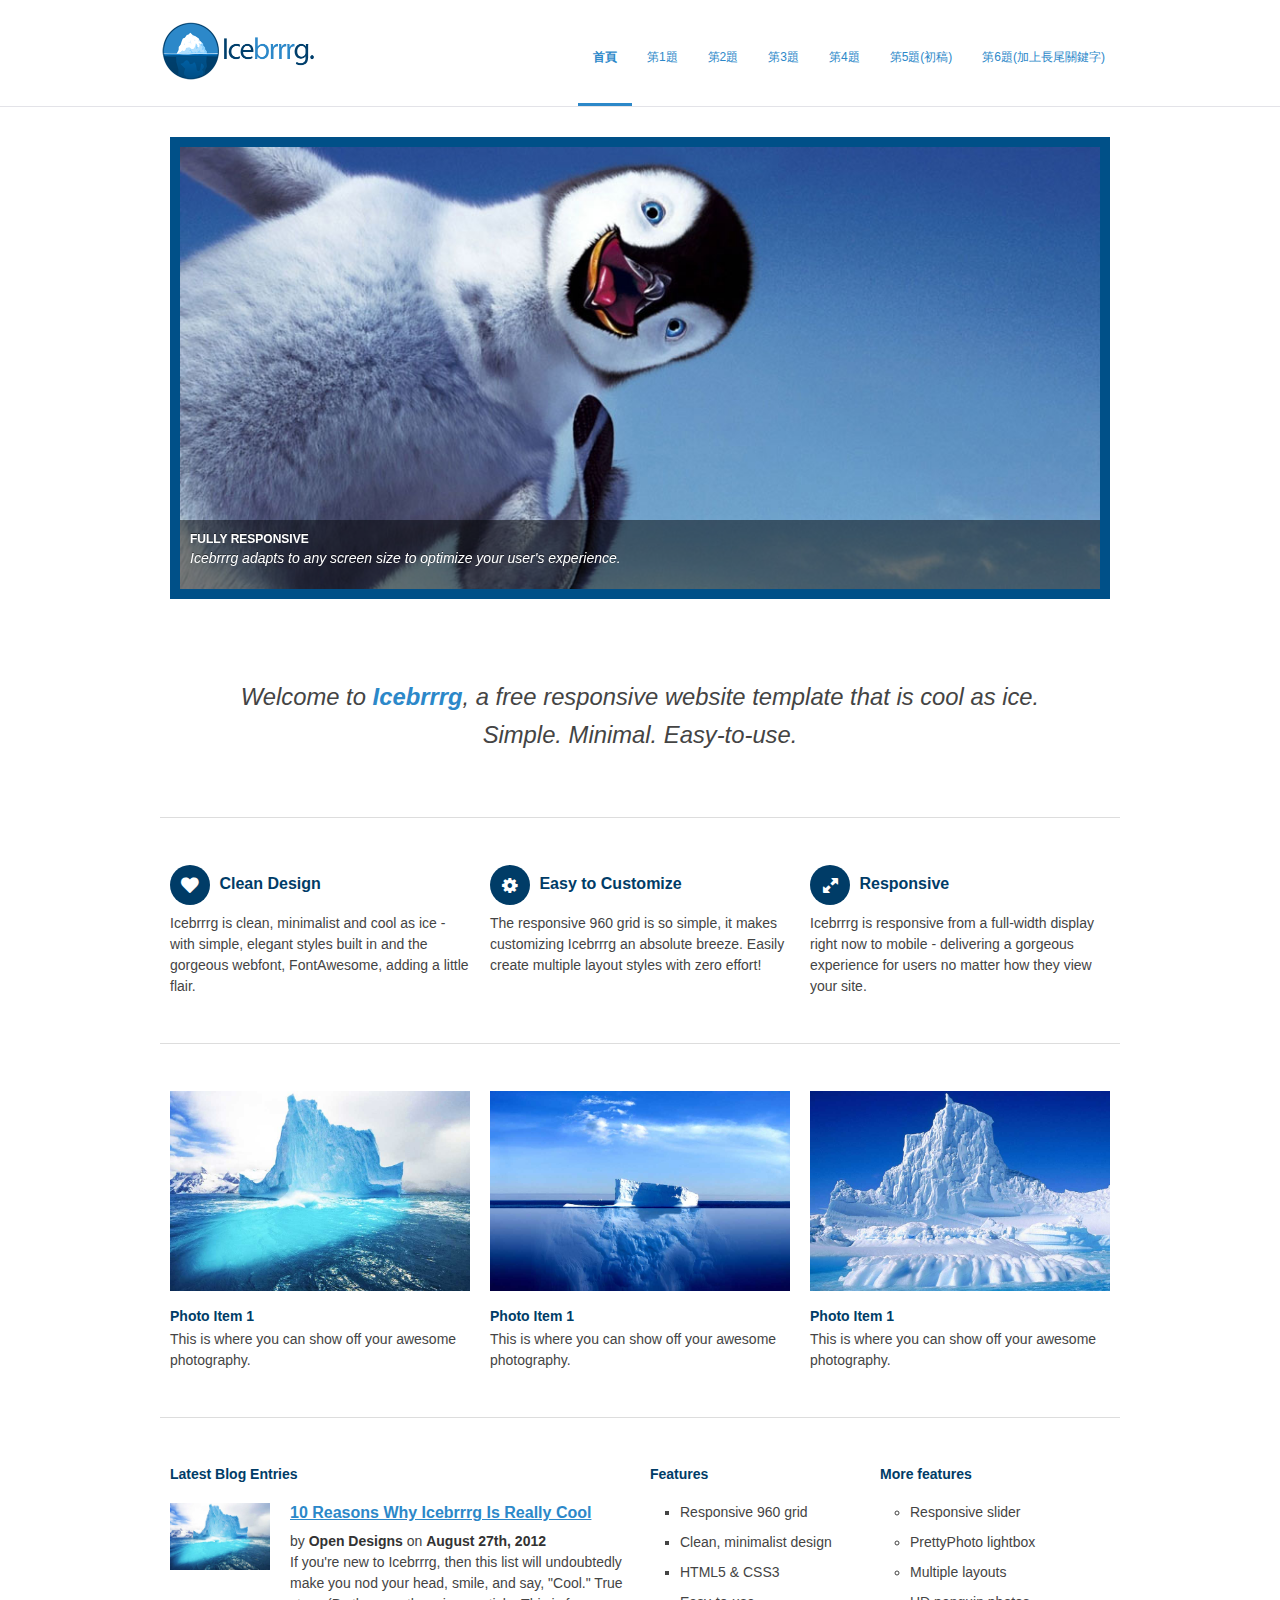
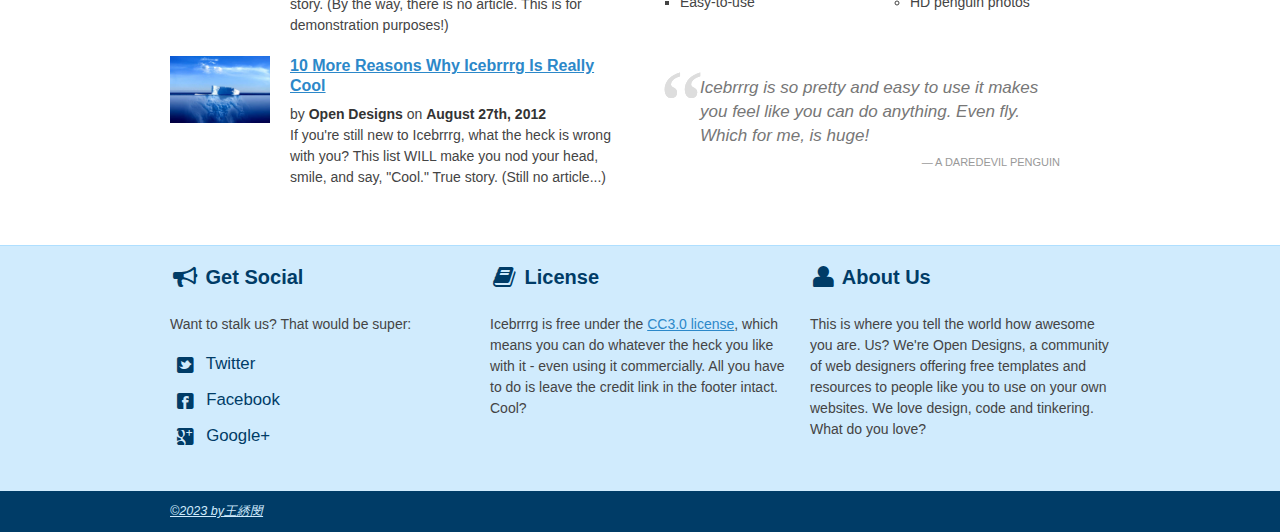
<file: index.html>
<!DOCTYPE html>
<!--[if lt IE 7 ]><html class="ie ie6" lang="en"> <![endif]-->
<!--[if IE 7 ]><html class="ie ie7" lang="en"> <![endif]-->
<!--[if IE 8 ]><html class="ie ie8" lang="en"> <![endif]-->
<!--[if (gte IE 9)|!(IE)]><!--><html lang="en"> <!--<![endif]-->
<head>

	<!-- Basic Page Needs
  ================================================== -->
	<meta charset="utf-8">
	<title>111570041王綉閔作業五</title>
	<meta name="description" content="這是王綉閔的作業五，內容是有關於SEO">
  <meta name="keywords" content="王綉閔，作業五，SEO">

	<!-- Mobile Specific Metas
  ================================================== -->
	<meta name="viewport" content="width=device-width, initial-scale=1, maximum-scale=1">

	<!-- CSS
  ================================================== -->
	<link rel="stylesheet" href="stylesheets/base.css">
	<link rel="stylesheet" href="stylesheets/skeleton.css">
	<link rel="stylesheet" href="stylesheets/layout.css">
    <link rel="stylesheet" href="stylesheets/flexslider.css">
    <link rel="stylesheet" href="stylesheets/prettyPhoto.css">
    
    <!-- CSS
  ================================================== -->
 	<script src="http://ajax.googleapis.com/ajax/libs/jquery/1.8.0/jquery.min.js"></script>
    <script src="js/jquery.flexslider-min.js"></script>
    <script src="js/scripts.js"></script>

	<!--[if lt IE 9]>
		<script src="http://html5shim.googlecode.com/svn/trunk/html5.js"></script>
	<![endif]-->

	<!-- Favicons
	================================================== -->
	<link rel="shortcut icon" href="images/favicon.ico">
	<link rel="apple-touch-icon" href="images/apple-touch-icon.png">
	<link rel="apple-touch-icon" sizes="72x72" href="images/apple-touch-icon-72x72.png">
	<link rel="apple-touch-icon" sizes="114x114" href="images/apple-touch-icon-114x114.png">
<!-- Google tag (gtag.js) -->
<script async src="https://www.googletagmanager.com/gtag/js?id=G-ZQ3FES3PB5"></script>
<script>
  window.dataLayer = window.dataLayer || [];
  function gtag(){dataLayer.push(arguments);}
  gtag('js', new Date());

  gtag('config', 'G-ZQ3FES3PB5');
</script>
</head>
<body class="wrap">



	<!-- Primary Page Layout
	================================================== -->

	<header id="header" class="site-header" role="banner">
    <div id="header-inner" class="container sixteen columns over">
    <hgroup class="one-third column alpha">
    <h1 id="site-title" class="site-title">
    <a href="index.html" id="logo"><img src="images/icebrrrg-logo.png" alt="Icebrrrg logo" height="63" width="157" /></a>
    </h1>
    </hgroup>
    <nav id="main-nav" class="two thirds column omega">
    <ul id="main-nav-menu" class="nav-menu">
    <li id="menu-item-1" class="current">
    <a href="index.html">首頁</a>
    </li>
    <li id="menu-item-2">
    <a href="a1.html">第1題</a>
    </li>
    <li id="menu-item-3">
    <a href="a2.html">第2題</a>
    </li>
    <li id="menu-item-4">
    <a href="a3.html">第3題</a>
    </li>
    <li id="menu-item-5">
    <a href="a4.html">第4題</a>
    </li>
    <li id="menu-item-6">
      <a href="a5.html">第5題(初稿)</a>
      </li>
      <li id="menu-item-7">
        <a href="a6.html">第6題(加上長尾關鍵字)</a>
        </li>

    </ul>
    </nav>
    </div>
    </header>

	<div class="container">
    
		<div class="sixteen columns">
        
        <div class="flex-container">
        <div class="flexslider">
  <ul class="slides">
    <li>
      <a href="#"><img src="images/penguin1.jpeg" alt="Random Penguin Photo" /></a>
      <div class="flex-caption">
				<h5><a href="#">Fully Responsive</a></h5>
		
				<p>Icebrrrg adapts to any screen size to optimize your user's experience.</p>		
	</div>
    </li>
    <li>
      <a href="#"><img src="images/penguin2.jpeg" alt="Random Penguin Photo" /></a>
      <div class="flex-caption" style="display:none;">
				<h5><a href="#">Multiple layouts</a></h5>
		
				<p>Easily create multiple different layouts with the simple grid setup - one column, two column, three column, more.</p>		
	</div>
    </li>
    <li>
      <a href="#"><img src="images/penguin3.jpeg" alt="Random Penguin Photo" /></a>
      <div class="flex-caption" style="display:none;">
				<h5><a href="#">Contact form</a></h5>
		
				<p>Not a developer? No problem. Icebrrrg comes complete with a PHP contact form ready to rock.</p>		
	</div>
    </li>
  </ul>
</div>

		


</div>

<div class="tagline">
      <p>Welcome to <strong>Icebrrrg</strong>, a free responsive website template that is cool as ice.<br />
        Simple. Minimal. Easy-to-use.
      </p>
        </div>

		</div><!-- container -->
        
        <hr>
        
        <section class="container">
        
		<div class="one-third column">
			<h3><i class="icon-heart rounded"></i> Clean Design</h3>
			<p>Icebrrrg is clean, minimalist and cool as ice - with simple, elegant styles built in and the gorgeous webfont, FontAwesome, adding a little flair.</p>
		</div>
		<div class="one-third column">
			<h3><i class="icon-cog rounded"></i> Easy to Customize</h3>
			<p>The responsive 960 grid is so simple, it makes customizing Icebrrrg an absolute breeze.  Easily create multiple layout styles with zero effort!</p>
		</div>
		<div class="one-third column">
			<h3><i class="icon-resize-full rounded"></i> Responsive</h3>
			<p>Icebrrrg is responsive from a full-width display right now to mobile - delivering a gorgeous experience for users no matter how they view your site.</p>
		</div>
        
        </section>
        
        <hr>
        
        <section class="container">
        
        <article id="photo-item-1" class="feature-column one-third column">
        <div class="featured-image img-wrapper">
        <a href="images/iceberg1.jpg" class="img-link" title="Photo Item 1">
        <img src="images/iceberg1.jpg" class="scale-with-grid" alt="Random Iceberg Photo">
        <div class="overlay zoom"></div>
        </a>
        </div>
        
        <h4><a href="#">Photo Item 1</a></h4>
        <p>This is where you can show off your awesome photography.</p>
        
        </article>
        
        <article id="photo-item-2" class="feature-column one-third column">
        <div class="featured-image img-wrapper">
        <a href="images/iceberg2.jpg" class="img-link" title="Photo Item 1">
        <img src="images/iceberg2.jpg" class="scale-with-grid" alt="Random Iceberg Photo">
        <div class="overlay zoom"></div>
        </a>
        </div>
        <h4><a href="#">Photo Item 1</a></h4>
        <p>This is where you can show off your awesome photography.</p>
        </article>
        
        <article id="photo-item-3" class="feature-column one-third column">
        <div class="featured-image img-wrapper">
        <a href="images/iceberg3.jpg" class="img-link" title="Photo Item 1">
        <img src="images/iceberg3.jpg" class="scale-with-grid" alt="Random Iceberg Photo">
        <div class="overlay zoom"></div>
        </a>
        </div>
        <h4><a href="#">Photo Item 1</a></h4>
        <p>This is where you can show off your awesome photography.</p>
        </article>
       
	</section><!-- container -->
    
     <hr>
     
     <section class="container recent-posts">
     
     <aside class="eight columns">
     <h4>Latest Blog Entries</h4>
     
     <article class="eight columns alpha">
     
     <div class="two columns alpha">
     <div class="featured-image img-wrapper">
     <img src="images/iceberg1.jpg" class="scale-with-grid thumb-link" alt="Another damn iceberg!">
     </div>
     </div>
     
     <div class="six columns omega">
     <header>
     <h3><a href="#">10 Reasons Why Icebrrrg Is Really Cool</a></h3>
     <div class="meta">
     <span class="post-date">by <strong>Open Designs</strong> on <strong>August 27th, 2012</strong></span>
     </div>
     </header>
     <p>If you're new to Icebrrrg, then this list will undoubtedly make you nod your head, smile, and say, "Cool."  True story.  (By the way, there is no article.  This is for demonstration purposes!)</p>
     </div>
     
     </article>
     
     </aside>
     
     <aside class="eight columns">
     <div class="four columns alpha">
     <h4>Features</h4>
     <ul class="square">
     <li>Responsive 960 grid</li>
     <li>Clean, minimalist design</li>
     <li>HTML5 & CSS3</li>
     <li>Easy-to-use</li>
     </ul>
     </div>
    
     <div class="four columns alpha">
     <h4>More features</h4>
     <ul class="circle">
     <li>Responsive slider</li>
     <li>PrettyPhoto lightbox</li>
     <li>Multiple layouts</li>
     <li>HD penguin photos</li>
     </ul>
     </div>
     </aside>
     
     <aside class="eight columns clear">
     
     <article class="eight columns alpha">
     
     <div class="two columns alpha">
     <div class="featured-image img-wrapper">
     <img src="images/iceberg2.jpg" class="scale-with-grid thumb-link" alt="Another damn iceberg!">
     </div>
     </div>
     
     <div class="six columns omega">
     <header>
     <h3><a href="#">10 More Reasons Why Icebrrrg Is Really Cool</a></h3>
     <div class="meta">
     <span class="post-date">by <strong>Open Designs</strong> on <strong>August 27th, 2012</strong></span>
     </div>
     </header>
     <p>If you're still new to Icebrrrg, what the heck is wrong with you? This list WILL make you nod your head, smile, and say, "Cool."  True story.  (Still no article...)</p>
     </div>
     
     </article>
     
     </aside>
     
     <aside class="eight columns">
     
     <blockquote class="testimonial">
     Icebrrrg is so pretty and easy to use it makes you feel like you can do anything.  Even fly.  Which for me, is huge!
     <cite>A Daredevil Penguin</cite>
     </blockquote>
     
     </aside>
     
     </section>
    
    </div>

<footer>

<div class="footer-inner container">


<div class="social footer-columns one-third column">
<h2><i class="icon-bullhorn icon-large"></i> Get Social</h2>
<p>Want to stalk us? That would be super:</p>
<ul>
<li><a href="http://www.twitter.com/opendesigns/"><i class="icon-twitter-sign icon-large"></i> Twitter</a></li>
<li><a href="http://www.facebook.com/opendesigns"><i class="icon-facebook-sign icon-large"></i> Facebook</a></li>
<li><a href="https://plus.google.com/b/110224753971231624818/110224753971231624818/posts"><i class="icon-google-plus-sign icon-large"></i> Google+</a></li>
</ul>
</div>

<div class="footer-columns one-third column">
<h2><i class="icon-book icon-large"></i> License</h2>
<p>Icebrrrg is free under the <a href="http://creativecommons.org/licenses/by/3/">CC3.0 license</a>, which means you can do whatever the heck you like with it - even using it commercially.  All you have to do is leave the credit link in the footer intact.  Cool?</p>

</div>

<div class="footer-columns one-third column">
<h2><i class="icon-user icon-large"></i> About Us</h2>
<p>This is where you tell the world how awesome you are.  Us?  We're Open Designs, a community of web designers offering free templates and resources to people like you to use on your own websites.  We love design, code and tinkering.  What do you love?</p>
</div>

</div>

<div id="footer-base">
<div class="container">
<div class="eight columns">
<a href="http://ccwntut.byethost15.com/hw3/">&copy;2023 by王綉閔</a> 
</div>


</div>
</div>

</footer>

<!-- End Document
================================================== -->

<script src="js/jquery.prettyPhoto.js"></script>
</body>
</html>
</file>
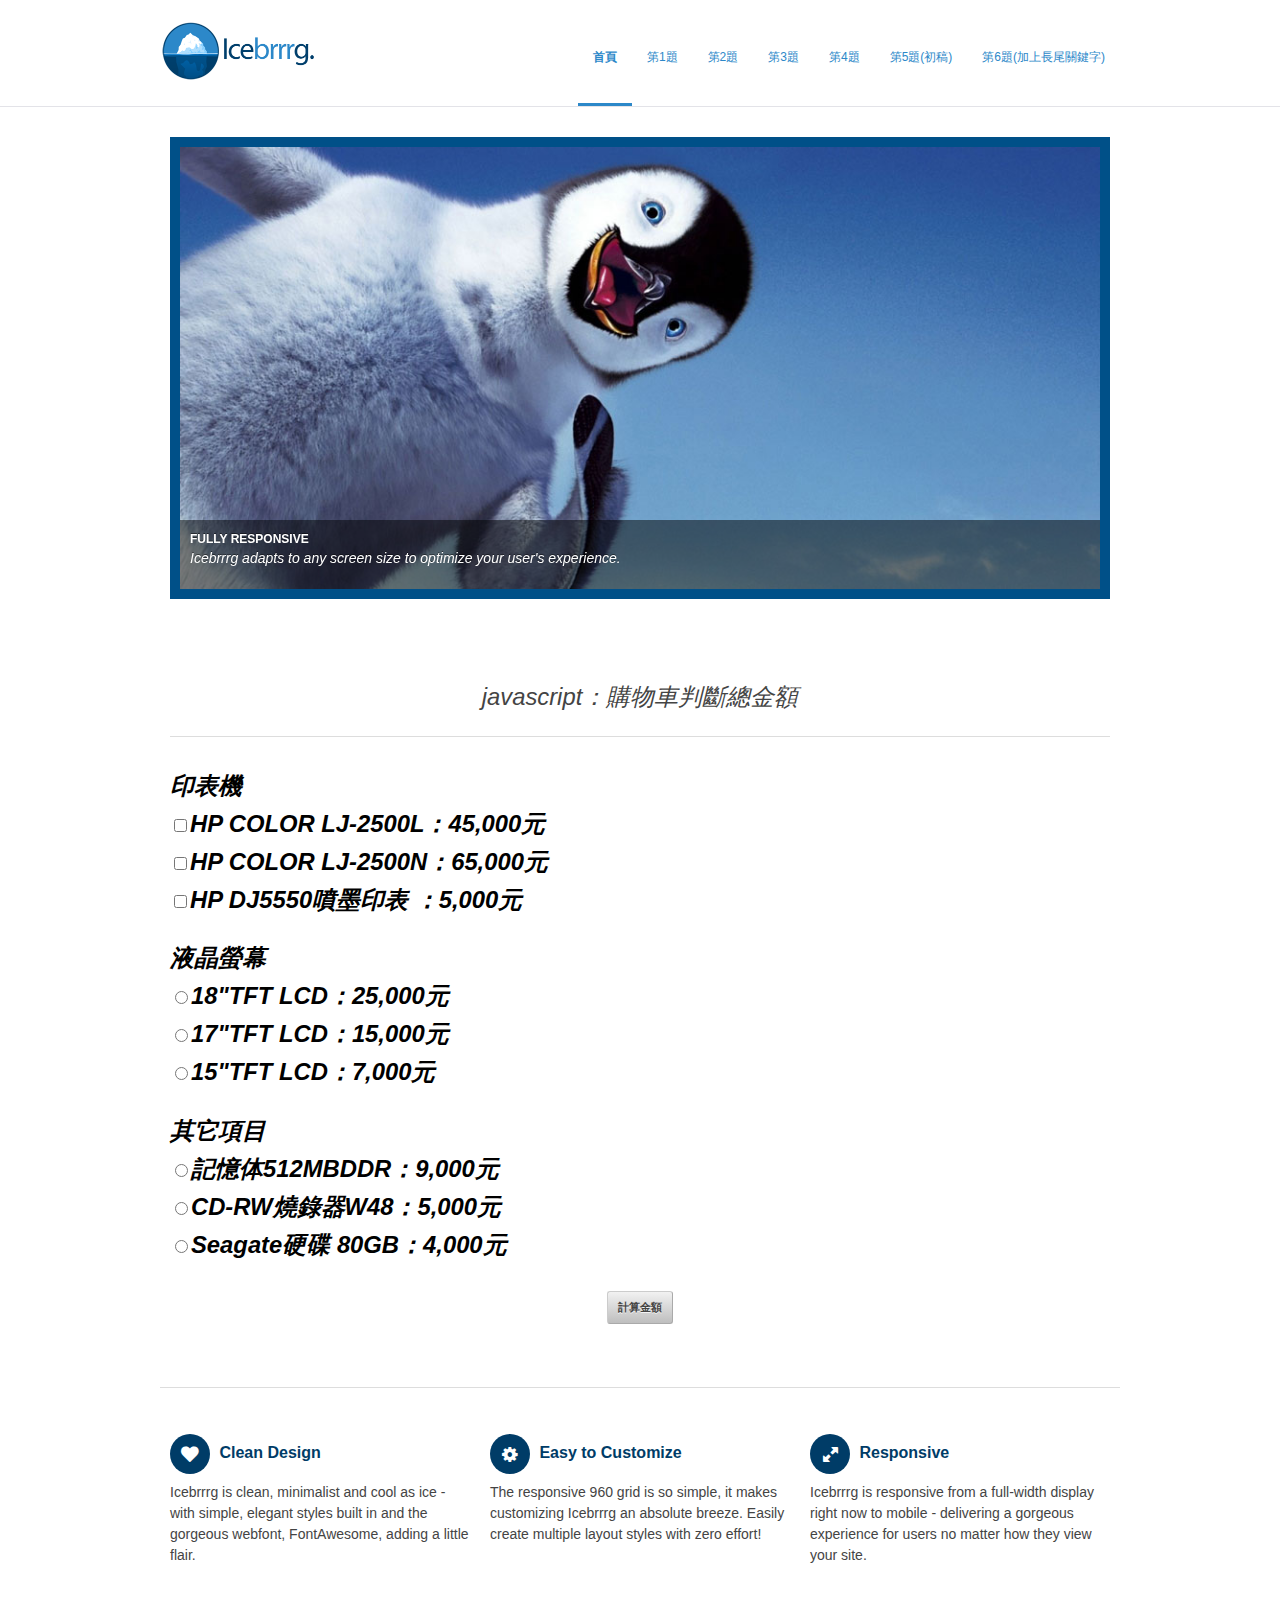
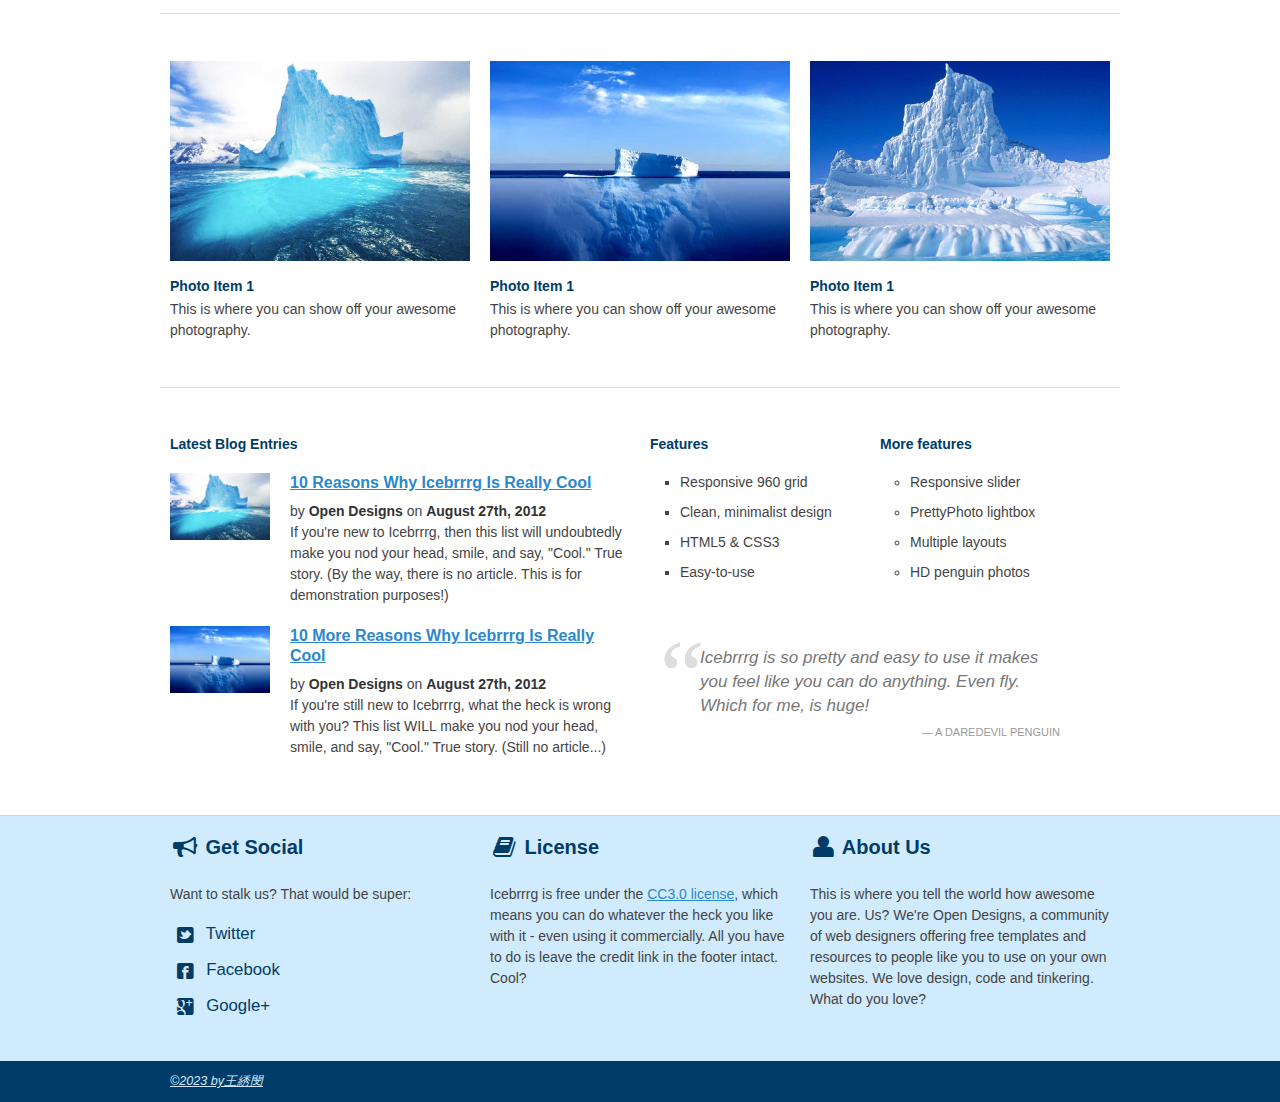
<file: a1.html>
<!DOCTYPE html>
<!--[if lt IE 7 ]><html class="ie ie6" lang="en"> <![endif]-->
<!--[if IE 7 ]><html class="ie ie7" lang="en"> <![endif]-->
<!--[if IE 8 ]><html class="ie ie8" lang="en"> <![endif]-->
<!--[if (gte IE 9)|!(IE)]><!--><html lang="en"> <!--<![endif]-->
<head>

	<!-- Basic Page Needs
  ================================================== -->
	<meta charset="utf-8">
	<title>111570041王綉閔作業五</title>
	<meta name="description" content="這是王綉閔的作業五，內容是有關於SEO">
  <meta name="keywords" content="王綉閔，作業五，SEO">

	<!-- Mobile Specific Metas
  ================================================== -->
	<meta name="viewport" content="width=device-width, initial-scale=1, maximum-scale=1">

	<!-- CSS
  ================================================== -->
	<link rel="stylesheet" href="stylesheets/base.css">
	<link rel="stylesheet" href="stylesheets/skeleton.css">
	<link rel="stylesheet" href="stylesheets/layout.css">
    <link rel="stylesheet" href="stylesheets/flexslider.css">
    <link rel="stylesheet" href="stylesheets/prettyPhoto.css">
    <link rel="stylesheet" href="stylesheets/mystyle.css">
    
    <!-- CSS
  ================================================== -->
 	<script src="http://ajax.googleapis.com/ajax/libs/jquery/1.8.0/jquery.min.js"></script>
    <script src="js/jquery.flexslider-min.js"></script>
    <script src="js/scripts.js"></script>

	<!--[if lt IE 9]>
		<script src="http://html5shim.googlecode.com/svn/trunk/html5.js"></script>
	<![endif]-->

	<!-- Favicons
	================================================== -->
	<link rel="shortcut icon" href="images/favicon.ico">
	<link rel="apple-touch-icon" href="images/apple-touch-icon.png">
	<link rel="apple-touch-icon" sizes="72x72" href="images/apple-touch-icon-72x72.png">
	<link rel="apple-touch-icon" sizes="114x114" href="images/apple-touch-icon-114x114.png">

<script>
  function show()
  {
    //一開始假設money是0
    money = 0
    //printer複選
    //如果c1被打勾了會變成48000，以此類推
    if(c1.checked==true)money += 45000
    if(c2.checked==true)money += 65000
    if(c3.checked==true)money += 5000

    //output
    alert(money)

    //lcd單選
    if(r1.checked==true)money+=25000
    if(r2.checked==true)money+=15000
    if(r3.checked==true)money+=7000

    alert(money)

    //other單選
    if(r4.checked==true)money+=9000
    if(r5.checked==true)money+=5000
    if(r6.checked==true)money+=4000
    alert(money)

  }
</script>

<!-- Google tag (gtag.js) -->
<script async src="https://www.googletagmanager.com/gtag/js?id=G-ZQ3FES3PB5"></script>
<script>
  window.dataLayer = window.dataLayer || [];
  function gtag(){dataLayer.push(arguments);}
  gtag('js', new Date());

  gtag('config', 'G-ZQ3FES3PB5');
</script>
</head>
<body class="wrap">



	<!-- Primary Page Layout
	================================================== -->

	<header id="header" class="site-header" role="banner">
    <div id="header-inner" class="container sixteen columns over">
    <hgroup class="one-third column alpha">
    <h1 id="site-title" class="site-title">
    <a href="index.html" id="logo"><img src="images/icebrrrg-logo.png" alt="Icebrrrg logo" height="63" width="157" /></a>
    </h1>
    </hgroup>
    <nav id="main-nav" class="two thirds column omega">
    <ul id="main-nav-menu" class="nav-menu">
    <li id="menu-item-1" class="current">
    <a href="index.html">首頁</a>
    </li>
    <li id="menu-item-2">
    <a href="a1.html">第1題</a>
    </li>
    <li id="menu-item-3">
    <a href="a2.html">第2題</a>
    </li>
    <li id="menu-item-4">
    <a href="a3.html">第3題</a>
    </li>
    <li id="menu-item-5">
    <a href="a4.html">第4題</a>
    </li>
    <li id="menu-item-6">
      <a href="a5.html">第5題(初稿)</a>
      </li>
      <li id="menu-item-7">
        <a href="a6.html">第6題(加上長尾關鍵字)</a>
        </li>

    </ul>
    </nav>
    </div>
    </header>

	<div class="container">
    
		<div class="sixteen columns">
        
        <div class="flex-container">
        <div class="flexslider">
  <ul class="slides">
    <li>
      <a href="#"><img src="images/penguin1.jpeg" alt="Random Penguin Photo" /></a>
      <div class="flex-caption">
				<h5><a href="#">Fully Responsive</a></h5>
		
				<p>Icebrrrg adapts to any screen size to optimize your user's experience.</p>		
	</div>
    </li>
    <li>
      <a href="#"><img src="images/penguin2.jpeg" alt="Random Penguin Photo" /></a>
      <div class="flex-caption" style="display:none;">
				<h5><a href="#">Multiple layouts</a></h5>
		
				<p>Easily create multiple different layouts with the simple grid setup - one column, two column, three column, more.</p>		
	</div>
    </li>
    <li>
      <a href="#"><img src="images/penguin3.jpeg" alt="Random Penguin Photo" /></a>
      <div class="flex-caption" style="display:none;">
				<h5><a href="#">Contact form</a></h5>
		
				<p>Not a developer? No problem. Icebrrrg comes complete with a PHP contact form ready to rock.</p>		
	</div>
    </li>
  </ul>
</div>

		


</div>

<div class="tagline">
      <p>javascript：購物車判斷總金額</p>
      <hr>
      <p class="b1">
        印表機
        <br>
        <input id="c1" type="checkbox">HP COLOR LJ-2500L：45,000元<br>
        <input id="c2" type="checkbox">HP COLOR LJ-2500N：65,000元<br>
        <input id="c3" type="checkbox">HP DJ5550噴墨印表 ：5,000元<br>
      </p>
      <p class="b1">
        液晶螢幕
        <br>
        <input name="lcd" id="r1" type="radio">18"TFT LCD：25,000元<br>
        <input name="lcd" id="r2" type="radio">17"TFT LCD：15,000元<br>
        <input name="lcd" id="r3" type="radio">15"TFT LCD：7,000元<br>
      </p>
      <p class="b1">
        其它項目
        <br>
        <input name="other" id="r4" type="radio">記憶体512MBDDR：9,000元<br>
        <input name="other" id="r5" type="radio">CD-RW燒錄器W48：5,000元<br>
        <input name="other" id="r6" type="radio">Seagate硬碟 80GB：4,000元<br>
      </p>
      <input type="button" onclick="show()" value="計算金額" >
      




      











          





        </div>

		</div><!-- container -->
        
        <hr>
        
        <section class="container">
        
		<div class="one-third column">
			<h3><i class="icon-heart rounded"></i> Clean Design</h3>
			<p>Icebrrrg is clean, minimalist and cool as ice - with simple, elegant styles built in and the gorgeous webfont, FontAwesome, adding a little flair.</p>
		</div>
		<div class="one-third column">
			<h3><i class="icon-cog rounded"></i> Easy to Customize</h3>
			<p>The responsive 960 grid is so simple, it makes customizing Icebrrrg an absolute breeze.  Easily create multiple layout styles with zero effort!</p>
		</div>
		<div class="one-third column">
			<h3><i class="icon-resize-full rounded"></i> Responsive</h3>
			<p>Icebrrrg is responsive from a full-width display right now to mobile - delivering a gorgeous experience for users no matter how they view your site.</p>
		</div>
        
        </section>
        
        <hr>
        
        <section class="container">
        
        <article id="photo-item-1" class="feature-column one-third column">
        <div class="featured-image img-wrapper">
        <a href="images/iceberg1.jpg" class="img-link" title="Photo Item 1">
        <img src="images/iceberg1.jpg" class="scale-with-grid" alt="Random Iceberg Photo">
        <div class="overlay zoom"></div>
        </a>
        </div>
        
        <h4><a href="#">Photo Item 1</a></h4>
        <p>This is where you can show off your awesome photography.</p>
        
        </article>
        
        <article id="photo-item-2" class="feature-column one-third column">
        <div class="featured-image img-wrapper">
        <a href="images/iceberg2.jpg" class="img-link" title="Photo Item 1">
        <img src="images/iceberg2.jpg" class="scale-with-grid" alt="Random Iceberg Photo">
        <div class="overlay zoom"></div>
        </a>
        </div>
        <h4><a href="#">Photo Item 1</a></h4>
        <p>This is where you can show off your awesome photography.</p>
        </article>
        
        <article id="photo-item-3" class="feature-column one-third column">
        <div class="featured-image img-wrapper">
        <a href="images/iceberg3.jpg" class="img-link" title="Photo Item 1">
        <img src="images/iceberg3.jpg" class="scale-with-grid" alt="Random Iceberg Photo">
        <div class="overlay zoom"></div>
        </a>
        </div>
        <h4><a href="#">Photo Item 1</a></h4>
        <p>This is where you can show off your awesome photography.</p>
        </article>
       
	</section><!-- container -->
    
     <hr>
     
     <section class="container recent-posts">
     
     <aside class="eight columns">
     <h4>Latest Blog Entries</h4>
     
     <article class="eight columns alpha">
     
     <div class="two columns alpha">
     <div class="featured-image img-wrapper">
     <img src="images/iceberg1.jpg" class="scale-with-grid thumb-link" alt="Another damn iceberg!">
     </div>
     </div>
     
     <div class="six columns omega">
     <header>
     <h3><a href="#">10 Reasons Why Icebrrrg Is Really Cool</a></h3>
     <div class="meta">
     <span class="post-date">by <strong>Open Designs</strong> on <strong>August 27th, 2012</strong></span>
     </div>
     </header>
     <p>If you're new to Icebrrrg, then this list will undoubtedly make you nod your head, smile, and say, "Cool."  True story.  (By the way, there is no article.  This is for demonstration purposes!)</p>
     </div>
     
     </article>
     
     </aside>
     
     <aside class="eight columns">
     <div class="four columns alpha">
     <h4>Features</h4>
     <ul class="square">
     <li>Responsive 960 grid</li>
     <li>Clean, minimalist design</li>
     <li>HTML5 & CSS3</li>
     <li>Easy-to-use</li>
     </ul>
     </div>
    
     <div class="four columns alpha">
     <h4>More features</h4>
     <ul class="circle">
     <li>Responsive slider</li>
     <li>PrettyPhoto lightbox</li>
     <li>Multiple layouts</li>
     <li>HD penguin photos</li>
     </ul>
     </div>
     </aside>
     
     <aside class="eight columns clear">
     
     <article class="eight columns alpha">
     
     <div class="two columns alpha">
     <div class="featured-image img-wrapper">
     <img src="images/iceberg2.jpg" class="scale-with-grid thumb-link" alt="Another damn iceberg!">
     </div>
     </div>
     
     <div class="six columns omega">
     <header>
     <h3><a href="#">10 More Reasons Why Icebrrrg Is Really Cool</a></h3>
     <div class="meta">
     <span class="post-date">by <strong>Open Designs</strong> on <strong>August 27th, 2012</strong></span>
     </div>
     </header>
     <p>If you're still new to Icebrrrg, what the heck is wrong with you? This list WILL make you nod your head, smile, and say, "Cool."  True story.  (Still no article...)</p>
     </div>
     
     </article>
     
     </aside>
     
     <aside class="eight columns">
     
     <blockquote class="testimonial">
     Icebrrrg is so pretty and easy to use it makes you feel like you can do anything.  Even fly.  Which for me, is huge!
     <cite>A Daredevil Penguin</cite>
     </blockquote>
     
     </aside>
     
     </section>
    
    </div>

<footer>

<div class="footer-inner container">


<div class="social footer-columns one-third column">
<h2><i class="icon-bullhorn icon-large"></i> Get Social</h2>
<p>Want to stalk us? That would be super:</p>
<ul>
<li><a href="http://www.twitter.com/opendesigns/"><i class="icon-twitter-sign icon-large"></i> Twitter</a></li>
<li><a href="http://www.facebook.com/opendesigns"><i class="icon-facebook-sign icon-large"></i> Facebook</a></li>
<li><a href="https://plus.google.com/b/110224753971231624818/110224753971231624818/posts"><i class="icon-google-plus-sign icon-large"></i> Google+</a></li>
</ul>
</div>

<div class="footer-columns one-third column">
<h2><i class="icon-book icon-large"></i> License</h2>
<p>Icebrrrg is free under the <a href="http://creativecommons.org/licenses/by/3/">CC3.0 license</a>, which means you can do whatever the heck you like with it - even using it commercially.  All you have to do is leave the credit link in the footer intact.  Cool?</p>

</div>

<div class="footer-columns one-third column">
<h2><i class="icon-user icon-large"></i> About Us</h2>
<p>This is where you tell the world how awesome you are.  Us?  We're Open Designs, a community of web designers offering free templates and resources to people like you to use on your own websites.  We love design, code and tinkering.  What do you love?</p>
</div>

</div>

<div id="footer-base">
<div class="container">
<div class="eight columns">
<a href="http://ccwntut.byethost15.com/hw3/">&copy;2023 by王綉閔</a> 
</div>


</div>
</div>

</footer>

<!-- End Document
================================================== -->

<script src="js/jquery.prettyPhoto.js"></script>
</body>
</html>
</file>
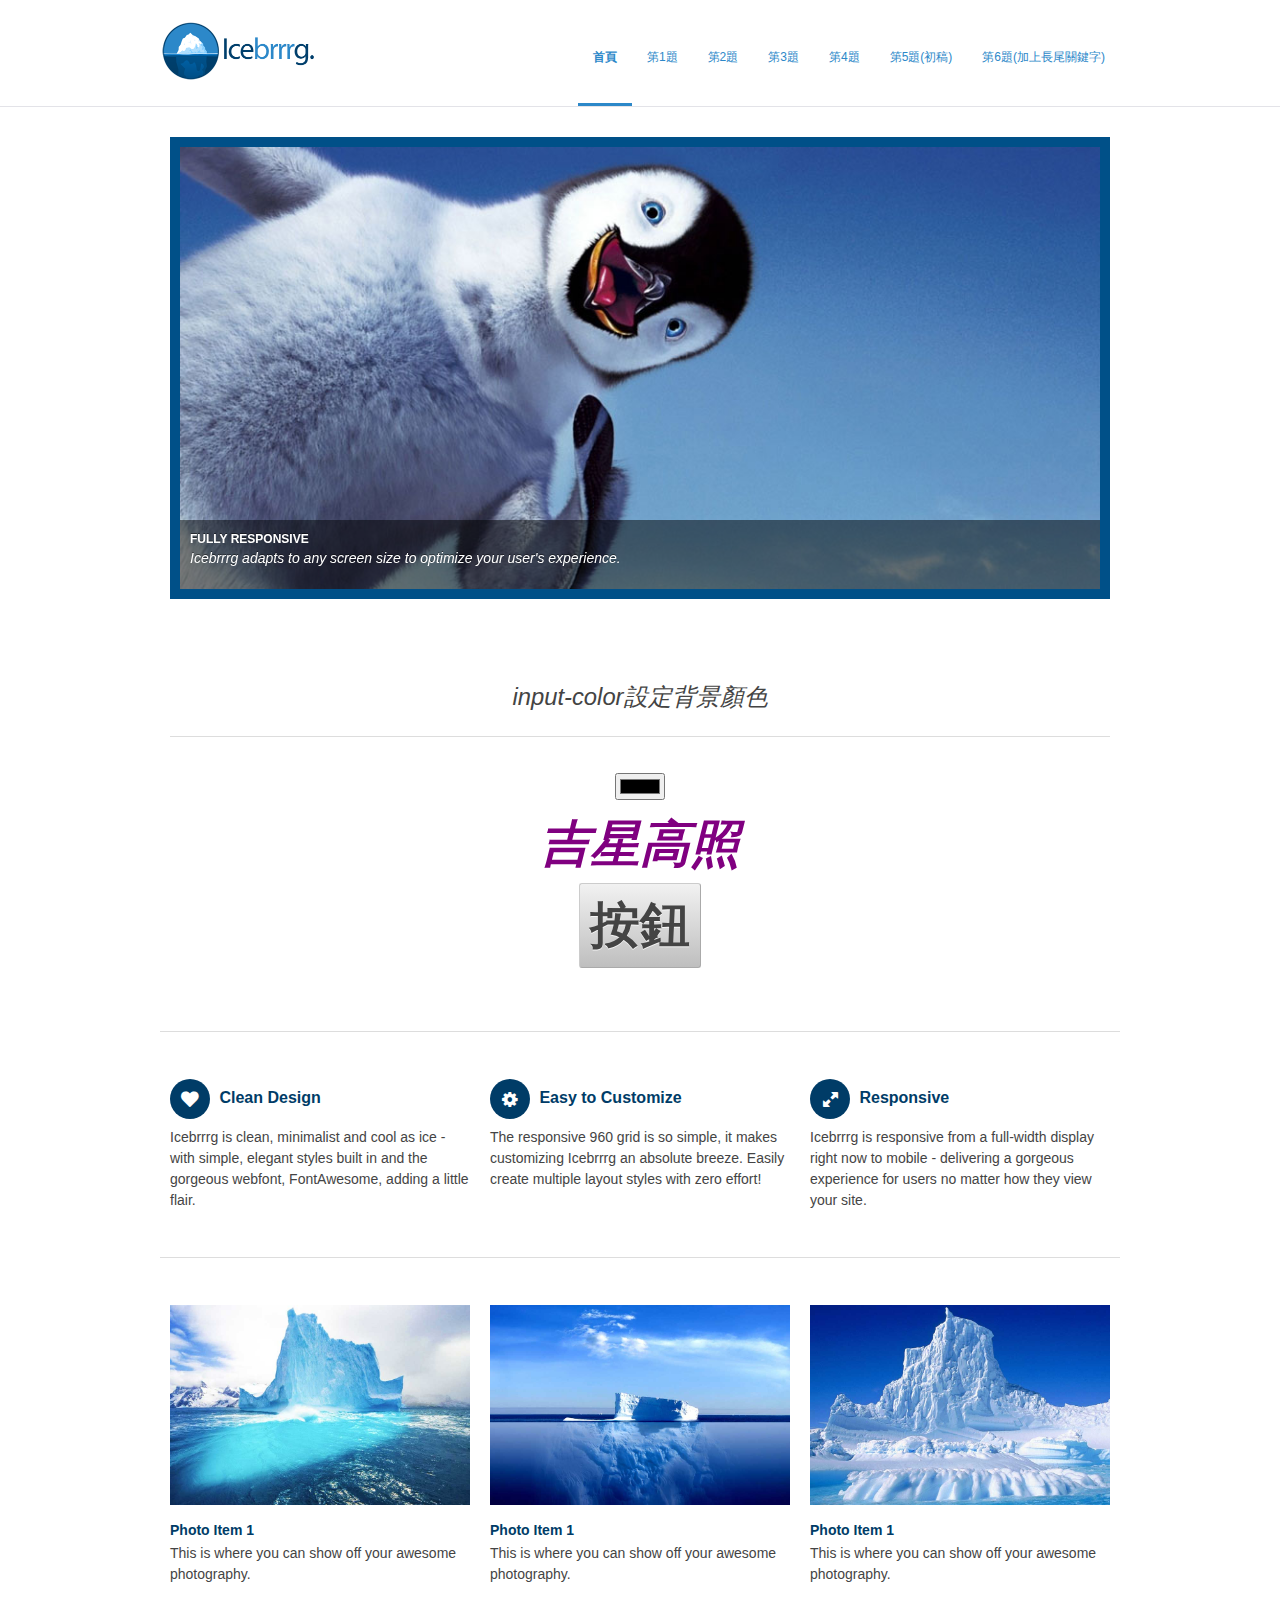
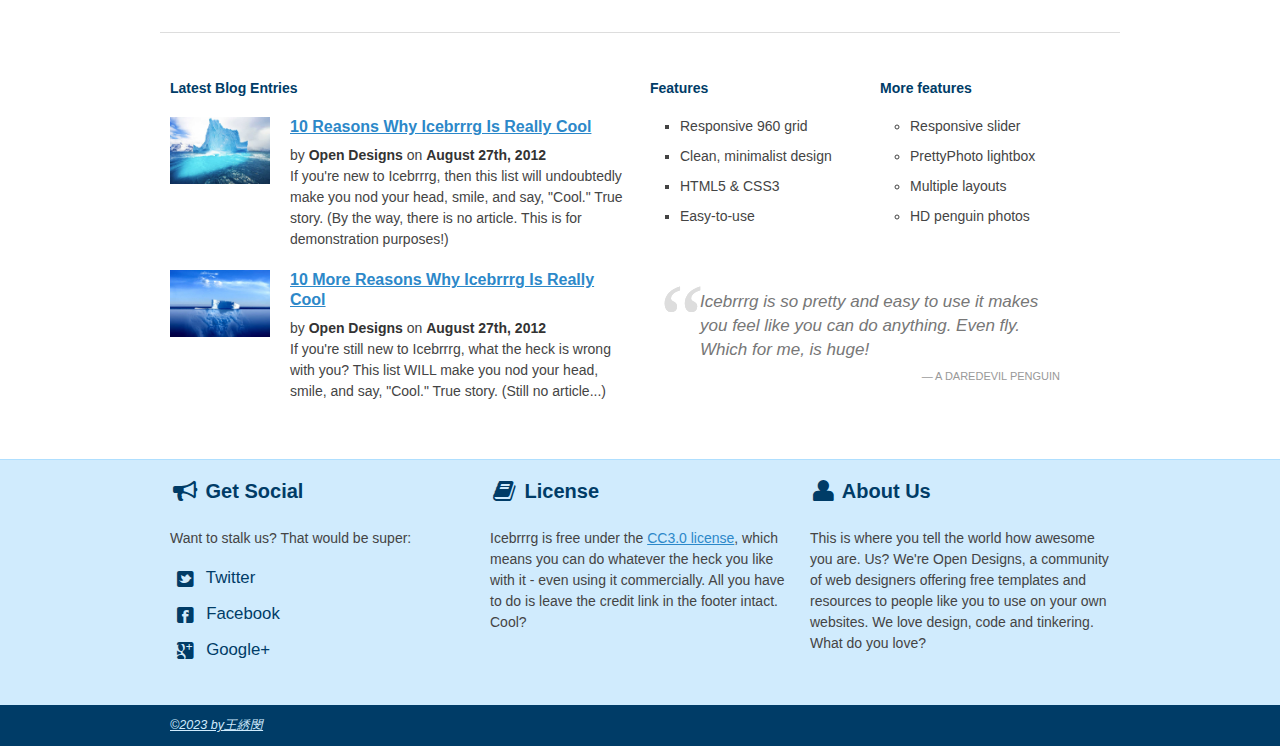
<file: a2.html>
<!DOCTYPE html>
<!--[if lt IE 7 ]><html class="ie ie6" lang="en"> <![endif]-->
<!--[if IE 7 ]><html class="ie ie7" lang="en"> <![endif]-->
<!--[if IE 8 ]><html class="ie ie8" lang="en"> <![endif]-->
<!--[if (gte IE 9)|!(IE)]><!--><html lang="en"> <!--<![endif]-->
<head>

	<!-- Basic Page Needs
  ================================================== -->
	<meta charset="utf-8">
	<title>111570041王綉閔作業五</title>
	<meta name="description" content="這是王綉閔的作業五，內容是有關於SEO">
  <meta name="keywords" content="王綉閔，作業五，SEO">

	<!-- Mobile Specific Metas
  ================================================== -->
	<meta name="viewport" content="width=device-width, initial-scale=1, maximum-scale=1">

	<!-- CSS
  ================================================== -->
	<link rel="stylesheet" href="stylesheets/base.css">
	<link rel="stylesheet" href="stylesheets/skeleton.css">
	<link rel="stylesheet" href="stylesheets/layout.css">
    <link rel="stylesheet" href="stylesheets/flexslider.css">
    <link rel="stylesheet" href="stylesheets/prettyPhoto.css">
    
    <!-- CSS
  ================================================== -->
 	<script src="http://ajax.googleapis.com/ajax/libs/jquery/1.8.0/jquery.min.js"></script>
    <script src="js/jquery.flexslider-min.js"></script>
    <script src="js/scripts.js"></script>

	<!--[if lt IE 9]>
		<script src="http://html5shim.googlecode.com/svn/trunk/html5.js"></script>
	<![endif]-->

	<!-- Favicons
	================================================== -->
	<link rel="shortcut icon" href="images/favicon.ico">
	<link rel="apple-touch-icon" href="images/apple-touch-icon.png">
	<link rel="apple-touch-icon" sizes="72x72" href="images/apple-touch-icon-72x72.png">
	<link rel="apple-touch-icon" sizes="114x114" href="images/apple-touch-icon-114x114.png">

  <script>
    function show()
    {
      //設定t1的背景顏色，在c1的地方的值
      document.getElementById("t1").style.backgroundColor=c1.value
      //如果是單標籤的話就可以直接.style，如果是雙標籤就要ducument
      p1.style.backgroundColor=c1.value
    }
  </script>

<!-- Google tag (gtag.js) -->
<script async src="https://www.googletagmanager.com/gtag/js?id=G-ZQ3FES3PB5"></script>
<script>
  window.dataLayer = window.dataLayer || [];
  function gtag(){dataLayer.push(arguments);}
  gtag('js', new Date());

  gtag('config', 'G-ZQ3FES3PB5');
</script>
</head>
<body class="wrap">



	<!-- Primary Page Layout
	================================================== -->

	<header id="header" class="site-header" role="banner">
    <div id="header-inner" class="container sixteen columns over">
    <hgroup class="one-third column alpha">
    <h1 id="site-title" class="site-title">
    <a href="index.html" id="logo"><img src="images/icebrrrg-logo.png" alt="Icebrrrg logo" height="63" width="157" /></a>
    </h1>
    </hgroup>
    <nav id="main-nav" class="two thirds column omega">
    <ul id="main-nav-menu" class="nav-menu">
    <li id="menu-item-1" class="current">
    <a href="index.html">首頁</a>
    </li>
    <li id="menu-item-2">
    <a href="a1.html">第1題</a>
    </li>
    <li id="menu-item-3">
    <a href="a2.html">第2題</a>
    </li>
    <li id="menu-item-4">
    <a href="a3.html">第3題</a>
    </li>
    <li id="menu-item-5">
    <a href="a4.html">第4題</a>
    </li>
    <li id="menu-item-6">
      <a href="a5.html">第5題(初稿)</a>
      </li>
      <li id="menu-item-7">
        <a href="a6.html">第6題(加上長尾關鍵字)</a>
        </li>

    </ul>
    </nav>
    </div>
    </header>

	<div class="container">
    
		<div class="sixteen columns">
        
        <div class="flex-container">
        <div class="flexslider">
  <ul class="slides">
    <li>
      <a href="#"><img src="images/penguin1.jpeg" alt="Random Penguin Photo" /></a>
      <div class="flex-caption">
				<h5><a href="#">Fully Responsive</a></h5>
		
				<p>Icebrrrg adapts to any screen size to optimize your user's experience.</p>		
	</div>
    </li>
    <li>
      <a href="#"><img src="images/penguin2.jpeg" alt="Random Penguin Photo" /></a>
      <div class="flex-caption" style="display:none;">
				<h5><a href="#">Multiple layouts</a></h5>
		
				<p>Easily create multiple different layouts with the simple grid setup - one column, two column, three column, more.</p>		
	</div>
    </li>
    <li>
      <a href="#"><img src="images/penguin3.jpeg" alt="Random Penguin Photo" /></a>
      <div class="flex-caption" style="display:none;">
				<h5><a href="#">Contact form</a></h5>
		
				<p>Not a developer? No problem. Icebrrrg comes complete with a PHP contact form ready to rock.</p>		
	</div>
    </li>
  </ul>
</div>

		


</div>

<div class="tagline">
    <p>input-color設定背景顏色</p>
    <hr>
    <p><input id="c1" onchange="show()" type="color"></p>
    <p><label id="t1" style="font-size: 50px; color: purple;">吉星高照</label></p>
    <input id="p1" type="button" onclick="show()" value="按鈕" style="font-size: 50px;">





        </div>

		</div><!-- container -->
        
        <hr>
        
        <section class="container">
        
		<div class="one-third column">
			<h3><i class="icon-heart rounded"></i> Clean Design</h3>
			<p>Icebrrrg is clean, minimalist and cool as ice - with simple, elegant styles built in and the gorgeous webfont, FontAwesome, adding a little flair.</p>
		</div>
		<div class="one-third column">
			<h3><i class="icon-cog rounded"></i> Easy to Customize</h3>
			<p>The responsive 960 grid is so simple, it makes customizing Icebrrrg an absolute breeze.  Easily create multiple layout styles with zero effort!</p>
		</div>
		<div class="one-third column">
			<h3><i class="icon-resize-full rounded"></i> Responsive</h3>
			<p>Icebrrrg is responsive from a full-width display right now to mobile - delivering a gorgeous experience for users no matter how they view your site.</p>
		</div>
        
        </section>
        
        <hr>
        
        <section class="container">
        
        <article id="photo-item-1" class="feature-column one-third column">
        <div class="featured-image img-wrapper">
        <a href="images/iceberg1.jpg" class="img-link" title="Photo Item 1">
        <img src="images/iceberg1.jpg" class="scale-with-grid" alt="Random Iceberg Photo">
        <div class="overlay zoom"></div>
        </a>
        </div>
        
        <h4><a href="#">Photo Item 1</a></h4>
        <p>This is where you can show off your awesome photography.</p>
        
        </article>
        
        <article id="photo-item-2" class="feature-column one-third column">
        <div class="featured-image img-wrapper">
        <a href="images/iceberg2.jpg" class="img-link" title="Photo Item 1">
        <img src="images/iceberg2.jpg" class="scale-with-grid" alt="Random Iceberg Photo">
        <div class="overlay zoom"></div>
        </a>
        </div>
        <h4><a href="#">Photo Item 1</a></h4>
        <p>This is where you can show off your awesome photography.</p>
        </article>
        
        <article id="photo-item-3" class="feature-column one-third column">
        <div class="featured-image img-wrapper">
        <a href="images/iceberg3.jpg" class="img-link" title="Photo Item 1">
        <img src="images/iceberg3.jpg" class="scale-with-grid" alt="Random Iceberg Photo">
        <div class="overlay zoom"></div>
        </a>
        </div>
        <h4><a href="#">Photo Item 1</a></h4>
        <p>This is where you can show off your awesome photography.</p>
        </article>
       
	</section><!-- container -->
    
     <hr>
     
     <section class="container recent-posts">
     
     <aside class="eight columns">
     <h4>Latest Blog Entries</h4>
     
     <article class="eight columns alpha">
     
     <div class="two columns alpha">
     <div class="featured-image img-wrapper">
     <img src="images/iceberg1.jpg" class="scale-with-grid thumb-link" alt="Another damn iceberg!">
     </div>
     </div>
     
     <div class="six columns omega">
     <header>
     <h3><a href="#">10 Reasons Why Icebrrrg Is Really Cool</a></h3>
     <div class="meta">
     <span class="post-date">by <strong>Open Designs</strong> on <strong>August 27th, 2012</strong></span>
     </div>
     </header>
     <p>If you're new to Icebrrrg, then this list will undoubtedly make you nod your head, smile, and say, "Cool."  True story.  (By the way, there is no article.  This is for demonstration purposes!)</p>
     </div>
     
     </article>
     
     </aside>
     
     <aside class="eight columns">
     <div class="four columns alpha">
     <h4>Features</h4>
     <ul class="square">
     <li>Responsive 960 grid</li>
     <li>Clean, minimalist design</li>
     <li>HTML5 & CSS3</li>
     <li>Easy-to-use</li>
     </ul>
     </div>
    
     <div class="four columns alpha">
     <h4>More features</h4>
     <ul class="circle">
     <li>Responsive slider</li>
     <li>PrettyPhoto lightbox</li>
     <li>Multiple layouts</li>
     <li>HD penguin photos</li>
     </ul>
     </div>
     </aside>
     
     <aside class="eight columns clear">
     
     <article class="eight columns alpha">
     
     <div class="two columns alpha">
     <div class="featured-image img-wrapper">
     <img src="images/iceberg2.jpg" class="scale-with-grid thumb-link" alt="Another damn iceberg!">
     </div>
     </div>
     
     <div class="six columns omega">
     <header>
     <h3><a href="#">10 More Reasons Why Icebrrrg Is Really Cool</a></h3>
     <div class="meta">
     <span class="post-date">by <strong>Open Designs</strong> on <strong>August 27th, 2012</strong></span>
     </div>
     </header>
     <p>If you're still new to Icebrrrg, what the heck is wrong with you? This list WILL make you nod your head, smile, and say, "Cool."  True story.  (Still no article...)</p>
     </div>
     
     </article>
     
     </aside>
     
     <aside class="eight columns">
     
     <blockquote class="testimonial">
     Icebrrrg is so pretty and easy to use it makes you feel like you can do anything.  Even fly.  Which for me, is huge!
     <cite>A Daredevil Penguin</cite>
     </blockquote>
     
     </aside>
     
     </section>
    
    </div>

<footer>

<div class="footer-inner container">


<div class="social footer-columns one-third column">
<h2><i class="icon-bullhorn icon-large"></i> Get Social</h2>
<p>Want to stalk us? That would be super:</p>
<ul>
<li><a href="http://www.twitter.com/opendesigns/"><i class="icon-twitter-sign icon-large"></i> Twitter</a></li>
<li><a href="http://www.facebook.com/opendesigns"><i class="icon-facebook-sign icon-large"></i> Facebook</a></li>
<li><a href="https://plus.google.com/b/110224753971231624818/110224753971231624818/posts"><i class="icon-google-plus-sign icon-large"></i> Google+</a></li>
</ul>
</div>

<div class="footer-columns one-third column">
<h2><i class="icon-book icon-large"></i> License</h2>
<p>Icebrrrg is free under the <a href="http://creativecommons.org/licenses/by/3/">CC3.0 license</a>, which means you can do whatever the heck you like with it - even using it commercially.  All you have to do is leave the credit link in the footer intact.  Cool?</p>

</div>

<div class="footer-columns one-third column">
<h2><i class="icon-user icon-large"></i> About Us</h2>
<p>This is where you tell the world how awesome you are.  Us?  We're Open Designs, a community of web designers offering free templates and resources to people like you to use on your own websites.  We love design, code and tinkering.  What do you love?</p>
</div>

</div>

<div id="footer-base">
<div class="container">
<div class="eight columns">
<a href="http://ccwntut.byethost15.com/hw3/">&copy;2023 by王綉閔</a> 
</div>


</div>
</div>

</footer>

<!-- End Document
================================================== -->

<script src="js/jquery.prettyPhoto.js"></script>
</body>
</html>
</file>
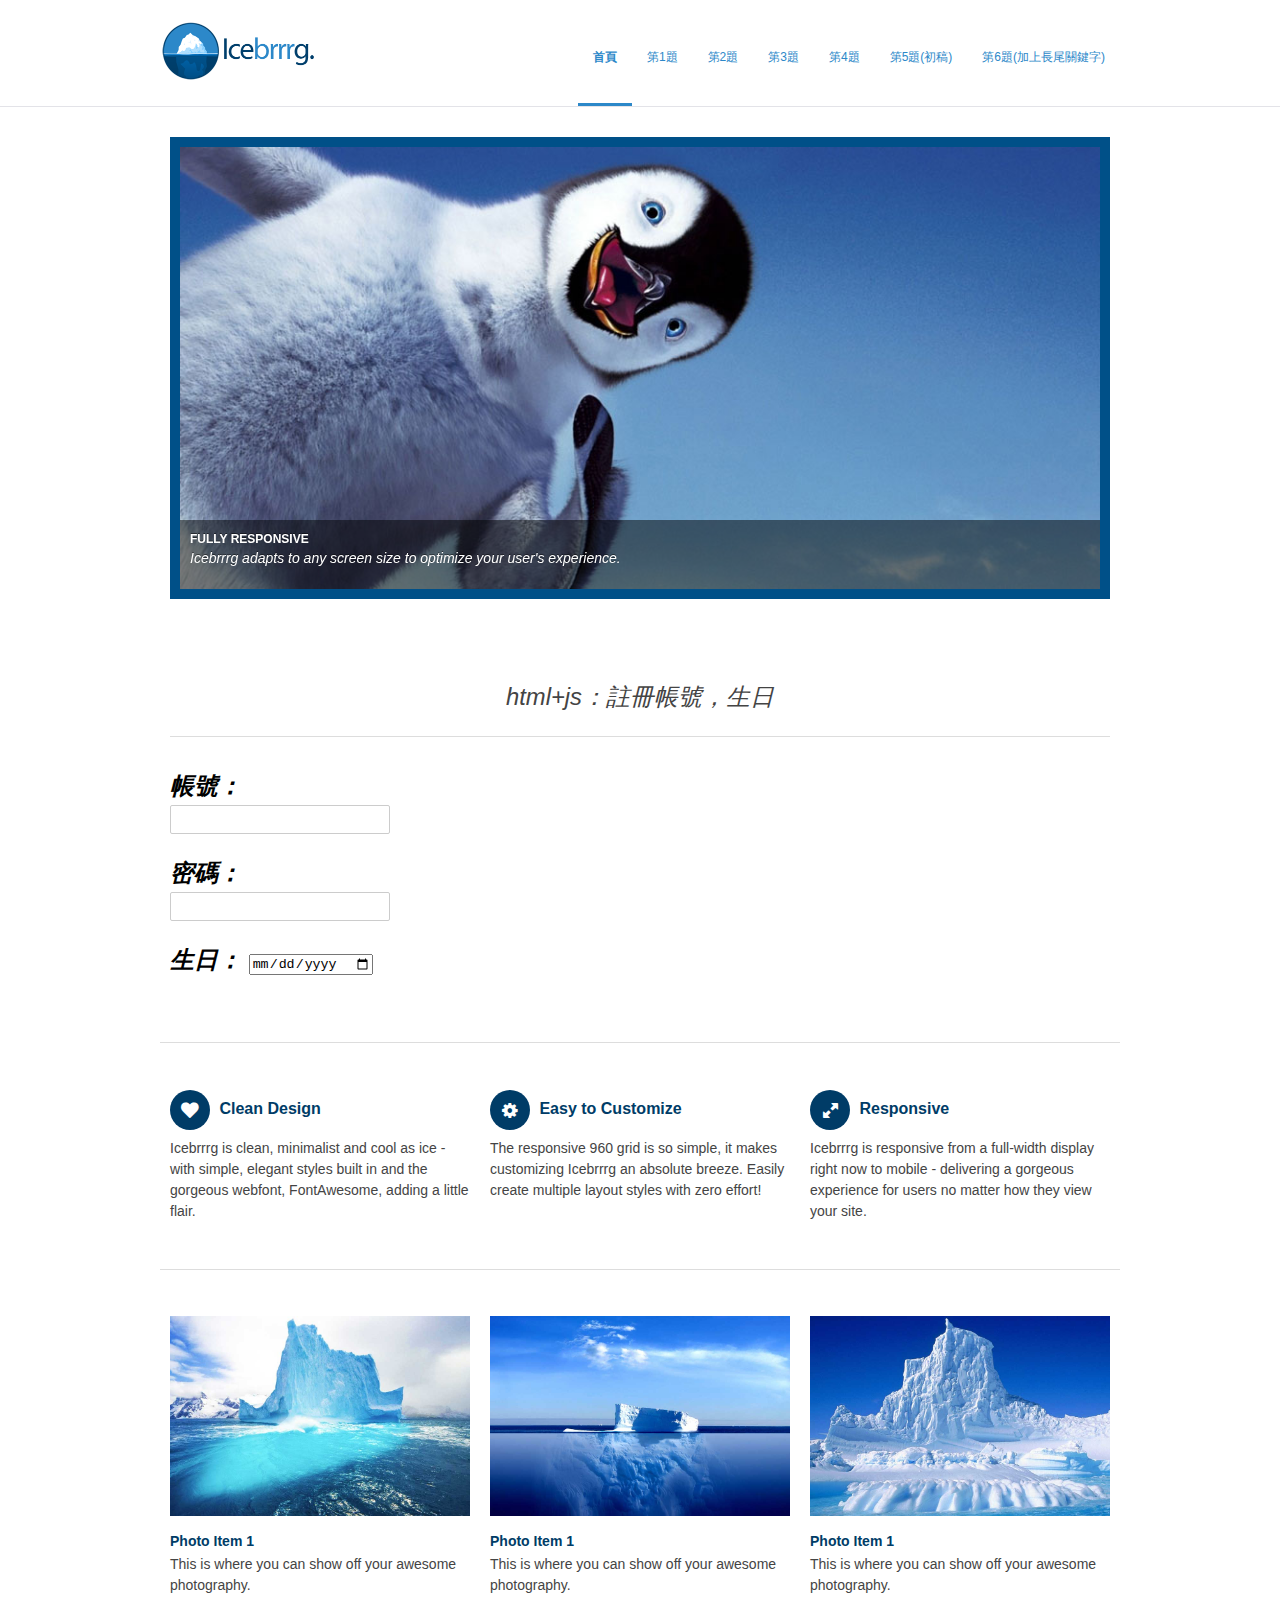
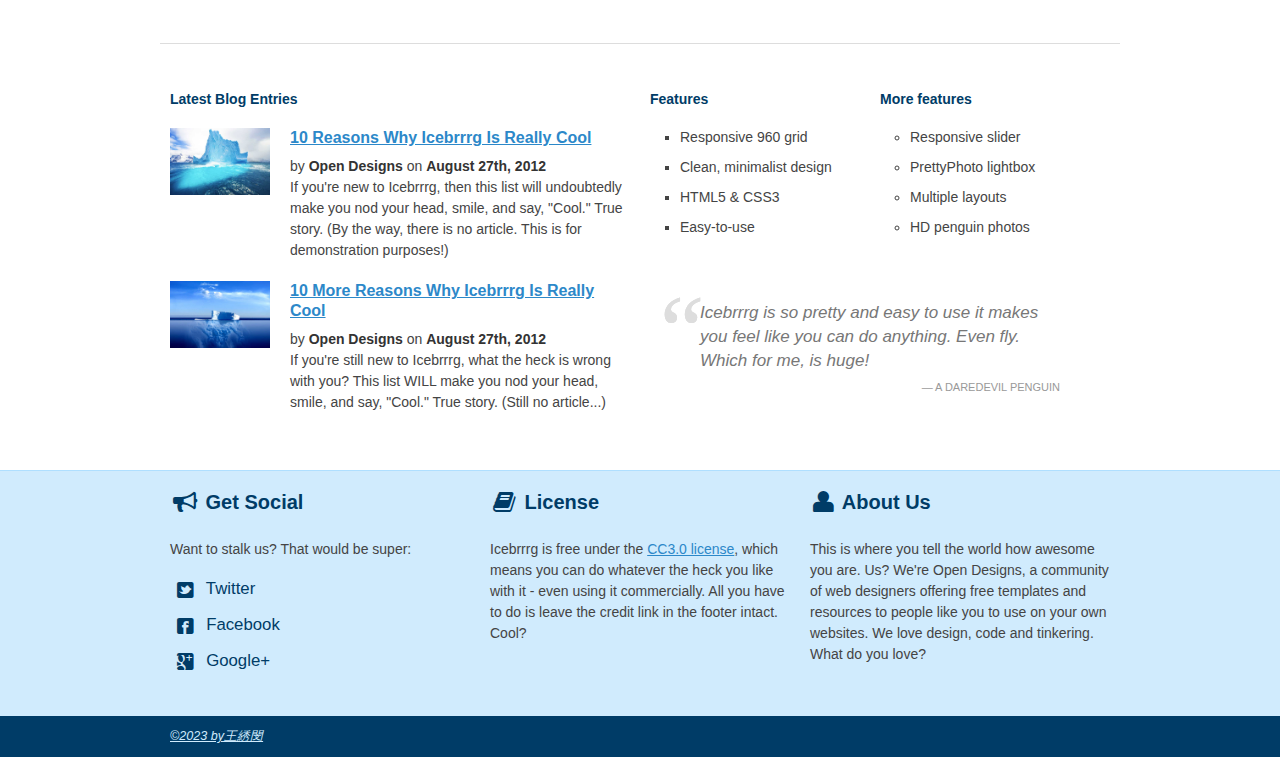
<file: a3.html>
<!DOCTYPE html>
<!--[if lt IE 7 ]><html class="ie ie6" lang="en"> <![endif]-->
<!--[if IE 7 ]><html class="ie ie7" lang="en"> <![endif]-->
<!--[if IE 8 ]><html class="ie ie8" lang="en"> <![endif]-->
<!--[if (gte IE 9)|!(IE)]><!--><html lang="en"> <!--<![endif]-->
<head>

	<!-- Basic Page Needs
  ================================================== -->
	<meta charset="utf-8">
	<title>111570041王綉閔作業五</title>
	<meta name="description" content="這是王綉閔的作業五，內容是有關於SEO">
  <meta name="keywords" content="王綉閔，作業五，SEO">

	<!-- Mobile Specific Metas
  ================================================== -->
	<meta name="viewport" content="width=device-width, initial-scale=1, maximum-scale=1">

	<!-- CSS
  ================================================== -->
	<link rel="stylesheet" href="stylesheets/base.css">
	<link rel="stylesheet" href="stylesheets/skeleton.css">
	<link rel="stylesheet" href="stylesheets/layout.css">
    <link rel="stylesheet" href="stylesheets/flexslider.css">
    <link rel="stylesheet" href="stylesheets/prettyPhoto.css">
    <link rel="stylesheet" href="stylesheets/mystyle.css">
    
    <!-- CSS
  ================================================== -->
 	<script src="http://ajax.googleapis.com/ajax/libs/jquery/1.8.0/jquery.min.js"></script>
    <script src="js/jquery.flexslider-min.js"></script>
    <script src="js/scripts.js"></script>

	<!--[if lt IE 9]>
		<script src="http://html5shim.googlecode.com/svn/trunk/html5.js"></script>
	<![endif]-->

	<!-- Favicons
	================================================== -->
	<link rel="shortcut icon" href="images/favicon.ico">
	<link rel="apple-touch-icon" href="images/apple-touch-icon.png">
	<link rel="apple-touch-icon" sizes="72x72" href="images/apple-touch-icon-72x72.png">
	<link rel="apple-touch-icon" sizes="114x114" href="images/apple-touch-icon-114x114.png">
 <script>
  function show()
  {
    //單標籤可以直接.value
    t1 = a1.value
    t2 = a2.value
    t3 = a3.value
    document.getElementById("a4").innerHTML = "你的帳號是" + t1 +"，你的密碼是" + t2 + "，你的生日是" +t3

  }
 </script> 
<!-- Google tag (gtag.js) -->
<script async src="https://www.googletagmanager.com/gtag/js?id=G-ZQ3FES3PB5"></script>
<script>
  window.dataLayer = window.dataLayer || [];
  function gtag(){dataLayer.push(arguments);}
  gtag('js', new Date());

  gtag('config', 'G-ZQ3FES3PB5');
</script>
</head>
<body class="wrap">



	<!-- Primary Page Layout
	================================================== -->

	<header id="header" class="site-header" role="banner">
    <div id="header-inner" class="container sixteen columns over">
    <hgroup class="one-third column alpha">
    <h1 id="site-title" class="site-title">
    <a href="index.html" id="logo"><img src="images/icebrrrg-logo.png" alt="Icebrrrg logo" height="63" width="157" /></a>
    </h1>
    </hgroup>
    <nav id="main-nav" class="two thirds column omega">
    <ul id="main-nav-menu" class="nav-menu">
    <li id="menu-item-1" class="current">
    <a href="index.html">首頁</a>
    </li>
    <li id="menu-item-2">
    <a href="a1.html">第1題</a>
    </li>
    <li id="menu-item-3">
    <a href="a2.html">第2題</a>
    </li>
    <li id="menu-item-4">
    <a href="a3.html">第3題</a>
    </li>
    <li id="menu-item-5">
    <a href="a4.html">第4題</a>
    </li>
    <li id="menu-item-6">
      <a href="a5.html">第5題(初稿)</a>
      </li>
      <li id="menu-item-7">
        <a href="a6.html">第6題(加上長尾關鍵字)</a>
        </li>

    </ul>
    </nav>
    </div>
    </header>

	<div class="container">
    
		<div class="sixteen columns">
        
        <div class="flex-container">
        <div class="flexslider">
  <ul class="slides">
    <li>
      <a href="#"><img src="images/penguin1.jpeg" alt="Random Penguin Photo" /></a>
      <div class="flex-caption">
				<h5><a href="#">Fully Responsive</a></h5>
		
				<p>Icebrrrg adapts to any screen size to optimize your user's experience.</p>		
	</div>
    </li>
    <li>
      <a href="#"><img src="images/penguin2.jpeg" alt="Random Penguin Photo" /></a>
      <div class="flex-caption" style="display:none;">
				<h5><a href="#">Multiple layouts</a></h5>
		
				<p>Easily create multiple different layouts with the simple grid setup - one column, two column, three column, more.</p>		
	</div>
    </li>
    <li>
      <a href="#"><img src="images/penguin3.jpeg" alt="Random Penguin Photo" /></a>
      <div class="flex-caption" style="display:none;">
				<h5><a href="#">Contact form</a></h5>
		
				<p>Not a developer? No problem. Icebrrrg comes complete with a PHP contact form ready to rock.</p>		
	</div>
    </li>
  </ul>
</div>

		


</div>

<div class="tagline">
      <p>html+js：註冊帳號，生日
      </p>
      <hr>
      <p class="b1">帳號：
        <input id="a1" onkeyup="show()" type="text">
      </p>
      <p class="b1">密碼：
        <input id="a2" onkeyup="show()" type="password"></p>
      <p class="b1">生日：
        <input id="a3" onchange="show()" type="date"></p>
      <p id="a4" class="b1">
      </p>

        </div>

		</div><!-- container -->
        
        <hr>
        
        <section class="container">
        
		<div class="one-third column">
			<h3><i class="icon-heart rounded"></i> Clean Design</h3>
			<p>Icebrrrg is clean, minimalist and cool as ice - with simple, elegant styles built in and the gorgeous webfont, FontAwesome, adding a little flair.</p>
		</div>
		<div class="one-third column">
			<h3><i class="icon-cog rounded"></i> Easy to Customize</h3>
			<p>The responsive 960 grid is so simple, it makes customizing Icebrrrg an absolute breeze.  Easily create multiple layout styles with zero effort!</p>
		</div>
		<div class="one-third column">
			<h3><i class="icon-resize-full rounded"></i> Responsive</h3>
			<p>Icebrrrg is responsive from a full-width display right now to mobile - delivering a gorgeous experience for users no matter how they view your site.</p>
		</div>
        
        </section>
        
        <hr>
        
        <section class="container">
        
        <article id="photo-item-1" class="feature-column one-third column">
        <div class="featured-image img-wrapper">
        <a href="images/iceberg1.jpg" class="img-link" title="Photo Item 1">
        <img src="images/iceberg1.jpg" class="scale-with-grid" alt="Random Iceberg Photo">
        <div class="overlay zoom"></div>
        </a>
        </div>
        
        <h4><a href="#">Photo Item 1</a></h4>
        <p>This is where you can show off your awesome photography.</p>
        
        </article>
        
        <article id="photo-item-2" class="feature-column one-third column">
        <div class="featured-image img-wrapper">
        <a href="images/iceberg2.jpg" class="img-link" title="Photo Item 1">
        <img src="images/iceberg2.jpg" class="scale-with-grid" alt="Random Iceberg Photo">
        <div class="overlay zoom"></div>
        </a>
        </div>
        <h4><a href="#">Photo Item 1</a></h4>
        <p>This is where you can show off your awesome photography.</p>
        </article>
        
        <article id="photo-item-3" class="feature-column one-third column">
        <div class="featured-image img-wrapper">
        <a href="images/iceberg3.jpg" class="img-link" title="Photo Item 1">
        <img src="images/iceberg3.jpg" class="scale-with-grid" alt="Random Iceberg Photo">
        <div class="overlay zoom"></div>
        </a>
        </div>
        <h4><a href="#">Photo Item 1</a></h4>
        <p>This is where you can show off your awesome photography.</p>
        </article>
       
	</section><!-- container -->
    
     <hr>
     
     <section class="container recent-posts">
     
     <aside class="eight columns">
     <h4>Latest Blog Entries</h4>
     
     <article class="eight columns alpha">
     
     <div class="two columns alpha">
     <div class="featured-image img-wrapper">
     <img src="images/iceberg1.jpg" class="scale-with-grid thumb-link" alt="Another damn iceberg!">
     </div>
     </div>
     
     <div class="six columns omega">
     <header>
     <h3><a href="#">10 Reasons Why Icebrrrg Is Really Cool</a></h3>
     <div class="meta">
     <span class="post-date">by <strong>Open Designs</strong> on <strong>August 27th, 2012</strong></span>
     </div>
     </header>
     <p>If you're new to Icebrrrg, then this list will undoubtedly make you nod your head, smile, and say, "Cool."  True story.  (By the way, there is no article.  This is for demonstration purposes!)</p>
     </div>
     
     </article>
     
     </aside>
     
     <aside class="eight columns">
     <div class="four columns alpha">
     <h4>Features</h4>
     <ul class="square">
     <li>Responsive 960 grid</li>
     <li>Clean, minimalist design</li>
     <li>HTML5 & CSS3</li>
     <li>Easy-to-use</li>
     </ul>
     </div>
    
     <div class="four columns alpha">
     <h4>More features</h4>
     <ul class="circle">
     <li>Responsive slider</li>
     <li>PrettyPhoto lightbox</li>
     <li>Multiple layouts</li>
     <li>HD penguin photos</li>
     </ul>
     </div>
     </aside>
     
     <aside class="eight columns clear">
     
     <article class="eight columns alpha">
     
     <div class="two columns alpha">
     <div class="featured-image img-wrapper">
     <img src="images/iceberg2.jpg" class="scale-with-grid thumb-link" alt="Another damn iceberg!">
     </div>
     </div>
     
     <div class="six columns omega">
     <header>
     <h3><a href="#">10 More Reasons Why Icebrrrg Is Really Cool</a></h3>
     <div class="meta">
     <span class="post-date">by <strong>Open Designs</strong> on <strong>August 27th, 2012</strong></span>
     </div>
     </header>
     <p>If you're still new to Icebrrrg, what the heck is wrong with you? This list WILL make you nod your head, smile, and say, "Cool."  True story.  (Still no article...)</p>
     </div>
     
     </article>
     
     </aside>
     
     <aside class="eight columns">
     
     <blockquote class="testimonial">
     Icebrrrg is so pretty and easy to use it makes you feel like you can do anything.  Even fly.  Which for me, is huge!
     <cite>A Daredevil Penguin</cite>
     </blockquote>
     
     </aside>
     
     </section>
    
    </div>

<footer>

<div class="footer-inner container">


<div class="social footer-columns one-third column">
<h2><i class="icon-bullhorn icon-large"></i> Get Social</h2>
<p>Want to stalk us? That would be super:</p>
<ul>
<li><a href="http://www.twitter.com/opendesigns/"><i class="icon-twitter-sign icon-large"></i> Twitter</a></li>
<li><a href="http://www.facebook.com/opendesigns"><i class="icon-facebook-sign icon-large"></i> Facebook</a></li>
<li><a href="https://plus.google.com/b/110224753971231624818/110224753971231624818/posts"><i class="icon-google-plus-sign icon-large"></i> Google+</a></li>
</ul>
</div>

<div class="footer-columns one-third column">
<h2><i class="icon-book icon-large"></i> License</h2>
<p>Icebrrrg is free under the <a href="http://creativecommons.org/licenses/by/3/">CC3.0 license</a>, which means you can do whatever the heck you like with it - even using it commercially.  All you have to do is leave the credit link in the footer intact.  Cool?</p>

</div>

<div class="footer-columns one-third column">
<h2><i class="icon-user icon-large"></i> About Us</h2>
<p>This is where you tell the world how awesome you are.  Us?  We're Open Designs, a community of web designers offering free templates and resources to people like you to use on your own websites.  We love design, code and tinkering.  What do you love?</p>
</div>

</div>

<div id="footer-base">
<div class="container">
<div class="eight columns">
<a href="http://ccwntut.byethost15.com/hw3/">&copy;2023 by王綉閔</a> 
</div>


</div>
</div>

</footer>

<!-- End Document
================================================== -->

<script src="js/jquery.prettyPhoto.js"></script>
</body>
</html>
</file>
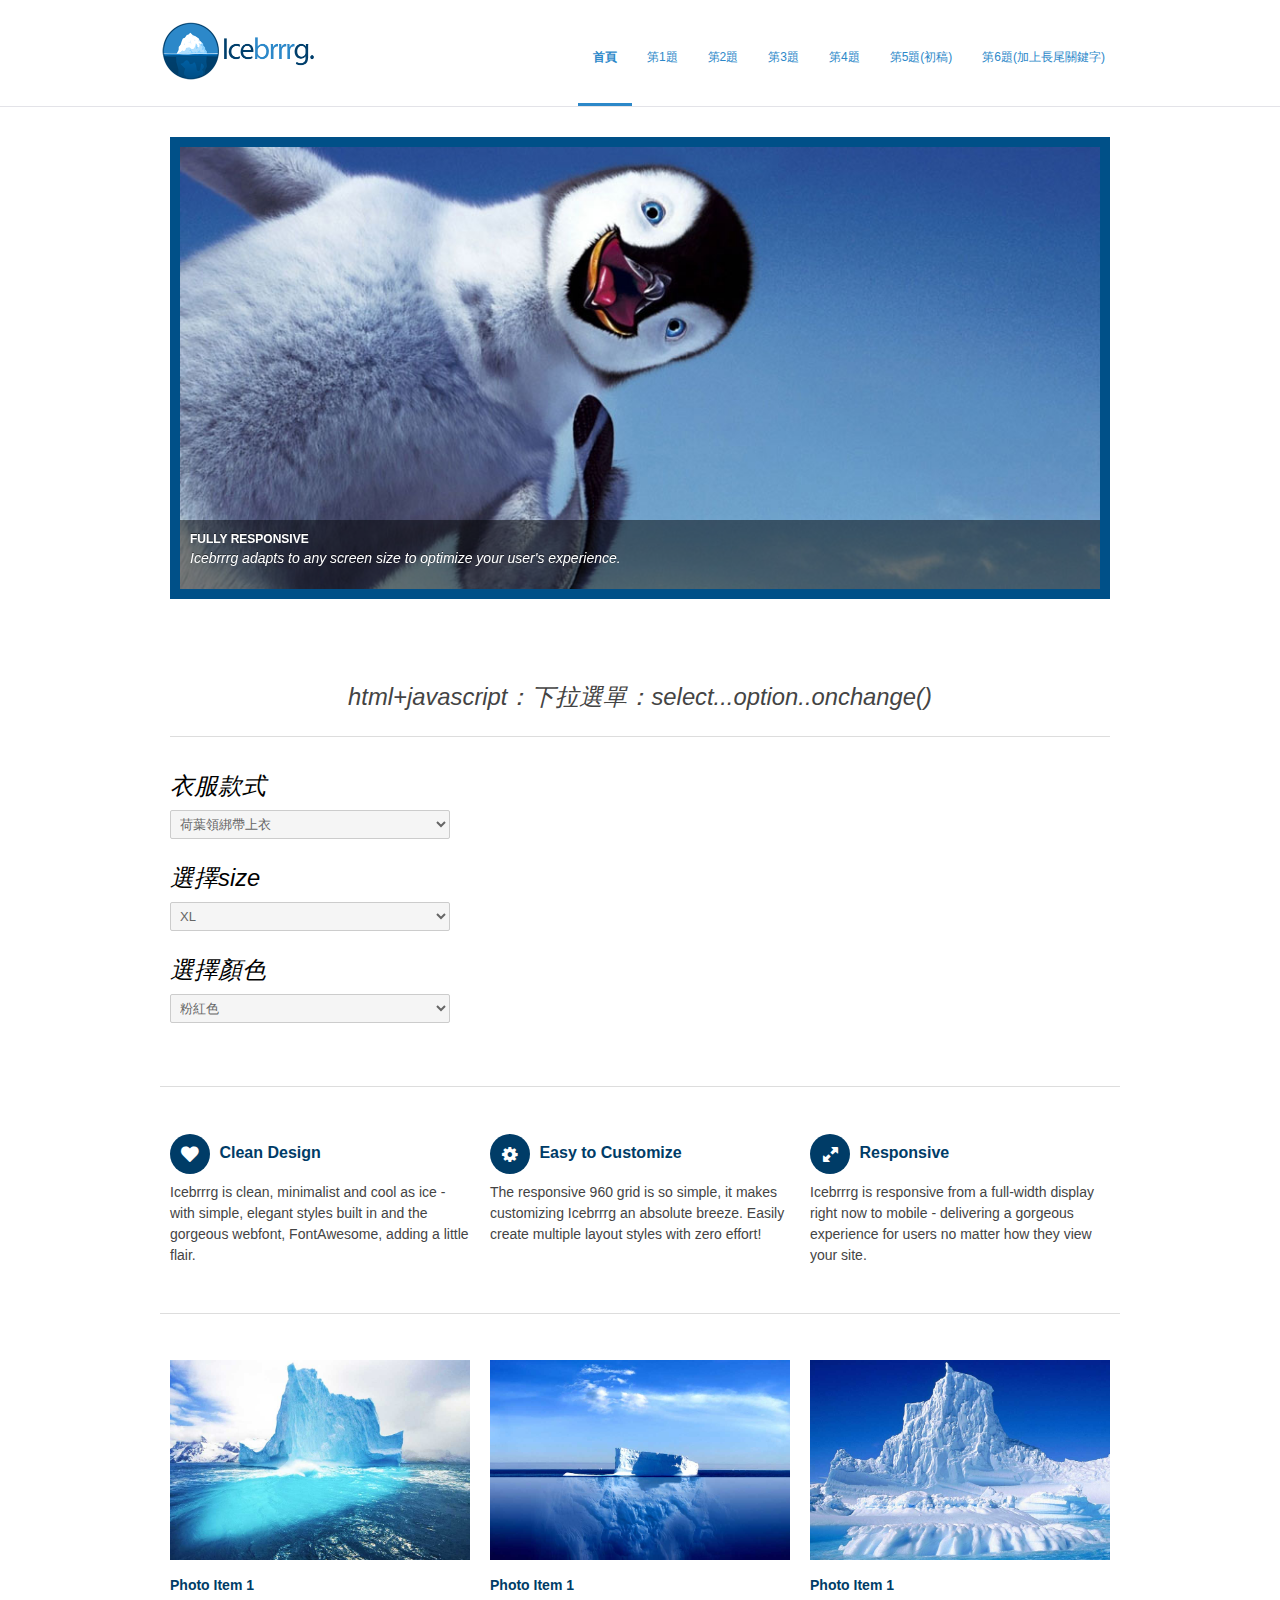
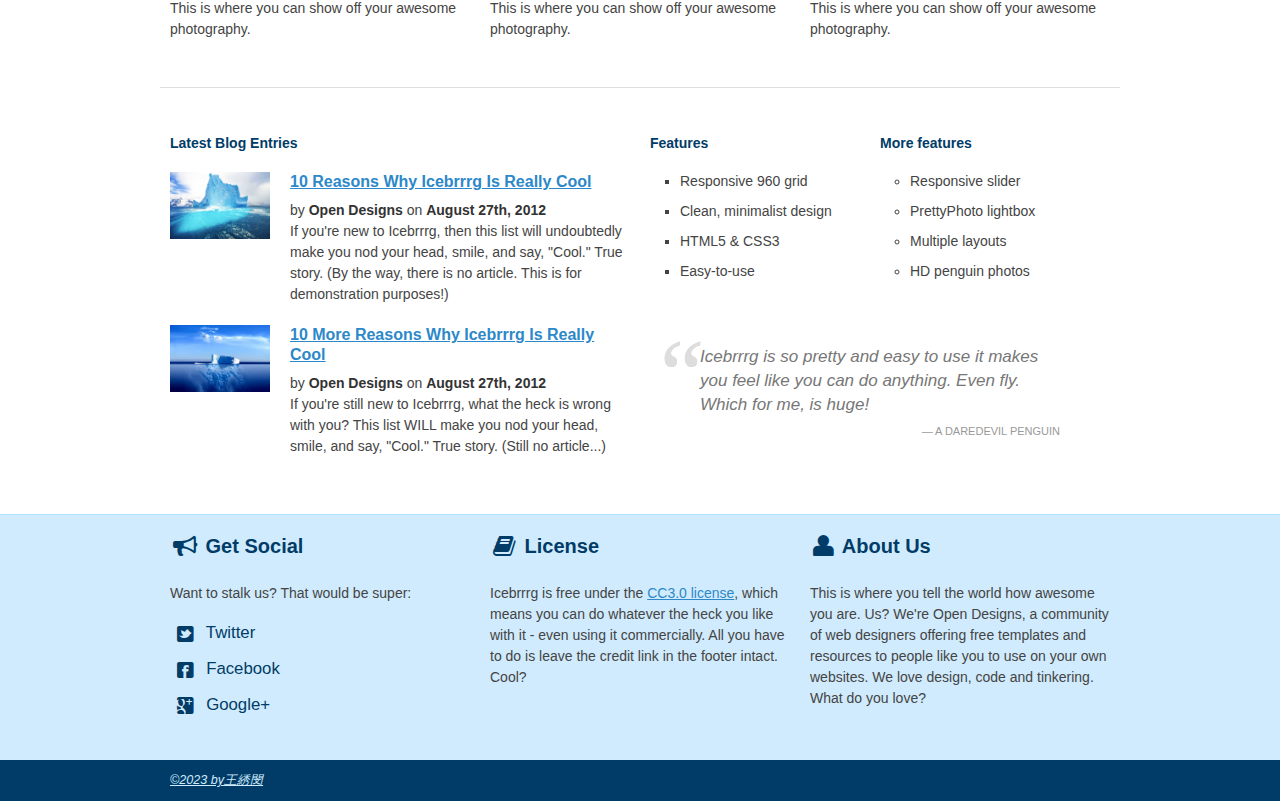
<file: a4.html>
<!DOCTYPE html>
<!--[if lt IE 7 ]><html class="ie ie6" lang="en"> <![endif]-->
<!--[if IE 7 ]><html class="ie ie7" lang="en"> <![endif]-->
<!--[if IE 8 ]><html class="ie ie8" lang="en"> <![endif]-->
<!--[if (gte IE 9)|!(IE)]><!--><html lang="en"> <!--<![endif]-->
<head>

	<!-- Basic Page Needs
  ================================================== -->
	<meta charset="utf-8">
	<title>111570041王綉閔作業五</title>
	<meta name="description" content="這是王綉閔的作業五，內容是有關於SEO">
  <meta name="keywords" content="王綉閔，作業五，SEO">

	<!-- Mobile Specific Metas
  ================================================== -->
	<meta name="viewport" content="width=device-width, initial-scale=1, maximum-scale=1">

	<!-- CSS
  ================================================== -->
	<link rel="stylesheet" href="stylesheets/base.css">
	<link rel="stylesheet" href="stylesheets/skeleton.css">
	<link rel="stylesheet" href="stylesheets/layout.css">
    <link rel="stylesheet" href="stylesheets/flexslider.css">
    <link rel="stylesheet" href="stylesheets/prettyPhoto.css">
    <link rel="stylesheet" href="stylesheets/mystyle.css">
    
    <!-- CSS
  ================================================== -->
 	<script src="http://ajax.googleapis.com/ajax/libs/jquery/1.8.0/jquery.min.js"></script>
    <script src="js/jquery.flexslider-min.js"></script>
    <script src="js/scripts.js"></script>

	<!--[if lt IE 9]>
		<script src="http://html5shim.googlecode.com/svn/trunk/html5.js"></script>
	<![endif]-->

	<!-- Favicons
	================================================== -->
	<link rel="shortcut icon" href="images/favicon.ico">
	<link rel="apple-touch-icon" href="images/apple-touch-icon.png">
	<link rel="apple-touch-icon" sizes="72x72" href="images/apple-touch-icon-72x72.png">
	<link rel="apple-touch-icon" sizes="114x114" href="images/apple-touch-icon-114x114.png">

  <script>
    function show()
    {
      //select 和input一起開發出來的
      a1 =s1.value
      a2 =s2.value
      a3 =s3.value
      document.getElementById("p1").innerHTML = "你選擇的衣服是：" + a1 + "，" + a2 + "，" + a3
    }
  </script>
<!-- Google tag (gtag.js) -->
<script async src="https://www.googletagmanager.com/gtag/js?id=G-ZQ3FES3PB5"></script>
<script>
  window.dataLayer = window.dataLayer || [];
  function gtag(){dataLayer.push(arguments);}
  gtag('js', new Date());

  gtag('config', 'G-ZQ3FES3PB5');
</script>
</head>
<body class="wrap">



	<!-- Primary Page Layout
	================================================== -->

	<header id="header" class="site-header" role="banner">
    <div id="header-inner" class="container sixteen columns over">
    <hgroup class="one-third column alpha">
    <h1 id="site-title" class="site-title">
    <a href="index.html" id="logo"><img src="images/icebrrrg-logo.png" alt="Icebrrrg logo" height="63" width="157" /></a>
    </h1>
    </hgroup>
    <nav id="main-nav" class="two thirds column omega">
    <ul id="main-nav-menu" class="nav-menu">
    <li id="menu-item-1" class="current">
    <a href="index.html">首頁</a>
    </li>
    <li id="menu-item-2">
    <a href="a1.html">第1題</a>
    </li>
    <li id="menu-item-3">
    <a href="a2.html">第2題</a>
    </li>
    <li id="menu-item-4">
    <a href="a3.html">第3題</a>
    </li>
    <li id="menu-item-5">
    <a href="a4.html">第4題</a>
    </li>
    <li id="menu-item-6">
      <a href="a5.html">第5題(初稿)</a>
      </li>
      <li id="menu-item-7">
        <a href="a6.html">第6題(加上長尾關鍵字)</a>
        </li>

    </ul>
    </nav>
    </div>
    </header>

	<div class="container">
    
		<div class="sixteen columns">
        
        <div class="flex-container">
        <div class="flexslider">
  <ul class="slides">
    <li>
      <a href="#"><img src="images/penguin1.jpeg" alt="Random Penguin Photo" /></a>
      <div class="flex-caption">
				<h5><a href="#">Fully Responsive</a></h5>
		
				<p>Icebrrrg adapts to any screen size to optimize your user's experience.</p>		
	</div>
    </li>
    <li>
      <a href="#"><img src="images/penguin2.jpeg" alt="Random Penguin Photo" /></a>
      <div class="flex-caption" style="display:none;">
				<h5><a href="#">Multiple layouts</a></h5>
		
				<p>Easily create multiple different layouts with the simple grid setup - one column, two column, three column, more.</p>		
	</div>
    </li>
    <li>
      <a href="#"><img src="images/penguin3.jpeg" alt="Random Penguin Photo" /></a>
      <div class="flex-caption" style="display:none;">
				<h5><a href="#">Contact form</a></h5>
		
				<p>Not a developer? No problem. Icebrrrg comes complete with a PHP contact form ready to rock.</p>		
	</div>
    </li>
  </ul>
</div>

		


</div>

<div class="tagline">
      <p>html+javascript：下拉選單：select...option..onchange()
      </p>
      <hr>
      <p class="b2">衣服款式
        <select id="s1" onchange="show()">
          <option>荷葉領綁帶上衣</option>
          <option>棉麻條紋長版襯衫</option>
          <option>快乾棉圓領T恤</option>
          <option>純棉蝴蝶結短褲</option>
        </select>
      </p>
      <p class="b2" >選擇size
        <select id="s2" onchange="show()">
          <option>XL</option>
          <option>L</option>
          <option>M</option>
          <option>S</option>
        </select>
      </p>
      <p class="b2">選擇顏色
        <select  id="s3" onchange="show()">
          <option>粉紅色</option>
          <option>淺藍色</option>
          <option>淺黃色</option>
          <option>紫色</option>
        </select>
      </p>
      <p class="b1" id="p1"></p>
        </div>

		</div><!-- container -->
        
        <hr>
        
        <section class="container">
        
		<div class="one-third column">
			<h3><i class="icon-heart rounded"></i> Clean Design</h3>
			<p>Icebrrrg is clean, minimalist and cool as ice - with simple, elegant styles built in and the gorgeous webfont, FontAwesome, adding a little flair.</p>
		</div>
		<div class="one-third column">
			<h3><i class="icon-cog rounded"></i> Easy to Customize</h3>
			<p>The responsive 960 grid is so simple, it makes customizing Icebrrrg an absolute breeze.  Easily create multiple layout styles with zero effort!</p>
		</div>
		<div class="one-third column">
			<h3><i class="icon-resize-full rounded"></i> Responsive</h3>
			<p>Icebrrrg is responsive from a full-width display right now to mobile - delivering a gorgeous experience for users no matter how they view your site.</p>
		</div>
        
        </section>
        
        <hr>
        
        <section class="container">
        
        <article id="photo-item-1" class="feature-column one-third column">
        <div class="featured-image img-wrapper">
        <a href="images/iceberg1.jpg" class="img-link" title="Photo Item 1">
        <img src="images/iceberg1.jpg" class="scale-with-grid" alt="Random Iceberg Photo">
        <div class="overlay zoom"></div>
        </a>
        </div>
        
        <h4><a href="#">Photo Item 1</a></h4>
        <p>This is where you can show off your awesome photography.</p>
        
        </article>
        
        <article id="photo-item-2" class="feature-column one-third column">
        <div class="featured-image img-wrapper">
        <a href="images/iceberg2.jpg" class="img-link" title="Photo Item 1">
        <img src="images/iceberg2.jpg" class="scale-with-grid" alt="Random Iceberg Photo">
        <div class="overlay zoom"></div>
        </a>
        </div>
        <h4><a href="#">Photo Item 1</a></h4>
        <p>This is where you can show off your awesome photography.</p>
        </article>
        
        <article id="photo-item-3" class="feature-column one-third column">
        <div class="featured-image img-wrapper">
        <a href="images/iceberg3.jpg" class="img-link" title="Photo Item 1">
        <img src="images/iceberg3.jpg" class="scale-with-grid" alt="Random Iceberg Photo">
        <div class="overlay zoom"></div>
        </a>
        </div>
        <h4><a href="#">Photo Item 1</a></h4>
        <p>This is where you can show off your awesome photography.</p>
        </article>
       
	</section><!-- container -->
    
     <hr>
     
     <section class="container recent-posts">
     
     <aside class="eight columns">
     <h4>Latest Blog Entries</h4>
     
     <article class="eight columns alpha">
     
     <div class="two columns alpha">
     <div class="featured-image img-wrapper">
     <img src="images/iceberg1.jpg" class="scale-with-grid thumb-link" alt="Another damn iceberg!">
     </div>
     </div>
     
     <div class="six columns omega">
     <header>
     <h3><a href="#">10 Reasons Why Icebrrrg Is Really Cool</a></h3>
     <div class="meta">
     <span class="post-date">by <strong>Open Designs</strong> on <strong>August 27th, 2012</strong></span>
     </div>
     </header>
     <p>If you're new to Icebrrrg, then this list will undoubtedly make you nod your head, smile, and say, "Cool."  True story.  (By the way, there is no article.  This is for demonstration purposes!)</p>
     </div>
     
     </article>
     
     </aside>
     
     <aside class="eight columns">
     <div class="four columns alpha">
     <h4>Features</h4>
     <ul class="square">
     <li>Responsive 960 grid</li>
     <li>Clean, minimalist design</li>
     <li>HTML5 & CSS3</li>
     <li>Easy-to-use</li>
     </ul>
     </div>
    
     <div class="four columns alpha">
     <h4>More features</h4>
     <ul class="circle">
     <li>Responsive slider</li>
     <li>PrettyPhoto lightbox</li>
     <li>Multiple layouts</li>
     <li>HD penguin photos</li>
     </ul>
     </div>
     </aside>
     
     <aside class="eight columns clear">
     
     <article class="eight columns alpha">
     
     <div class="two columns alpha">
     <div class="featured-image img-wrapper">
     <img src="images/iceberg2.jpg" class="scale-with-grid thumb-link" alt="Another damn iceberg!">
     </div>
     </div>
     
     <div class="six columns omega">
     <header>
     <h3><a href="#">10 More Reasons Why Icebrrrg Is Really Cool</a></h3>
     <div class="meta">
     <span class="post-date">by <strong>Open Designs</strong> on <strong>August 27th, 2012</strong></span>
     </div>
     </header>
     <p>If you're still new to Icebrrrg, what the heck is wrong with you? This list WILL make you nod your head, smile, and say, "Cool."  True story.  (Still no article...)</p>
     </div>
     
     </article>
     
     </aside>
     
     <aside class="eight columns">
     
     <blockquote class="testimonial">
     Icebrrrg is so pretty and easy to use it makes you feel like you can do anything.  Even fly.  Which for me, is huge!
     <cite>A Daredevil Penguin</cite>
     </blockquote>
     
     </aside>
     
     </section>
    
    </div>

<footer>

<div class="footer-inner container">


<div class="social footer-columns one-third column">
<h2><i class="icon-bullhorn icon-large"></i> Get Social</h2>
<p>Want to stalk us? That would be super:</p>
<ul>
<li><a href="http://www.twitter.com/opendesigns/"><i class="icon-twitter-sign icon-large"></i> Twitter</a></li>
<li><a href="http://www.facebook.com/opendesigns"><i class="icon-facebook-sign icon-large"></i> Facebook</a></li>
<li><a href="https://plus.google.com/b/110224753971231624818/110224753971231624818/posts"><i class="icon-google-plus-sign icon-large"></i> Google+</a></li>
</ul>
</div>

<div class="footer-columns one-third column">
<h2><i class="icon-book icon-large"></i> License</h2>
<p>Icebrrrg is free under the <a href="http://creativecommons.org/licenses/by/3/">CC3.0 license</a>, which means you can do whatever the heck you like with it - even using it commercially.  All you have to do is leave the credit link in the footer intact.  Cool?</p>

</div>

<div class="footer-columns one-third column">
<h2><i class="icon-user icon-large"></i> About Us</h2>
<p>This is where you tell the world how awesome you are.  Us?  We're Open Designs, a community of web designers offering free templates and resources to people like you to use on your own websites.  We love design, code and tinkering.  What do you love?</p>
</div>

</div>

<div id="footer-base">
<div class="container">
<div class="eight columns">
<a href="http://ccwntut.byethost15.com/hw3/">&copy;2023 by王綉閔</a> 
</div>


</div>
</div>

</footer>

<!-- End Document
================================================== -->

<script src="js/jquery.prettyPhoto.js"></script>
</body>
</html>
</file>
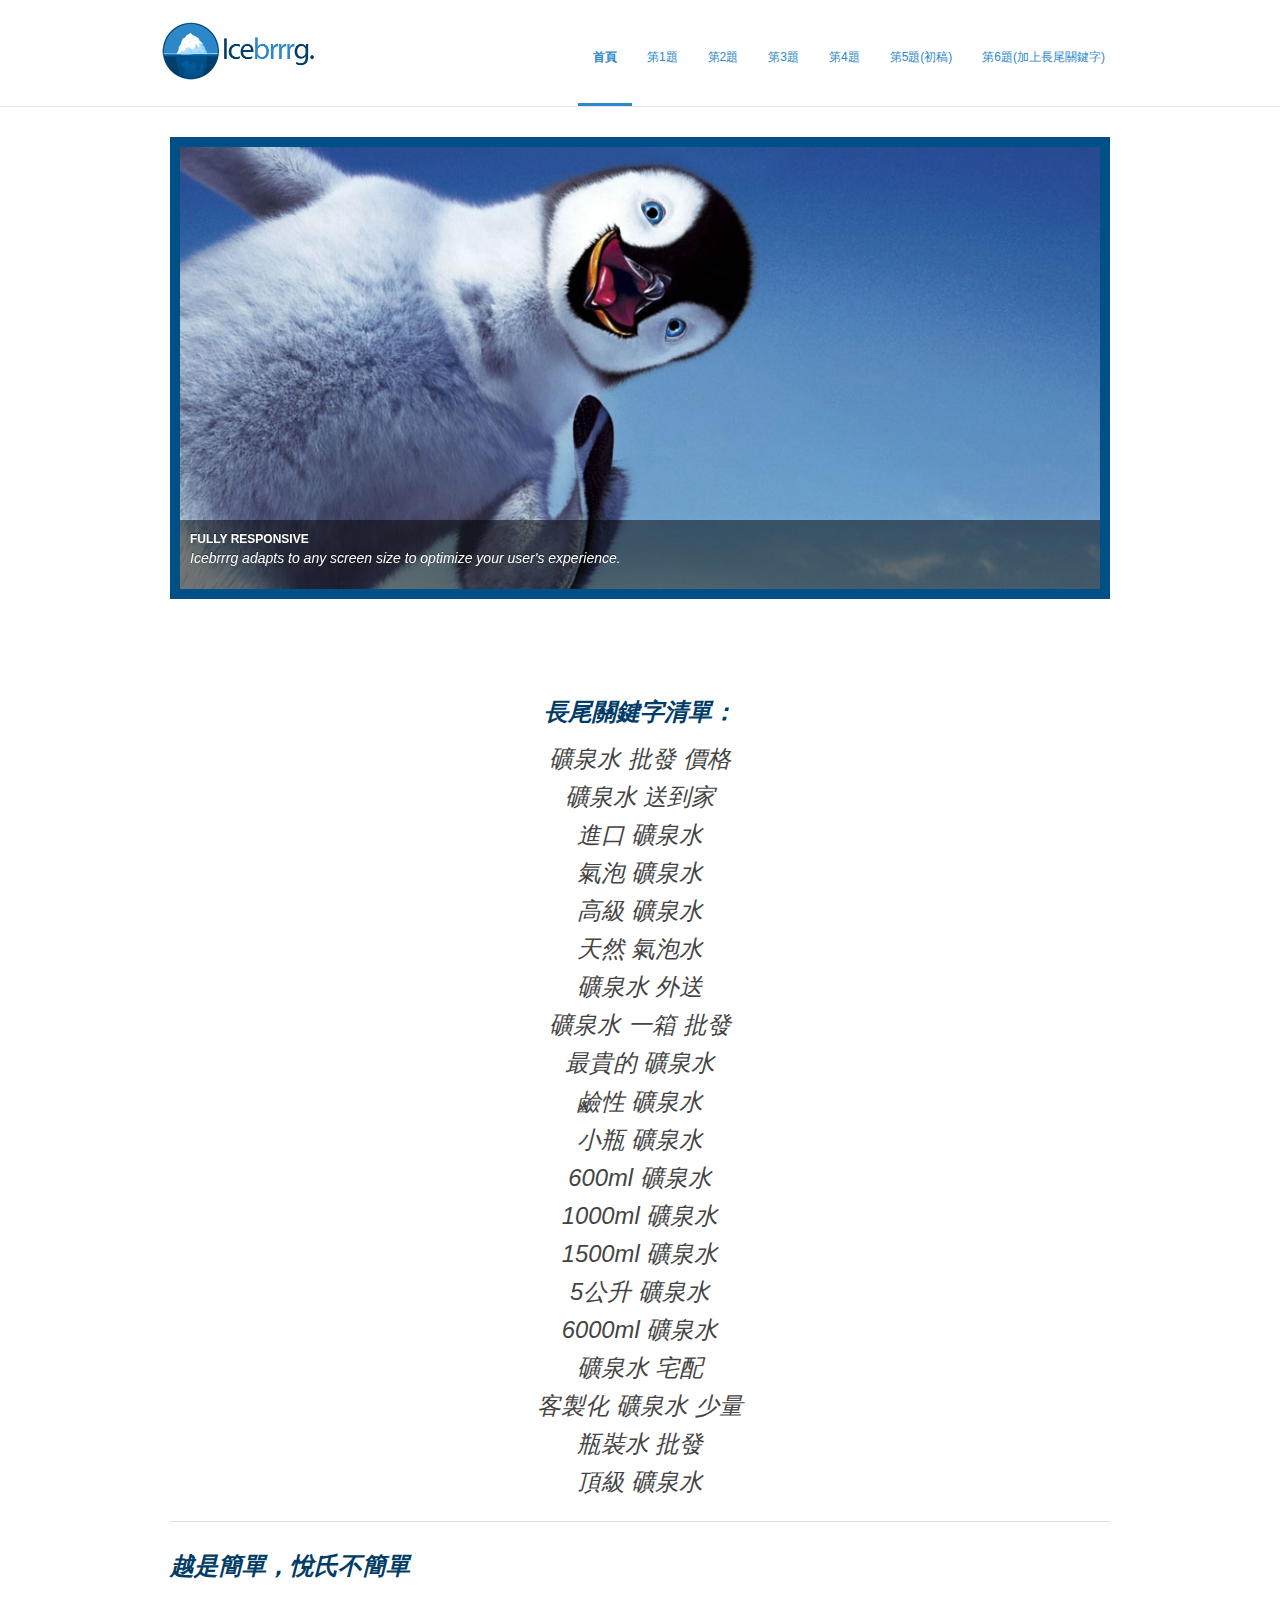
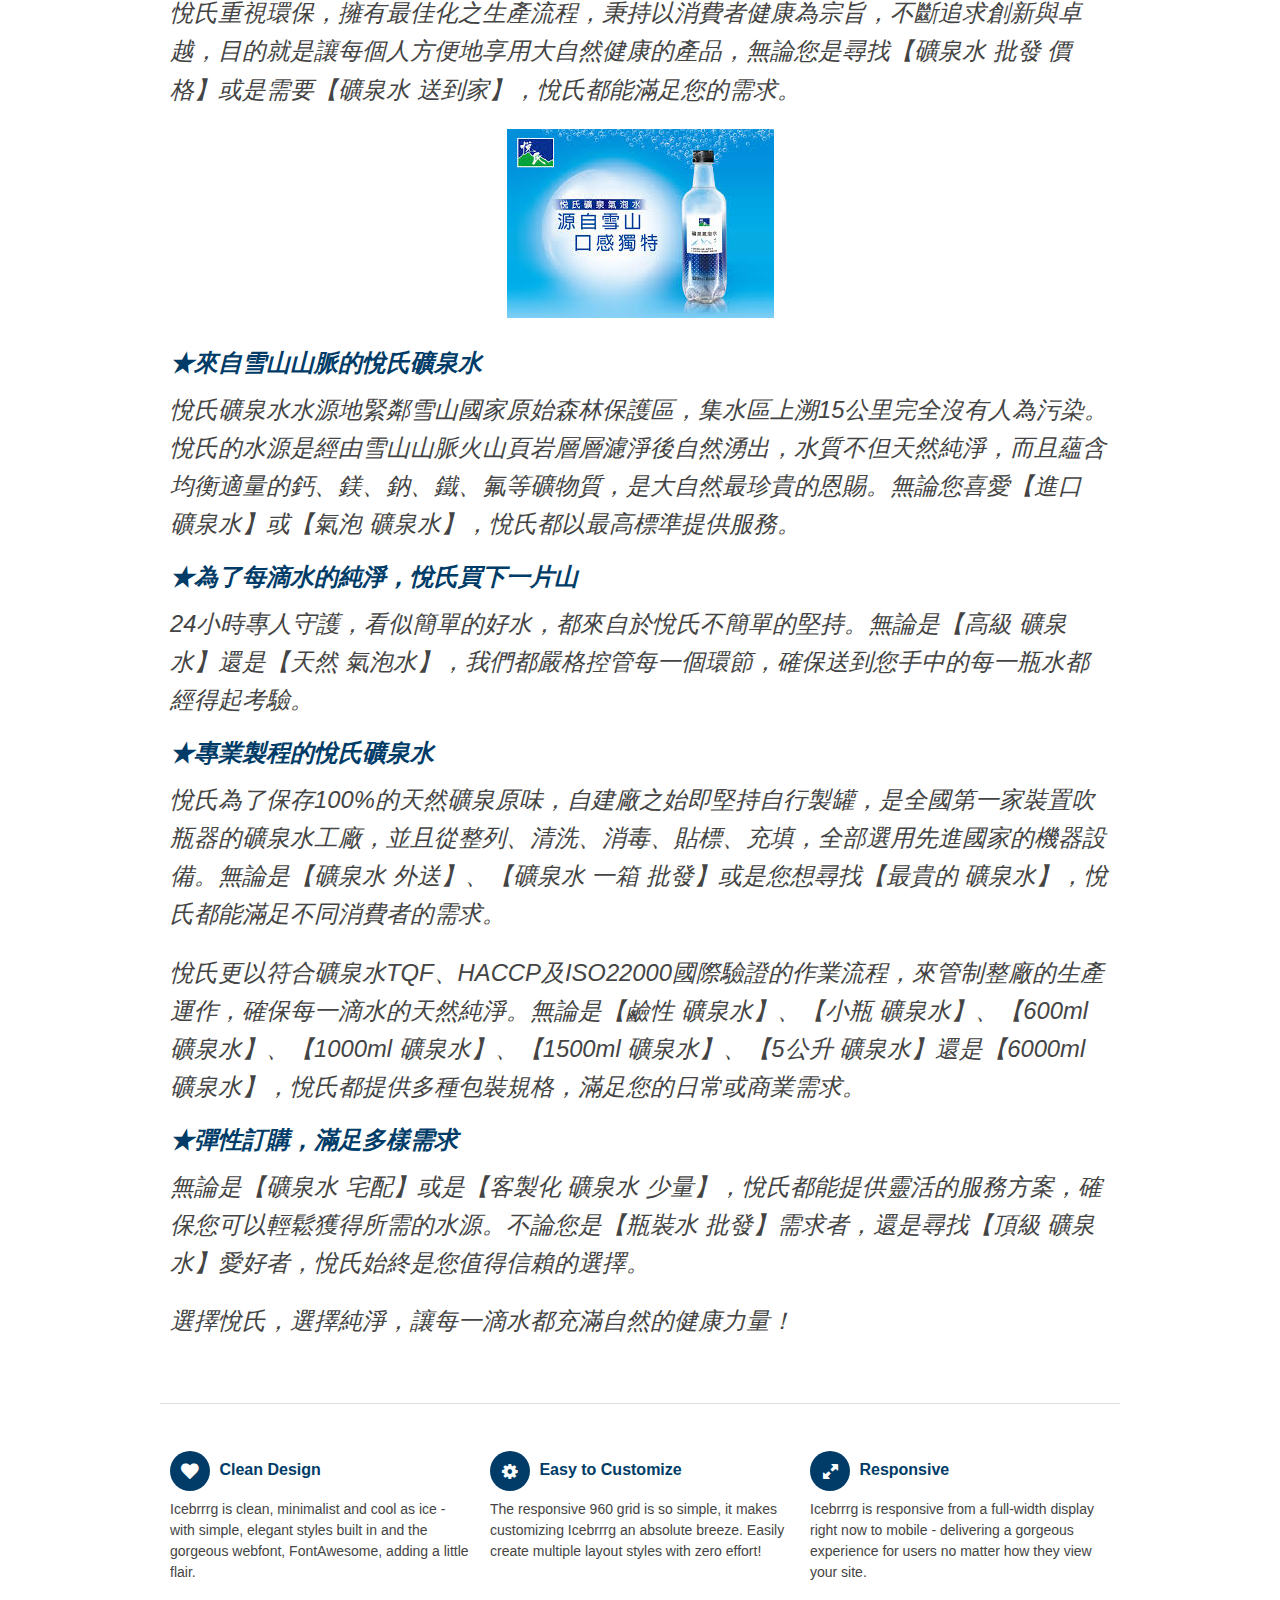
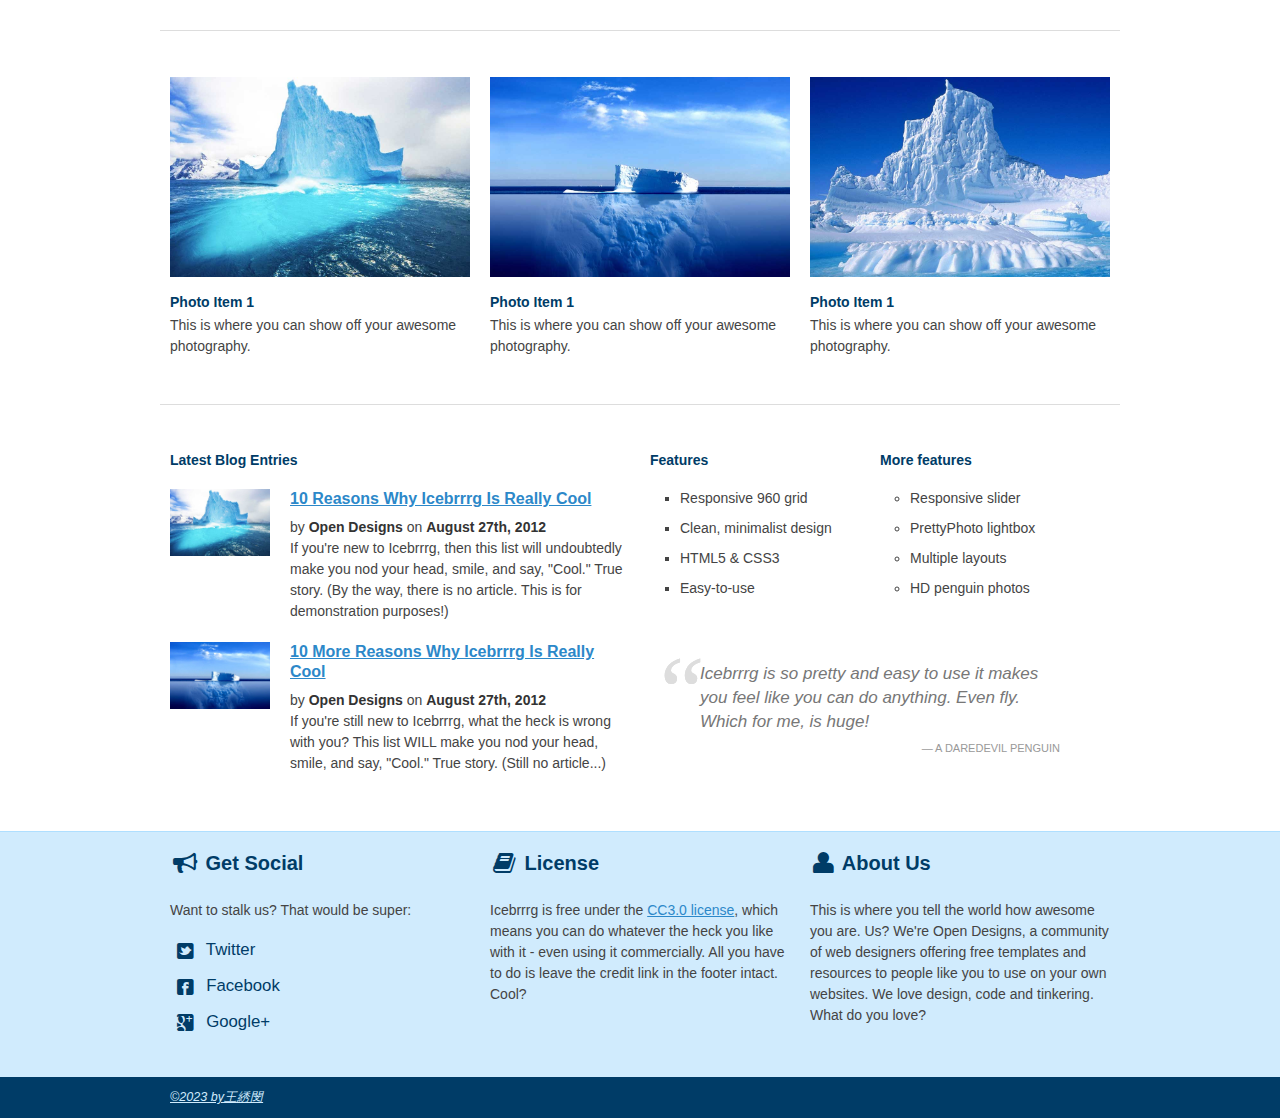
<file: a6.html>
<!DOCTYPE html>
<!--[if lt IE 7 ]><html class="ie ie6" lang="en"> <![endif]-->
<!--[if IE 7 ]><html class="ie ie7" lang="en"> <![endif]-->
<!--[if IE 8 ]><html class="ie ie8" lang="en"> <![endif]-->
<!--[if (gte IE 9)|!(IE)]><!--><html lang="en"> <!--<![endif]-->
<head>

	<!-- Basic Page Needs
  ================================================== -->
	<meta charset="utf-8">
	<title>111570041王綉閔作業五</title>
	<meta name="description" content="這是王綉閔的作業五，內容是有關於SEO">
  <meta name="keywords" content="王綉閔，作業五，SEO">

	<!-- Mobile Specific Metas
  ================================================== -->
	<meta name="viewport" content="width=device-width, initial-scale=1, maximum-scale=1">

	<!-- CSS
  ================================================== -->
	<link rel="stylesheet" href="stylesheets/base.css">
	<link rel="stylesheet" href="stylesheets/skeleton.css">
	<link rel="stylesheet" href="stylesheets/layout.css">
    <link rel="stylesheet" href="stylesheets/flexslider.css">
    <link rel="stylesheet" href="stylesheets/prettyPhoto.css">
    
    <!-- CSS
  ================================================== -->
 	<script src="http://ajax.googleapis.com/ajax/libs/jquery/1.8.0/jquery.min.js"></script>
    <script src="js/jquery.flexslider-min.js"></script>
    <script src="js/scripts.js"></script>

	<!--[if lt IE 9]>
		<script src="http://html5shim.googlecode.com/svn/trunk/html5.js"></script>
	<![endif]-->

	<!-- Favicons
	================================================== -->
	<link rel="shortcut icon" href="images/favicon.ico">
	<link rel="apple-touch-icon" href="images/apple-touch-icon.png">
	<link rel="apple-touch-icon" sizes="72x72" href="images/apple-touch-icon-72x72.png">
	<link rel="apple-touch-icon" sizes="114x114" href="images/apple-touch-icon-114x114.png">
<!-- Google tag (gtag.js) -->
<script async src="https://www.googletagmanager.com/gtag/js?id=G-ZQ3FES3PB5"></script>
<script>
  window.dataLayer = window.dataLayer || [];
  function gtag(){dataLayer.push(arguments);}
  gtag('js', new Date());

  gtag('config', 'G-ZQ3FES3PB5');
</script>
</head>
<body class="wrap">



	<!-- Primary Page Layout
	================================================== -->

	<header id="header" class="site-header" role="banner">
    <div id="header-inner" class="container sixteen columns over">
    <hgroup class="one-third column alpha">
    <h1 id="site-title" class="site-title">
    <a href="index.html" id="logo"><img src="images/icebrrrg-logo.png" alt="Icebrrrg logo" height="63" width="157" /></a>
    </h1>
    </hgroup>
    <nav id="main-nav" class="two thirds column omega">
    <ul id="main-nav-menu" class="nav-menu">
    <li id="menu-item-1" class="current">
    <a href="index.html">首頁</a>
    </li>
    <li id="menu-item-2">
    <a href="a1.html">第1題</a>
    </li>
    <li id="menu-item-3">
    <a href="a2.html">第2題</a>
    </li>
    <li id="menu-item-4">
    <a href="a3.html">第3題</a>
    </li>
    <li id="menu-item-5">
    <a href="a4.html">第4題</a>
    </li>
    <li id="menu-item-6">
      <a href="a5.html">第5題(初稿)</a>
      </li>
      <li id="menu-item-7">
        <a href="a6.html">第6題(加上長尾關鍵字)</a>
        </li>

    </ul>
    </nav>
    </div>
    </header>

	<div class="container">
    
		<div class="sixteen columns">
        
        <div class="flex-container">
        <div class="flexslider">
  <ul class="slides">
    <li>
      <a href="#"><img src="images/penguin1.jpeg" alt="Random Penguin Photo" /></a>
      <div class="flex-caption">
				<h5><a href="#">Fully Responsive</a></h5>
		
				<p>Icebrrrg adapts to any screen size to optimize your user's experience.</p>		
	</div>
    </li>
    <li>
      <a href="#"><img src="images/penguin2.jpeg" alt="Random Penguin Photo" /></a>
      <div class="flex-caption" style="display:none;">
				<h5><a href="#">Multiple layouts</a></h5>
		
				<p>Easily create multiple different layouts with the simple grid setup - one column, two column, three column, more.</p>		
	</div>
    </li>
    <li>
      <a href="#"><img src="images/penguin3.jpeg" alt="Random Penguin Photo" /></a>
      <div class="flex-caption" style="display:none;">
				<h5><a href="#">Contact form</a></h5>
		
				<p>Not a developer? No problem. Icebrrrg comes complete with a PHP contact form ready to rock.</p>		
	</div>
    </li>
  </ul>
</div>

		


</div>

<div class="tagline">
      <p>
        <h1>長尾關鍵字清單：</h1>
        礦泉水 批發 價格
        <br>礦泉水 送到家
        <br>進口 礦泉水
        <br>氣泡 礦泉水
        <br>高級 礦泉水
        <br>天然 氣泡水
        <br>礦泉水 外送
        <br>礦泉水 一箱 批發
        <br>最貴的 礦泉水
        <br>鹼性 礦泉水
        <br>小瓶 礦泉水
        <br>600ml 礦泉水
        <br>1000ml 礦泉水
        <br>1500ml 礦泉水
        <br>5公升 礦泉水
        <br>6000ml 礦泉水
        <br>礦泉水 宅配
        <br>客製化 礦泉水 少量
        <br>瓶裝水 批發
        <br>頂級 礦泉水
      </p>
      <hr>

        <h1 style="text-align: left;">越是簡單，悅氏不簡單</h1>
        <p style="text-align: left;">
          悅氏重視環保，擁有最佳化之生產流程，秉持以消費者健康為宗旨，不斷追求創新與卓越，目的就是讓每個人方便地享用大自然健康的產品，無論您是尋找【礦泉水 批發 價格】或是需要【礦泉水 送到家】，悅氏都能滿足您的需求。
        </p>
        <p style="text-align: center;">
          <img src="images/p01-北科大礦泉水好喝嗎.jpg" title="北科大礦泉水" alt="北科大礦泉水!!!">
        </p>
        <h1 style="text-align: left;">★來自雪山山脈的悅氏礦泉水</h1>
        <p style="text-align: left;">
          悅氏礦泉水水源地緊鄰雪山國家原始森林保護區，集水區上溯15公里完全沒有人為污染。悅氏的水源是經由雪山山脈火山頁岩層層濾淨後自然湧出，水質不但天然純淨，而且蘊含均衡適量的鈣、鎂、鈉、鐵、氟等礦物質，是大自然最珍貴的恩賜。無論您喜愛【進口 礦泉水】或【氣泡 礦泉水】，悅氏都以最高標準提供服務。
        </p>
        <h1 style="text-align: left;">★為了每滴水的純淨，悅氏買下一片山</h1>
        <p style="text-align: left;">
        24小時專人守護，看似簡單的好水，都來自於悅氏不簡單的堅持。無論是【高級 礦泉水】還是【天然 氣泡水】，我們都嚴格控管每一個環節，確保送到您手中的每一瓶水都經得起考驗。
        </p>
        <h1 style="text-align: left;">★專業製程的悅氏礦泉水</h1>
        <p style="text-align: left;">
        悅氏為了保存100%的天然礦泉原味，自建廠之始即堅持自行製罐，是全國第一家裝置吹瓶器的礦泉水工廠，並且從整列、清洗、消毒、貼標、充填，全部選用先進國家的機器設備。無論是【礦泉水 外送】、【礦泉水 一箱 批發】或是您想尋找【最貴的 礦泉水】，悅氏都能滿足不同消費者的需求。
        </p>
        <p style="text-align: left;">
        悅氏更以符合礦泉水TQF、HACCP及ISO22000國際驗證的作業流程，來管制整廠的生產運作，確保每一滴水的天然純淨。無論是【鹼性 礦泉水】、【小瓶 礦泉水】、【600ml 礦泉水】、【1000ml 礦泉水】、【1500ml 礦泉水】、【5公升 礦泉水】還是【6000ml 礦泉水】，悅氏都提供多種包裝規格，滿足您的日常或商業需求。
        </p>
        <h1 style="text-align: left;"> ★彈性訂購，滿足多樣需求</h1>
        <p style="text-align: left;">
        無論是【礦泉水 宅配】或是【客製化 礦泉水 少量】，悅氏都能提供靈活的服務方案，確保您可以輕鬆獲得所需的水源。不論您是【瓶裝水 批發】需求者，還是尋找【頂級 礦泉水】愛好者，悅氏始終是您值得信賴的選擇。
        </p>
        <p style="text-align: left;">
        選擇悅氏，選擇純淨，讓每一滴水都充滿自然的健康力量！
        </p>

      
      

        </div>

		</div><!-- container -->
        
        <hr>
        
        <section class="container">
        
		<div class="one-third column">
			<h3><i class="icon-heart rounded"></i> Clean Design</h3>
			<p>Icebrrrg is clean, minimalist and cool as ice - with simple, elegant styles built in and the gorgeous webfont, FontAwesome, adding a little flair.</p>
		</div>
		<div class="one-third column">
			<h3><i class="icon-cog rounded"></i> Easy to Customize</h3>
			<p>The responsive 960 grid is so simple, it makes customizing Icebrrrg an absolute breeze.  Easily create multiple layout styles with zero effort!</p>
		</div>
		<div class="one-third column">
			<h3><i class="icon-resize-full rounded"></i> Responsive</h3>
			<p>Icebrrrg is responsive from a full-width display right now to mobile - delivering a gorgeous experience for users no matter how they view your site.</p>
		</div>
        
        </section>
        
        <hr>
        
        <section class="container">
        
        <article id="photo-item-1" class="feature-column one-third column">
        <div class="featured-image img-wrapper">
        <a href="images/iceberg1.jpg" class="img-link" title="Photo Item 1">
        <img src="images/iceberg1.jpg" class="scale-with-grid" alt="Random Iceberg Photo">
        <div class="overlay zoom"></div>
        </a>
        </div>
        
        <h4><a href="#">Photo Item 1</a></h4>
        <p>This is where you can show off your awesome photography.</p>
        
        </article>
        
        <article id="photo-item-2" class="feature-column one-third column">
        <div class="featured-image img-wrapper">
        <a href="images/iceberg2.jpg" class="img-link" title="Photo Item 1">
        <img src="images/iceberg2.jpg" class="scale-with-grid" alt="Random Iceberg Photo">
        <div class="overlay zoom"></div>
        </a>
        </div>
        <h4><a href="#">Photo Item 1</a></h4>
        <p>This is where you can show off your awesome photography.</p>
        </article>
        
        <article id="photo-item-3" class="feature-column one-third column">
        <div class="featured-image img-wrapper">
        <a href="images/iceberg3.jpg" class="img-link" title="Photo Item 1">
        <img src="images/iceberg3.jpg" class="scale-with-grid" alt="Random Iceberg Photo">
        <div class="overlay zoom"></div>
        </a>
        </div>
        <h4><a href="#">Photo Item 1</a></h4>
        <p>This is where you can show off your awesome photography.</p>
        </article>
       
	</section><!-- container -->
    
     <hr>
     
     <section class="container recent-posts">
     
     <aside class="eight columns">
     <h4>Latest Blog Entries</h4>
     
     <article class="eight columns alpha">
     
     <div class="two columns alpha">
     <div class="featured-image img-wrapper">
     <img src="images/iceberg1.jpg" class="scale-with-grid thumb-link" alt="Another damn iceberg!">
     </div>
     </div>
     
     <div class="six columns omega">
     <header>
     <h3><a href="#">10 Reasons Why Icebrrrg Is Really Cool</a></h3>
     <div class="meta">
     <span class="post-date">by <strong>Open Designs</strong> on <strong>August 27th, 2012</strong></span>
     </div>
     </header>
     <p>If you're new to Icebrrrg, then this list will undoubtedly make you nod your head, smile, and say, "Cool."  True story.  (By the way, there is no article.  This is for demonstration purposes!)</p>
     </div>
     
     </article>
     
     </aside>
     
     <aside class="eight columns">
     <div class="four columns alpha">
     <h4>Features</h4>
     <ul class="square">
     <li>Responsive 960 grid</li>
     <li>Clean, minimalist design</li>
     <li>HTML5 & CSS3</li>
     <li>Easy-to-use</li>
     </ul>
     </div>
    
     <div class="four columns alpha">
     <h4>More features</h4>
     <ul class="circle">
     <li>Responsive slider</li>
     <li>PrettyPhoto lightbox</li>
     <li>Multiple layouts</li>
     <li>HD penguin photos</li>
     </ul>
     </div>
     </aside>
     
     <aside class="eight columns clear">
     
     <article class="eight columns alpha">
     
     <div class="two columns alpha">
     <div class="featured-image img-wrapper">
     <img src="images/iceberg2.jpg" class="scale-with-grid thumb-link" alt="Another damn iceberg!">
     </div>
     </div>
     
     <div class="six columns omega">
     <header>
     <h3><a href="#">10 More Reasons Why Icebrrrg Is Really Cool</a></h3>
     <div class="meta">
     <span class="post-date">by <strong>Open Designs</strong> on <strong>August 27th, 2012</strong></span>
     </div>
     </header>
     <p>If you're still new to Icebrrrg, what the heck is wrong with you? This list WILL make you nod your head, smile, and say, "Cool."  True story.  (Still no article...)</p>
     </div>
     
     </article>
     
     </aside>
     
     <aside class="eight columns">
     
     <blockquote class="testimonial">
     Icebrrrg is so pretty and easy to use it makes you feel like you can do anything.  Even fly.  Which for me, is huge!
     <cite>A Daredevil Penguin</cite>
     </blockquote>
     
     </aside>
     
     </section>
    
    </div>

<footer>

<div class="footer-inner container">


<div class="social footer-columns one-third column">
<h2><i class="icon-bullhorn icon-large"></i> Get Social</h2>
<p>Want to stalk us? That would be super:</p>
<ul>
<li><a href="http://www.twitter.com/opendesigns/"><i class="icon-twitter-sign icon-large"></i> Twitter</a></li>
<li><a href="http://www.facebook.com/opendesigns"><i class="icon-facebook-sign icon-large"></i> Facebook</a></li>
<li><a href="https://plus.google.com/b/110224753971231624818/110224753971231624818/posts"><i class="icon-google-plus-sign icon-large"></i> Google+</a></li>
</ul>
</div>

<div class="footer-columns one-third column">
<h2><i class="icon-book icon-large"></i> License</h2>
<p>Icebrrrg is free under the <a href="http://creativecommons.org/licenses/by/3/">CC3.0 license</a>, which means you can do whatever the heck you like with it - even using it commercially.  All you have to do is leave the credit link in the footer intact.  Cool?</p>

</div>

<div class="footer-columns one-third column">
<h2><i class="icon-user icon-large"></i> About Us</h2>
<p>This is where you tell the world how awesome you are.  Us?  We're Open Designs, a community of web designers offering free templates and resources to people like you to use on your own websites.  We love design, code and tinkering.  What do you love?</p>
</div>

</div>

<div id="footer-base">
<div class="container">
<div class="eight columns">
<a href="http://ccwntut.byethost15.com/hw3/">&copy;2023 by王綉閔</a> 
</div>


</div>
</div>

</footer>

<!-- End Document
================================================== -->

<script src="js/jquery.prettyPhoto.js"></script>
</body>
</html>
</file>
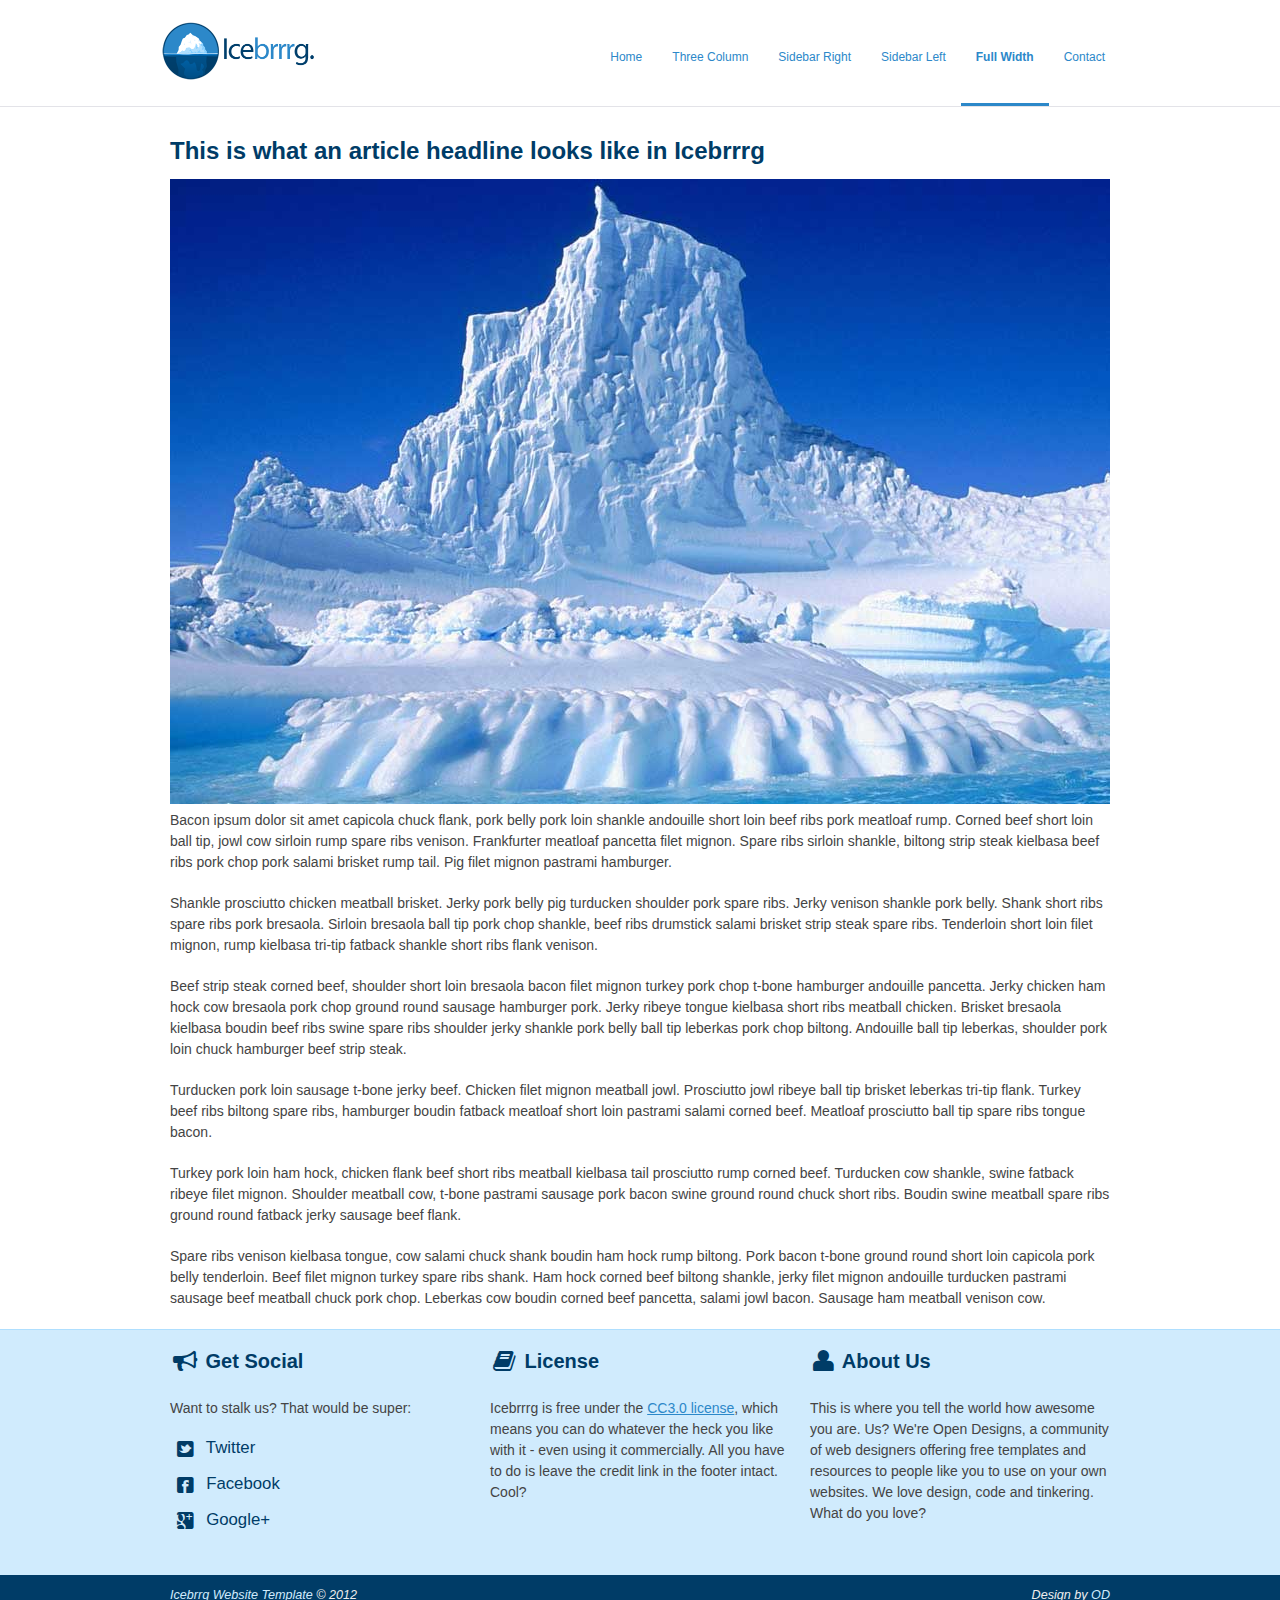
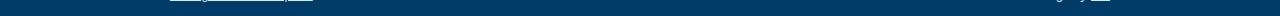
<file: full-width.html>
<!DOCTYPE html>
<!--[if lt IE 7 ]><html class="ie ie6" lang="en"> <![endif]-->
<!--[if IE 7 ]><html class="ie ie7" lang="en"> <![endif]-->
<!--[if IE 8 ]><html class="ie ie8" lang="en"> <![endif]-->
<!--[if (gte IE 9)|!(IE)]><!--><html lang="en"> <!--<![endif]-->
<head>

	<!-- Basic Page Needs
  ================================================== -->
	<meta charset="utf-8">
	<title>A Full-Width Page Layout | Icebrrrg by OD</title>
	<meta name="description" content="">
	<meta name="author" content="">

	<!-- Mobile Specific Metas
  ================================================== -->
	<meta name="viewport" content="width=device-width, initial-scale=1, maximum-scale=1">

	<!-- CSS
  ================================================== -->
	<link rel="stylesheet" href="stylesheets/base.css">
	<link rel="stylesheet" href="stylesheets/skeleton.css">
	<link rel="stylesheet" href="stylesheets/layout.css">
    <link rel="stylesheet" href="stylesheets/flexslider.css">
    <link rel="stylesheet" href="stylesheets/prettyPhoto.css">
    
    <!-- CSS
  ================================================== -->
 	<script src="http://ajax.googleapis.com/ajax/libs/jquery/1.8.0/jquery.min.js"></script>
    <script src="js/jquery.flexslider-min.js"></script>
    <script src="js/scripts.js"></script>

	<!--[if lt IE 9]>
		<script src="http://html5shim.googlecode.com/svn/trunk/html5.js"></script>
	<![endif]-->

	<!-- Favicons
	================================================== -->
	<link rel="shortcut icon" href="images/favicon.ico">
	<link rel="apple-touch-icon" href="images/apple-touch-icon.png">
	<link rel="apple-touch-icon" sizes="72x72" href="images/apple-touch-icon-72x72.png">
	<link rel="apple-touch-icon" sizes="114x114" href="images/apple-touch-icon-114x114.png">

</head>
<body>



	<!-- Primary Page Layout
	================================================== -->

	<header id="header" class="site-header" role="banner">
    <div id="header-inner" class="container sixteen columns over">
    <hgroup class="one-third column alpha">
    <h1 id="site-title" class="site-title">
    <a href="index.html" id="logo"><img src="images/icebrrrg-logo.png" alt="Icebrrrg logo" height="63" width="157" /></a>
    </h1>
    </hgroup>
    <nav id="main-nav" class="two thirds column omega">
    <ul id="main-nav-menu" class="nav-menu">
    <li id="menu-item-1">
    <a href="index.html">Home</a>
    </li>
    <li id="menu-item-2">
    <a href="three-column.html">Three Column</a>
    </li>
    <li id="menu-item-3">
    <a href="sidebar-right.html">Sidebar Right</a>
    </li>
    <li id="menu-item-4">
    <a href="sidebar-left.html">Sidebar Left</a>
    </li>
    <li id="menu-item-5" class="current">
    <a href="full-width.html">Full Width</a>
    </li>
    <li id="menu-item-6">
    <a href="contact.html">Contact</a>
    </li>
    </ul>
    </nav>
    </div>
    </header>

	<div class="container">
    
        <article class="sixteen columns main-content">
        <h1>This is what an article headline looks like in Icebrrrg</h1>
        
        <img src="images/iceberg3.jpg" class="scale-with-grid">
        
        <p>Bacon ipsum dolor sit amet capicola chuck flank, pork belly pork loin shankle andouille short loin beef ribs pork meatloaf rump. Corned beef short loin ball tip, jowl cow sirloin rump spare ribs venison. Frankfurter meatloaf pancetta filet mignon. Spare ribs sirloin shankle, biltong strip steak kielbasa beef ribs pork chop pork salami brisket rump tail. Pig filet mignon pastrami hamburger.</p>

<p>Shankle prosciutto chicken meatball brisket. Jerky pork belly pig turducken shoulder pork spare ribs. Jerky venison shankle pork belly. Shank short ribs spare ribs pork bresaola. Sirloin bresaola ball tip pork chop shankle, beef ribs drumstick salami brisket strip steak spare ribs. Tenderloin short loin filet mignon, rump kielbasa tri-tip fatback shankle short ribs flank venison.</p>

<p>Beef strip steak corned beef, shoulder short loin bresaola bacon filet mignon turkey pork chop t-bone hamburger andouille pancetta. Jerky chicken ham hock cow bresaola pork chop ground round sausage hamburger pork. Jerky ribeye tongue kielbasa short ribs meatball chicken. Brisket bresaola kielbasa boudin beef ribs swine spare ribs shoulder jerky shankle pork belly ball tip leberkas pork chop biltong. Andouille ball tip leberkas, shoulder pork loin chuck hamburger beef strip steak.</p>

<p>Turducken pork loin sausage t-bone jerky beef. Chicken filet mignon meatball jowl. Prosciutto jowl ribeye ball tip brisket leberkas tri-tip flank. Turkey beef ribs biltong spare ribs, hamburger boudin fatback meatloaf short loin pastrami salami corned beef. Meatloaf prosciutto ball tip spare ribs tongue bacon.</p>

<p>Turkey pork loin ham hock, chicken flank beef short ribs meatball kielbasa tail prosciutto rump corned beef. Turducken cow shankle, swine fatback ribeye filet mignon. Shoulder meatball cow, t-bone pastrami sausage pork bacon swine ground round chuck short ribs. Boudin swine meatball spare ribs ground round fatback jerky sausage beef flank.</p>

<p>Spare ribs venison kielbasa tongue, cow salami chuck shank boudin ham hock rump biltong. Pork bacon t-bone ground round short loin capicola pork belly tenderloin. Beef filet mignon turkey spare ribs shank. Ham hock corned beef biltong shankle, jerky filet mignon andouille turducken pastrami sausage beef meatball chuck pork chop. Leberkas cow boudin corned beef pancetta, salami jowl bacon. Sausage ham meatball venison cow.</p>

      
        </article>
        <!-- End main Content -->
      
    
    </div>

<footer>

<div class="footer-inner container">


<div class="social footer-columns one-third column">
<h2><i class="icon-bullhorn icon-large"></i> Get Social</h2>
<p>Want to stalk us? That would be super:</p>
<ul>
<li><a href="http://www.twitter.com/opendesigns/"><i class="icon-twitter-sign icon-large"></i> Twitter</a></li>
<li><a href="http://www.facebook.com/opendesigns"><i class="icon-facebook-sign icon-large"></i> Facebook</a></li>
<li><a href="https://plus.google.com/b/110224753971231624818/110224753971231624818/posts"><i class="icon-google-plus-sign icon-large"></i> Google+</a></li>
</ul>
</div>

<div class="footer-columns one-third column">
<h2><i class="icon-book icon-large"></i> License</h2>
<p>Icebrrrg is free under the <a href="http://creativecommons.org/licenses/by/3/">CC3.0 license</a>, which means you can do whatever the heck you like with it - even using it commercially.  All you have to do is leave the credit link in the footer intact.  Cool?</p>

</div>

<div class="footer-columns one-third column">
<h2><i class="icon-user icon-large"></i> About Us</h2>
<p>This is where you tell the world how awesome you are.  Us?  We're Open Designs, a community of web designers offering free templates and resources to people like you to use on your own websites.  We love design, code and tinkering.  What do you love?</p>
</div>

</div>

<div id="footer-base">
<div class="container">
<div class="eight columns">
<a href="http://www.opendesigns.org/design/icebrrrg/">Icebrrg Website Template</a> &copy; 2012
</div>

<div class="eight columns far-edge">
Design by <a href="http://www.opendesigns.org">OD</a>
</div>
</div>
</div>

</footer>

<!-- End Document
================================================== -->

<script src="js/jquery.prettyPhoto.js"></script>
</body>
</html>
</file>
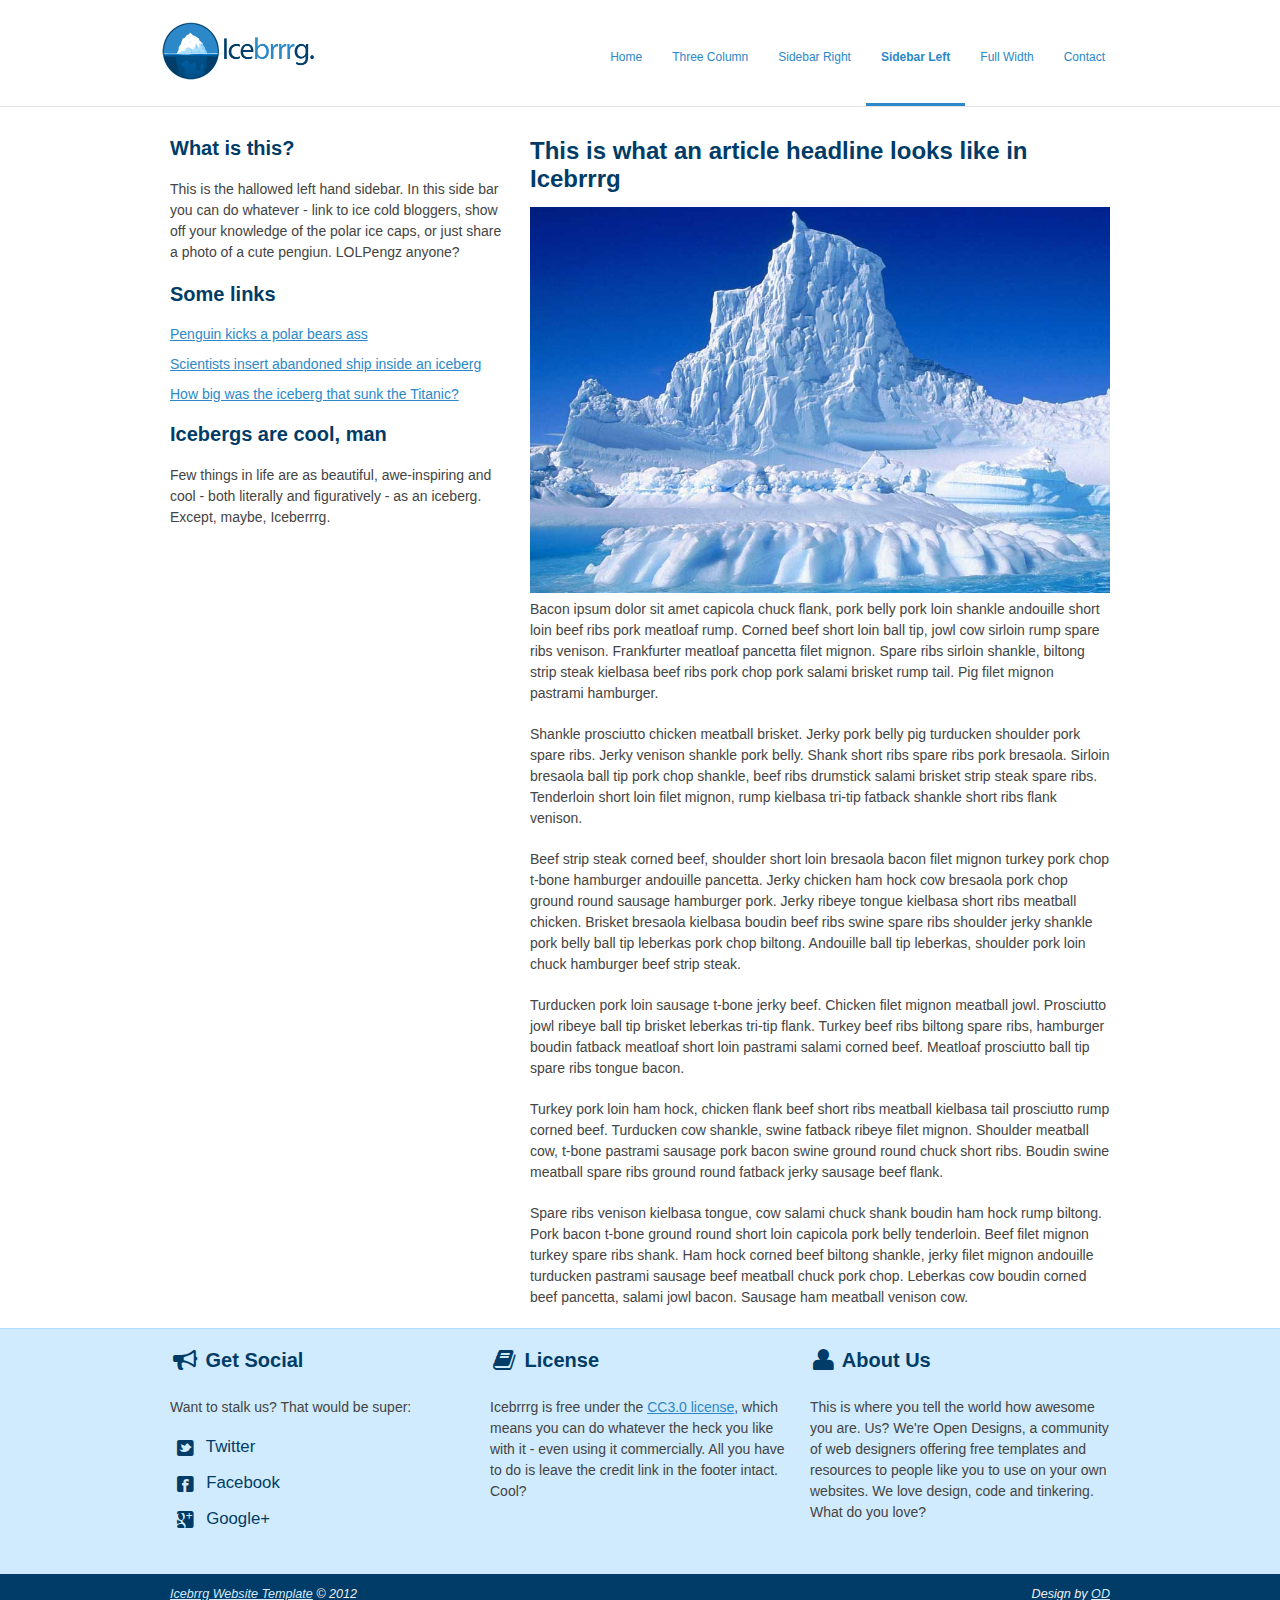
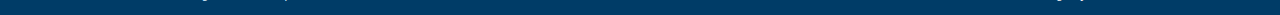
<file: sidebar-left.html>
<!DOCTYPE html>
<!--[if lt IE 7 ]><html class="ie ie6" lang="en"> <![endif]-->
<!--[if IE 7 ]><html class="ie ie7" lang="en"> <![endif]-->
<!--[if IE 8 ]><html class="ie ie8" lang="en"> <![endif]-->
<!--[if (gte IE 9)|!(IE)]><!--><html lang="en"> <!--<![endif]-->
<head>

	<!-- Basic Page Needs
  ================================================== -->
	<meta charset="utf-8">
	<title>A Left-Hand Sidebar Layout | Icebrrrg by OD</title>
	<meta name="description" content="">
	<meta name="author" content="">

	<!-- Mobile Specific Metas
  ================================================== -->
	<meta name="viewport" content="width=device-width, initial-scale=1, maximum-scale=1">

	<!-- CSS
  ================================================== -->
	<link rel="stylesheet" href="stylesheets/base.css">
	<link rel="stylesheet" href="stylesheets/skeleton.css">
	<link rel="stylesheet" href="stylesheets/layout.css">
    <link rel="stylesheet" href="stylesheets/flexslider.css">
    <link rel="stylesheet" href="stylesheets/prettyPhoto.css">
    
    <!-- CSS
  ================================================== -->
 	<script src="http://ajax.googleapis.com/ajax/libs/jquery/1.8.0/jquery.min.js"></script>
    <script src="js/jquery.flexslider-min.js"></script>
    <script src="js/scripts.js"></script>

	<!--[if lt IE 9]>
		<script src="http://html5shim.googlecode.com/svn/trunk/html5.js"></script>
	<![endif]-->

	<!-- Favicons
	================================================== -->
	<link rel="shortcut icon" href="images/favicon.ico">
	<link rel="apple-touch-icon" href="images/apple-touch-icon.png">
	<link rel="apple-touch-icon" sizes="72x72" href="images/apple-touch-icon-72x72.png">
	<link rel="apple-touch-icon" sizes="114x114" href="images/apple-touch-icon-114x114.png">

</head>
<body>



	<!-- Primary Page Layout
	================================================== -->

	<header id="header" class="site-header" role="banner">
    <div id="header-inner" class="container sixteen columns over">
    <hgroup class="one-third column alpha">
    <h1 id="site-title" class="site-title">
    <a href="index.html" id="logo"><img src="images/icebrrrg-logo.png" alt="Icebrrrg logo" height="63" width="157" /></a>
    </h1>
    </hgroup>
    <nav id="main-nav" class="two thirds column omega">
    <ul id="main-nav-menu" class="nav-menu">
    <li id="menu-item-1">
    <a href="index.html">Home</a>
    </li>
    <li id="menu-item-2">
    <a href="three-column.html">Three Column</a>
    </li>
    <li id="menu-item-3">
    <a href="sidebar-right.html">Sidebar Right</a>
    </li>
    <li id="menu-item-4" class="current">
    <a href="sidebar-left.html">Sidebar Left</a>
    </li>
    <li id="menu-item-5">
    <a href="full-width.html">Full Width</a>
    </li>
    <li id="menu-item-6">
    <a href="contact.html">Contact</a>
    </li>
    </ul>
    </nav>
    </div>
    </header>

	<div class="container">
    
		<aside class="six columns left-sidebar">
        <div class="sidebar-widget">
        <h2>What is this?</h2>
        <p>This is the hallowed left hand sidebar.  In this side bar you can do whatever - link to ice cold bloggers, show off your knowledge of the polar ice caps, or just share a photo of a cute pengiun.  LOLPengz anyone?</p>
        </div>
        
        <div class="sidebar-widget">
        <h2>Some links</h2>
        <ul>
        <li><a href="#">Penguin kicks a polar bears ass</a></li>
        <li><a href="#">Scientists insert abandoned ship inside an iceberg</a></li>
        <li><a href="#">How big was the iceberg that sunk the Titanic?</a></li>
        </ul>
        </div>
        
        <div class="sidebar-widget">
        <h2>Icebergs are cool, man</h2>
        <p>Few things in life are as beautiful, awe-inspiring and cool - both literally and figuratively - as an iceberg.  Except, maybe, Iceberrrg.</p>
        </div>
        
        </aside>
        <!-- End Left Sidebar -->
        
        
        <article class="ten columns main-content">
        <h1>This is what an article headline looks like in Icebrrrg</h1>
        
        <img src="images/iceberg3.jpg" class="scale-with-grid">
        
        <p>Bacon ipsum dolor sit amet capicola chuck flank, pork belly pork loin shankle andouille short loin beef ribs pork meatloaf rump. Corned beef short loin ball tip, jowl cow sirloin rump spare ribs venison. Frankfurter meatloaf pancetta filet mignon. Spare ribs sirloin shankle, biltong strip steak kielbasa beef ribs pork chop pork salami brisket rump tail. Pig filet mignon pastrami hamburger.</p>

<p>Shankle prosciutto chicken meatball brisket. Jerky pork belly pig turducken shoulder pork spare ribs. Jerky venison shankle pork belly. Shank short ribs spare ribs pork bresaola. Sirloin bresaola ball tip pork chop shankle, beef ribs drumstick salami brisket strip steak spare ribs. Tenderloin short loin filet mignon, rump kielbasa tri-tip fatback shankle short ribs flank venison.</p>

<p>Beef strip steak corned beef, shoulder short loin bresaola bacon filet mignon turkey pork chop t-bone hamburger andouille pancetta. Jerky chicken ham hock cow bresaola pork chop ground round sausage hamburger pork. Jerky ribeye tongue kielbasa short ribs meatball chicken. Brisket bresaola kielbasa boudin beef ribs swine spare ribs shoulder jerky shankle pork belly ball tip leberkas pork chop biltong. Andouille ball tip leberkas, shoulder pork loin chuck hamburger beef strip steak.</p>

<p>Turducken pork loin sausage t-bone jerky beef. Chicken filet mignon meatball jowl. Prosciutto jowl ribeye ball tip brisket leberkas tri-tip flank. Turkey beef ribs biltong spare ribs, hamburger boudin fatback meatloaf short loin pastrami salami corned beef. Meatloaf prosciutto ball tip spare ribs tongue bacon.</p>

<p>Turkey pork loin ham hock, chicken flank beef short ribs meatball kielbasa tail prosciutto rump corned beef. Turducken cow shankle, swine fatback ribeye filet mignon. Shoulder meatball cow, t-bone pastrami sausage pork bacon swine ground round chuck short ribs. Boudin swine meatball spare ribs ground round fatback jerky sausage beef flank.</p>

<p>Spare ribs venison kielbasa tongue, cow salami chuck shank boudin ham hock rump biltong. Pork bacon t-bone ground round short loin capicola pork belly tenderloin. Beef filet mignon turkey spare ribs shank. Ham hock corned beef biltong shankle, jerky filet mignon andouille turducken pastrami sausage beef meatball chuck pork chop. Leberkas cow boudin corned beef pancetta, salami jowl bacon. Sausage ham meatball venison cow.</p>

      
        </article>
        <!-- End main Content -->
      
    
    </div>

<footer>

<div class="footer-inner container">


<div class="social footer-columns one-third column">
<h2><i class="icon-bullhorn icon-large"></i> Get Social</h2>
<p>Want to stalk us? That would be super:</p>
<ul>
<li><a href="http://www.twitter.com/opendesigns/"><i class="icon-twitter-sign icon-large"></i> Twitter</a></li>
<li><a href="http://www.facebook.com/opendesigns"><i class="icon-facebook-sign icon-large"></i> Facebook</a></li>
<li><a href="https://plus.google.com/b/110224753971231624818/110224753971231624818/posts"><i class="icon-google-plus-sign icon-large"></i> Google+</a></li>
</ul>
</div>

<div class="footer-columns one-third column">
<h2><i class="icon-book icon-large"></i> License</h2>
<p>Icebrrrg is free under the <a href="http://creativecommons.org/licenses/by/3/">CC3.0 license</a>, which means you can do whatever the heck you like with it - even using it commercially.  All you have to do is leave the credit link in the footer intact.  Cool?</p>

</div>

<div class="footer-columns one-third column">
<h2><i class="icon-user icon-large"></i> About Us</h2>
<p>This is where you tell the world how awesome you are.  Us?  We're Open Designs, a community of web designers offering free templates and resources to people like you to use on your own websites.  We love design, code and tinkering.  What do you love?</p>
</div>

</div>

<div id="footer-base">
<div class="container">
<div class="eight columns">
<a href="http://www.opendesigns.org/design/icebrrrg/">Icebrrg Website Template</a> &copy; 2012
</div>

<div class="eight columns far-edge">
Design by <a href="http://www.opendesigns.org">OD</a>
</div>
</div>
</div>

</footer>

<!-- End Document
================================================== -->

<script src="js/jquery.prettyPhoto.js"></script>
</body>
</html>
</file>
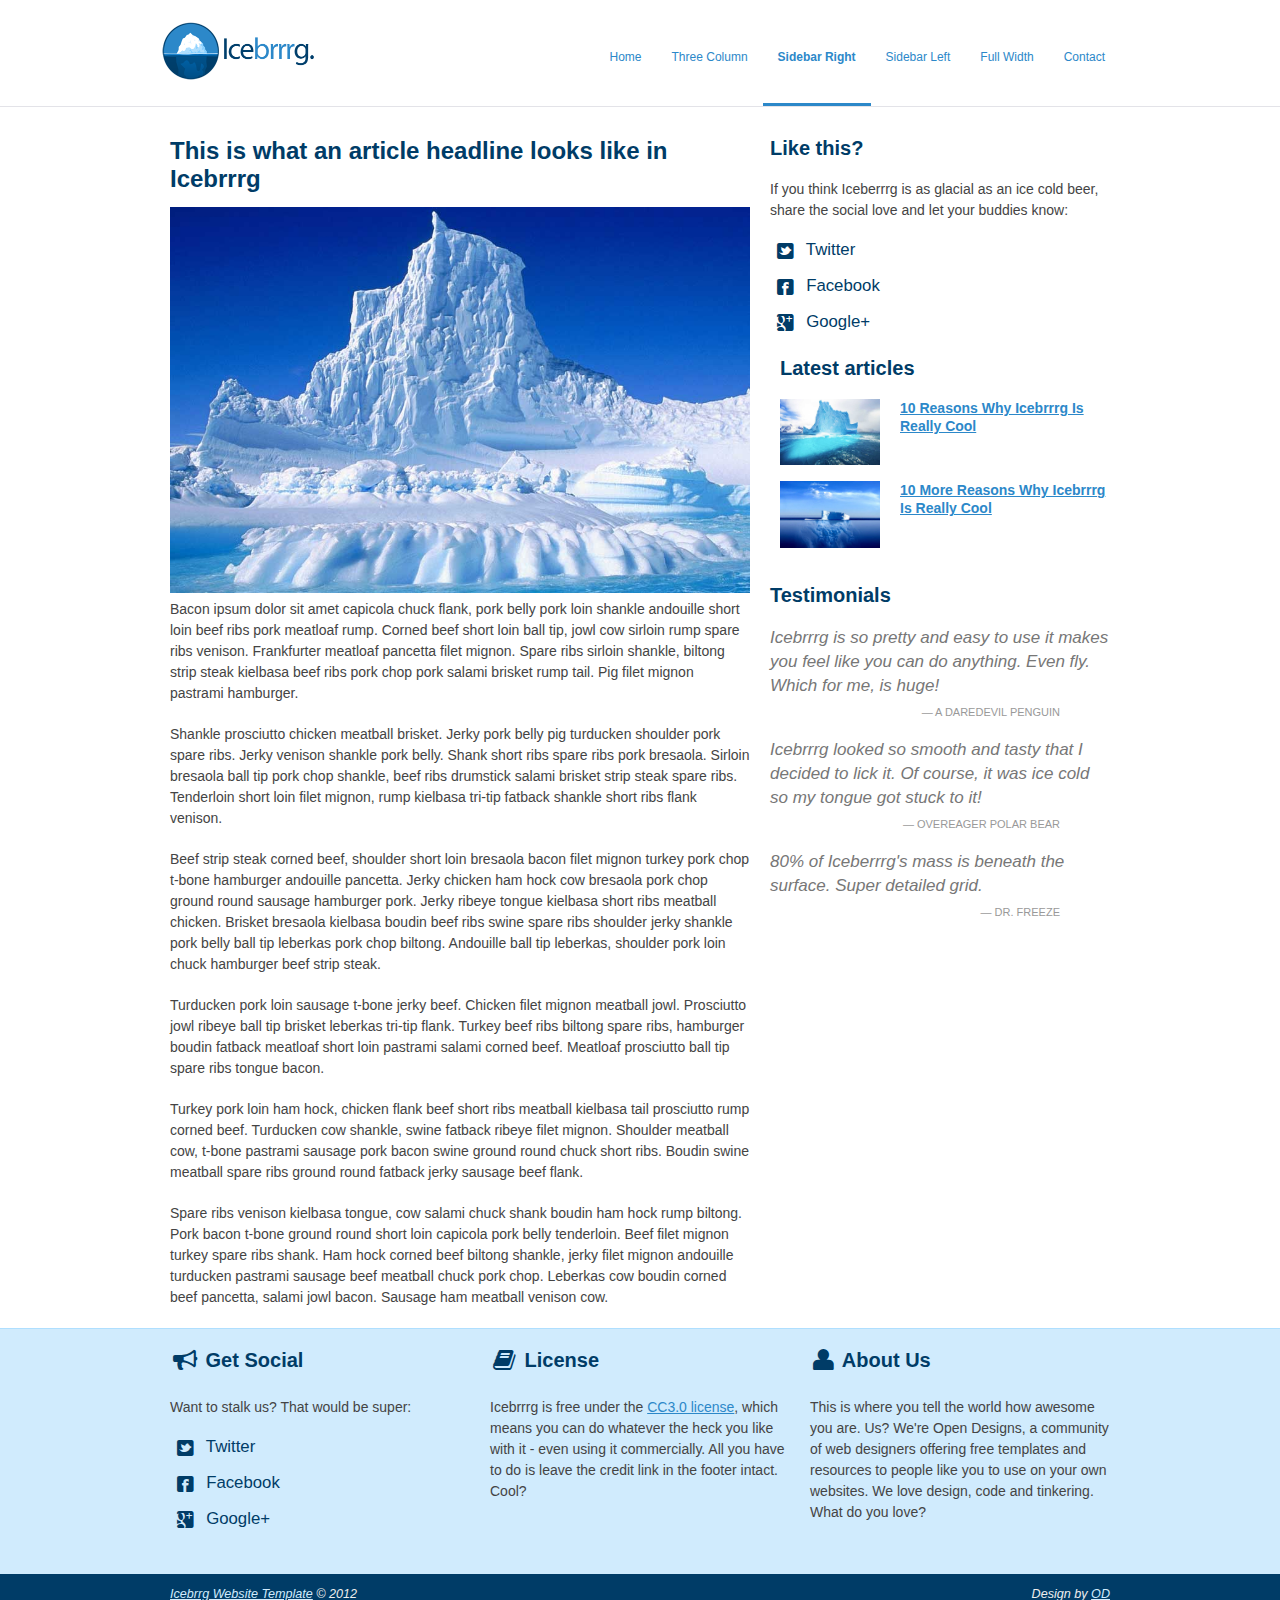
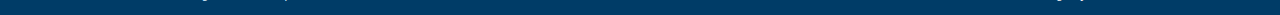
<file: sidebar-right.html>
<!DOCTYPE html>
<!--[if lt IE 7 ]><html class="ie ie6" lang="en"> <![endif]-->
<!--[if IE 7 ]><html class="ie ie7" lang="en"> <![endif]-->
<!--[if IE 8 ]><html class="ie ie8" lang="en"> <![endif]-->
<!--[if (gte IE 9)|!(IE)]><!--><html lang="en"> <!--<![endif]-->
<head>

	<!-- Basic Page Needs
  ================================================== -->
	<meta charset="utf-8">
	<title>A Right-Hand Sidebar Layout | Icebrrrg by OD</title>
	<meta name="description" content="">
	<meta name="author" content="">

	<!-- Mobile Specific Metas
  ================================================== -->
	<meta name="viewport" content="width=device-width, initial-scale=1, maximum-scale=1">

	<!-- CSS
  ================================================== -->
	<link rel="stylesheet" href="stylesheets/base.css">
	<link rel="stylesheet" href="stylesheets/skeleton.css">
	<link rel="stylesheet" href="stylesheets/layout.css">
    <link rel="stylesheet" href="stylesheets/flexslider.css">
    <link rel="stylesheet" href="stylesheets/prettyPhoto.css">
    
    <!-- CSS
  ================================================== -->
 	<script src="http://ajax.googleapis.com/ajax/libs/jquery/1.8.0/jquery.min.js"></script>
    <script src="js/jquery.flexslider-min.js"></script>
    <script src="js/scripts.js"></script>

	<!--[if lt IE 9]>
		<script src="http://html5shim.googlecode.com/svn/trunk/html5.js"></script>
	<![endif]-->

	<!-- Favicons
	================================================== -->
	<link rel="shortcut icon" href="images/favicon.ico">
	<link rel="apple-touch-icon" href="images/apple-touch-icon.png">
	<link rel="apple-touch-icon" sizes="72x72" href="images/apple-touch-icon-72x72.png">
	<link rel="apple-touch-icon" sizes="114x114" href="images/apple-touch-icon-114x114.png">

</head>
<body>



	<!-- Primary Page Layout
	================================================== -->

	<header id="header" class="site-header" role="banner">
    <div id="header-inner" class="container sixteen columns over">
    <hgroup class="one-third column alpha">
    <h1 id="site-title" class="site-title">
    <a href="index.html" id="logo"><img src="images/icebrrrg-logo.png" alt="Icebrrrg logo" height="63" width="157" /></a>
    </h1>
    </hgroup>
    <nav id="main-nav" class="two thirds column omega">
    <ul id="main-nav-menu" class="nav-menu">
    <li id="menu-item-1">
    <a href="index.html">Home</a>
    </li>
    <li id="menu-item-2">
    <a href="three-column.html">Three Column</a>
    </li>
    <li id="menu-item-3" class="current">
    <a href="sidebar-right.html">Sidebar Right</a>
    </li>
    <li id="menu-item-4">
    <a href="sidebar-left.html">Sidebar Left</a>
    </li>
    <li id="menu-item-5">
    <a href="full-width.html">Full Width</a>
    </li>
    <li id="menu-item-6">
    <a href="contact.html">Contact</a>
    </li>
    </ul>
    </nav>
    </div>
    </header>

	<div class="container">
            
        
        <article class="ten columns main-content">
        <h1>This is what an article headline looks like in Icebrrrg</h1>
        
        <img src="images/iceberg3.jpg" class="scale-with-grid">
        
        <p>Bacon ipsum dolor sit amet capicola chuck flank, pork belly pork loin shankle andouille short loin beef ribs pork meatloaf rump. Corned beef short loin ball tip, jowl cow sirloin rump spare ribs venison. Frankfurter meatloaf pancetta filet mignon. Spare ribs sirloin shankle, biltong strip steak kielbasa beef ribs pork chop pork salami brisket rump tail. Pig filet mignon pastrami hamburger.</p>

<p>Shankle prosciutto chicken meatball brisket. Jerky pork belly pig turducken shoulder pork spare ribs. Jerky venison shankle pork belly. Shank short ribs spare ribs pork bresaola. Sirloin bresaola ball tip pork chop shankle, beef ribs drumstick salami brisket strip steak spare ribs. Tenderloin short loin filet mignon, rump kielbasa tri-tip fatback shankle short ribs flank venison.</p>

<p>Beef strip steak corned beef, shoulder short loin bresaola bacon filet mignon turkey pork chop t-bone hamburger andouille pancetta. Jerky chicken ham hock cow bresaola pork chop ground round sausage hamburger pork. Jerky ribeye tongue kielbasa short ribs meatball chicken. Brisket bresaola kielbasa boudin beef ribs swine spare ribs shoulder jerky shankle pork belly ball tip leberkas pork chop biltong. Andouille ball tip leberkas, shoulder pork loin chuck hamburger beef strip steak.</p>

<p>Turducken pork loin sausage t-bone jerky beef. Chicken filet mignon meatball jowl. Prosciutto jowl ribeye ball tip brisket leberkas tri-tip flank. Turkey beef ribs biltong spare ribs, hamburger boudin fatback meatloaf short loin pastrami salami corned beef. Meatloaf prosciutto ball tip spare ribs tongue bacon.</p>

<p>Turkey pork loin ham hock, chicken flank beef short ribs meatball kielbasa tail prosciutto rump corned beef. Turducken cow shankle, swine fatback ribeye filet mignon. Shoulder meatball cow, t-bone pastrami sausage pork bacon swine ground round chuck short ribs. Boudin swine meatball spare ribs ground round fatback jerky sausage beef flank.</p>

<p>Spare ribs venison kielbasa tongue, cow salami chuck shank boudin ham hock rump biltong. Pork bacon t-bone ground round short loin capicola pork belly tenderloin. Beef filet mignon turkey spare ribs shank. Ham hock corned beef biltong shankle, jerky filet mignon andouille turducken pastrami sausage beef meatball chuck pork chop. Leberkas cow boudin corned beef pancetta, salami jowl bacon. Sausage ham meatball venison cow.</p>

      
        </article>
        <!-- End main Content -->
        
        
        <aside class="six columns right-sidebar">
        
        <div class="sidebar-widget social">
        <h2>Like this?</h2>
        <p>If you think Iceberrrg is as glacial as an ice cold beer, share the social love and let your buddies know:</p>
        <ul>
<li><a href="http://www.twitter.com/opendesigns/"><i class="icon-twitter-sign icon-large"></i> Twitter</a></li>
<li><a href="http://www.facebook.com/opendesigns"><i class="icon-facebook-sign icon-large"></i> Facebook</a></li>
<li><a href="https://plus.google.com/b/110224753971231624818/110224753971231624818/posts"><i class="icon-google-plus-sign icon-large"></i> Google+</a></li>
</ul>
        </div>
        
        
        <div class="recent-posts sidebar-widget six columns">
        <h2>Latest articles</h2>
        <article class="six columns alpha">
     
     <div class="two columns alpha">
     <div class="featured-image img-wrapper">
     <img src="images/iceberg1.jpg" class="scale-with-grid thumb-link">
     </div>
     </div>
     
     <div class="four columns omega">
     <h4><a href="#">10 Reasons Why Icebrrrg Is Really Cool</a></h4>
    
     </div>
     
     </article>
     
     <article class="six columns alpha">
     
     <div class="two columns alpha">
     <div class="featured-image img-wrapper">
     <img src="images/iceberg2.jpg" class="scale-with-grid thumb-link">
     </div>
     </div>
     
     <div class="four columns omega">
     <h4><a href="#">10 More Reasons Why Icebrrrg Is Really Cool</a></h4>
    
     </div>
     
     </article>
     </div>
        
        <div class="sidebar-widget">
        <h2>Testimonials</h2>
        <blockquote class="testimonial no-after">
     Icebrrrg is so pretty and easy to use it makes you feel like you can do anything.  Even fly.  Which for me, is huge!
     <cite>A Daredevil Penguin</cite>
     </blockquote>
     
     <blockquote class="testimonial no-after">
     Icebrrrg looked so smooth and tasty that I decided to lick it.  Of course, it was ice cold so my tongue got stuck to it!
     <cite>Overeager Polar Bear</cite>
     </blockquote>
     
     <blockquote class="testimonial no-after">
     80% of Iceberrrg's mass is beneath the surface. Super detailed grid.
     <cite>Dr. Freeze</cite>
     </blockquote>
        </div>
        
        </aside>
        <!-- End Right Sidebar -->
    
    </div>

<footer>

<div class="footer-inner container">


<div class="social footer-columns one-third column">
<h2><i class="icon-bullhorn icon-large"></i> Get Social</h2>
<p>Want to stalk us? That would be super:</p>
<ul>
<li><a href="http://www.twitter.com/opendesigns/"><i class="icon-twitter-sign icon-large"></i> Twitter</a></li>
<li><a href="http://www.facebook.com/opendesigns"><i class="icon-facebook-sign icon-large"></i> Facebook</a></li>
<li><a href="https://plus.google.com/b/110224753971231624818/110224753971231624818/posts"><i class="icon-google-plus-sign icon-large"></i> Google+</a></li>
</ul>
</div>

<div class="footer-columns one-third column">
<h2><i class="icon-book icon-large"></i> License</h2>
<p>Icebrrrg is free under the <a href="http://creativecommons.org/licenses/by/3/">CC3.0 license</a>, which means you can do whatever the heck you like with it - even using it commercially.  All you have to do is leave the credit link in the footer intact.  Cool?</p>

</div>

<div class="footer-columns one-third column">
<h2><i class="icon-user icon-large"></i> About Us</h2>
<p>This is where you tell the world how awesome you are.  Us?  We're Open Designs, a community of web designers offering free templates and resources to people like you to use on your own websites.  We love design, code and tinkering.  What do you love?</p>
</div>

</div>

<div id="footer-base">
<div class="container">
<div class="eight columns">
<a href="http://www.opendesigns.org/design/icebrrrg/">Icebrrg Website Template</a> &copy; 2012
</div>

<div class="eight columns far-edge">
Design by <a href="http://www.opendesigns.org">OD</a>
</div>
</div>
</div>

</footer>

<!-- End Document
================================================== -->

<script src="js/jquery.prettyPhoto.js"></script>
</body>
</html>
</file>
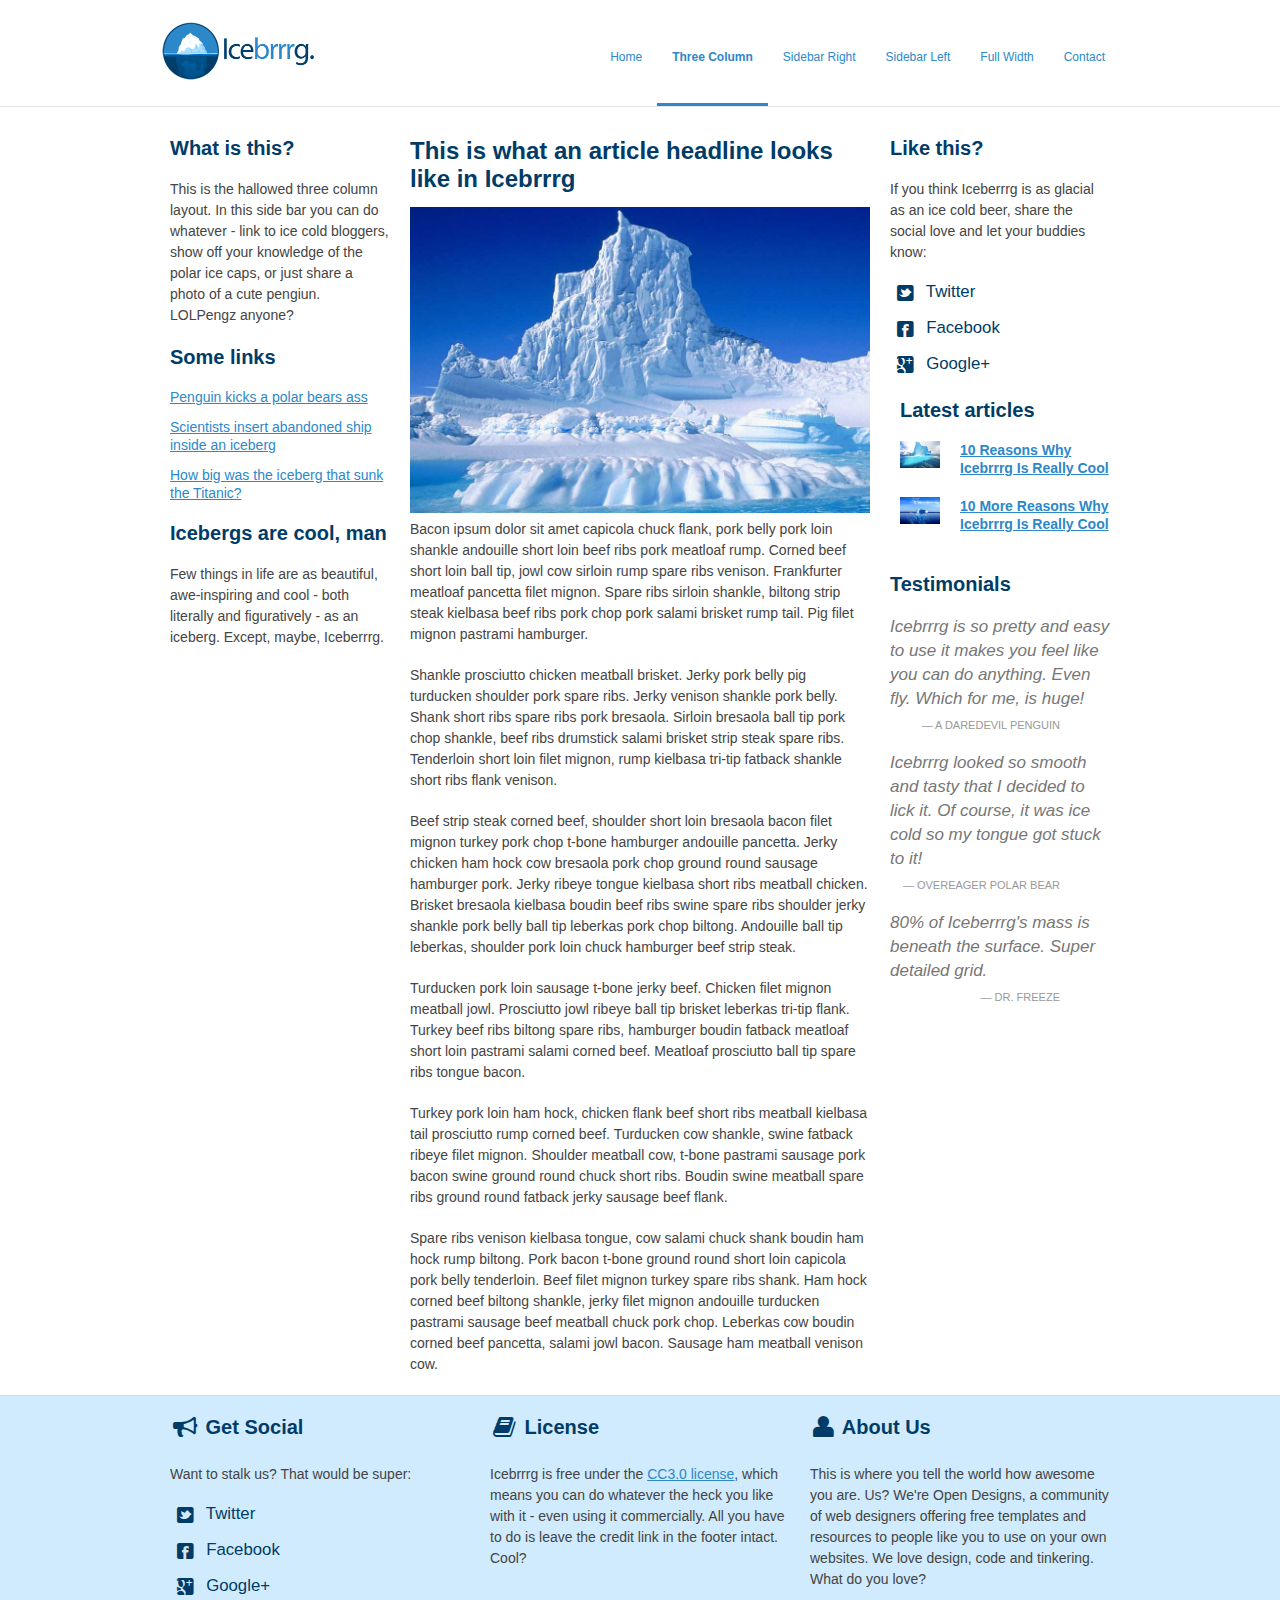
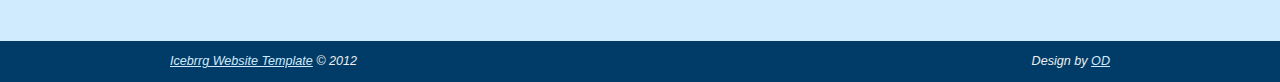
<file: three-column.html>
<!DOCTYPE html>
<!--[if lt IE 7 ]><html class="ie ie6" lang="en"> <![endif]-->
<!--[if IE 7 ]><html class="ie ie7" lang="en"> <![endif]-->
<!--[if IE 8 ]><html class="ie ie8" lang="en"> <![endif]-->
<!--[if (gte IE 9)|!(IE)]><!--><html lang="en"> <!--<![endif]-->
<head>

	<!-- Basic Page Needs
  ================================================== -->
	<meta charset="utf-8">
	<title>A Three Column Layout | Icebrrrg by OD</title>
	<meta name="description" content="">
	<meta name="author" content="">

	<!-- Mobile Specific Metas
  ================================================== -->
	<meta name="viewport" content="width=device-width, initial-scale=1, maximum-scale=1">

	<!-- CSS
  ================================================== -->
	<link rel="stylesheet" href="stylesheets/base.css">
	<link rel="stylesheet" href="stylesheets/skeleton.css">
	<link rel="stylesheet" href="stylesheets/layout.css">
    <link rel="stylesheet" href="stylesheets/flexslider.css">
    <link rel="stylesheet" href="stylesheets/prettyPhoto.css">
    
    <!-- CSS
  ================================================== -->
 	<script src="http://ajax.googleapis.com/ajax/libs/jquery/1.8.0/jquery.min.js"></script>
    <script src="js/jquery.flexslider-min.js"></script>
    <script src="js/scripts.js"></script>

	<!--[if lt IE 9]>
		<script src="http://html5shim.googlecode.com/svn/trunk/html5.js"></script>
	<![endif]-->

	<!-- Favicons
	================================================== -->
	<link rel="shortcut icon" href="images/favicon.ico">
	<link rel="apple-touch-icon" href="images/apple-touch-icon.png">
	<link rel="apple-touch-icon" sizes="72x72" href="images/apple-touch-icon-72x72.png">
	<link rel="apple-touch-icon" sizes="114x114" href="images/apple-touch-icon-114x114.png">

</head>
<body>



	<!-- Primary Page Layout
	================================================== -->

	<header id="header" class="site-header" role="banner">
    <div id="header-inner" class="container sixteen columns over">
    <hgroup class="one-third column alpha">
    <h1 id="site-title" class="site-title">
    <a href="index.html" id="logo"><img src="images/icebrrrg-logo.png" alt="Icebrrrg logo" height="63" width="157" /></a>
    </h1>
    </hgroup>
    <nav id="main-nav" class="two thirds column omega">
    <ul id="main-nav-menu" class="nav-menu">
    <li id="menu-item-1">
    <a href="index.html">Home</a>
    </li>
    <li id="menu-item-2" class="current">
    <a href="three-column.html">Three Column</a>
    </li>
    <li id="menu-item-3">
    <a href="sidebar-right.html">Sidebar Right</a>
    </li>
    <li id="menu-item-4">
    <a href="sidebar-left.html">Sidebar Left</a>
    </li>
    <li id="menu-item-5">
    <a href="full-width.html">Full Width</a>
    </li>
    <li id="menu-item-6">
    <a href="contact.html">Contact</a>
    </li>
    </ul>
    </nav>
    </div>
    </header>

	<div class="container">
    
		<aside class="four columns left-sidebar">
        <div class="sidebar-widget">
        <h2>What is this?</h2>
        <p>This is the hallowed three column layout.  In this side bar you can do whatever - link to ice cold bloggers, show off your knowledge of the polar ice caps, or just share a photo of a cute pengiun.  LOLPengz anyone?</p>
        </div>
        
        <div class="sidebar-widget">
        <h2>Some links</h2>
        <ul>
        <li><a href="#">Penguin kicks a polar bears ass</a></li>
        <li><a href="#">Scientists insert abandoned ship inside an iceberg</a></li>
        <li><a href="#">How big was the iceberg that sunk the Titanic?</a></li>
        </ul>
        </div>
        
        <div class="sidebar-widget">
        <h2>Icebergs are cool, man</h2>
        <p>Few things in life are as beautiful, awe-inspiring and cool - both literally and figuratively - as an iceberg.  Except, maybe, Iceberrrg.</p>
        </div>
        
        </aside>
        <!-- End Left Sidebar -->
        
        
        <article class="eight columns main-content">
        <h1>This is what an article headline looks like in Icebrrrg</h1>
        
        <img src="images/iceberg3.jpg" class="scale-with-grid">
        
        <p>Bacon ipsum dolor sit amet capicola chuck flank, pork belly pork loin shankle andouille short loin beef ribs pork meatloaf rump. Corned beef short loin ball tip, jowl cow sirloin rump spare ribs venison. Frankfurter meatloaf pancetta filet mignon. Spare ribs sirloin shankle, biltong strip steak kielbasa beef ribs pork chop pork salami brisket rump tail. Pig filet mignon pastrami hamburger.</p>

<p>Shankle prosciutto chicken meatball brisket. Jerky pork belly pig turducken shoulder pork spare ribs. Jerky venison shankle pork belly. Shank short ribs spare ribs pork bresaola. Sirloin bresaola ball tip pork chop shankle, beef ribs drumstick salami brisket strip steak spare ribs. Tenderloin short loin filet mignon, rump kielbasa tri-tip fatback shankle short ribs flank venison.</p>

<p>Beef strip steak corned beef, shoulder short loin bresaola bacon filet mignon turkey pork chop t-bone hamburger andouille pancetta. Jerky chicken ham hock cow bresaola pork chop ground round sausage hamburger pork. Jerky ribeye tongue kielbasa short ribs meatball chicken. Brisket bresaola kielbasa boudin beef ribs swine spare ribs shoulder jerky shankle pork belly ball tip leberkas pork chop biltong. Andouille ball tip leberkas, shoulder pork loin chuck hamburger beef strip steak.</p>

<p>Turducken pork loin sausage t-bone jerky beef. Chicken filet mignon meatball jowl. Prosciutto jowl ribeye ball tip brisket leberkas tri-tip flank. Turkey beef ribs biltong spare ribs, hamburger boudin fatback meatloaf short loin pastrami salami corned beef. Meatloaf prosciutto ball tip spare ribs tongue bacon.</p>

<p>Turkey pork loin ham hock, chicken flank beef short ribs meatball kielbasa tail prosciutto rump corned beef. Turducken cow shankle, swine fatback ribeye filet mignon. Shoulder meatball cow, t-bone pastrami sausage pork bacon swine ground round chuck short ribs. Boudin swine meatball spare ribs ground round fatback jerky sausage beef flank.</p>

<p>Spare ribs venison kielbasa tongue, cow salami chuck shank boudin ham hock rump biltong. Pork bacon t-bone ground round short loin capicola pork belly tenderloin. Beef filet mignon turkey spare ribs shank. Ham hock corned beef biltong shankle, jerky filet mignon andouille turducken pastrami sausage beef meatball chuck pork chop. Leberkas cow boudin corned beef pancetta, salami jowl bacon. Sausage ham meatball venison cow.</p>

      
        </article>
        <!-- End main Content -->
        
        
        <aside class="four columns right-sidebar">
        
        <div class="sidebar-widget social">
        <h2>Like this?</h2>
        <p>If you think Iceberrrg is as glacial as an ice cold beer, share the social love and let your buddies know:</p>
        <ul>
<li><a href="http://www.twitter.com/opendesigns/"><i class="icon-twitter-sign icon-large"></i> Twitter</a></li>
<li><a href="http://www.facebook.com/opendesigns"><i class="icon-facebook-sign icon-large"></i> Facebook</a></li>
<li><a href="https://plus.google.com/b/110224753971231624818/110224753971231624818/posts"><i class="icon-google-plus-sign icon-large"></i> Google+</a></li>
</ul>
        </div>
        
        
        <div class="recent-posts sidebar-widget four columns">
        <h2>Latest articles</h2>
        <article class="four columns alpha">
     
     <div class="one columns alpha">
     <div class="featured-image img-wrapper">
     <img src="images/iceberg1.jpg" class="scale-with-grid thumb-link">
     </div>
     </div>
     
     <div class="three columns omega">
     <h4><a href="#">10 Reasons Why Icebrrrg Is Really Cool</a></h4>
    
     </div>
     
     </article>
     
     <article class="four columns alpha">
     
     <div class="one columns alpha">
     <div class="featured-image img-wrapper">
     <img src="images/iceberg2.jpg" class="scale-with-grid thumb-link">
     </div>
     </div>
     
     <div class="three columns omega">
     <h4><a href="#">10 More Reasons Why Icebrrrg Is Really Cool</a></h4>
    
     </div>
     
     </article>
     </div>
        
        <div class="sidebar-widget">
        <h2>Testimonials</h2>
        <blockquote class="testimonial no-after">
     Icebrrrg is so pretty and easy to use it makes you feel like you can do anything.  Even fly.  Which for me, is huge!
     <cite>A Daredevil Penguin</cite>
     </blockquote>
     
     <blockquote class="testimonial no-after">
     Icebrrrg looked so smooth and tasty that I decided to lick it.  Of course, it was ice cold so my tongue got stuck to it!
     <cite>Overeager Polar Bear</cite>
     </blockquote>
     
     <blockquote class="testimonial no-after">
     80% of Iceberrrg's mass is beneath the surface. Super detailed grid.
     <cite>Dr. Freeze</cite>
     </blockquote>
        </div>
        
        </aside>
        <!-- End Right Sidebar -->
    
    </div>

<footer>

<div class="footer-inner container">


<div class="social footer-columns one-third column">
<h2><i class="icon-bullhorn icon-large"></i> Get Social</h2>
<p>Want to stalk us? That would be super:</p>
<ul>
<li><a href="http://www.twitter.com/opendesigns/"><i class="icon-twitter-sign icon-large"></i> Twitter</a></li>
<li><a href="http://www.facebook.com/opendesigns"><i class="icon-facebook-sign icon-large"></i> Facebook</a></li>
<li><a href="https://plus.google.com/b/110224753971231624818/110224753971231624818/posts"><i class="icon-google-plus-sign icon-large"></i> Google+</a></li>
</ul>
</div>

<div class="footer-columns one-third column">
<h2><i class="icon-book icon-large"></i> License</h2>
<p>Icebrrrg is free under the <a href="http://creativecommons.org/licenses/by/3/">CC3.0 license</a>, which means you can do whatever the heck you like with it - even using it commercially.  All you have to do is leave the credit link in the footer intact.  Cool?</p>

</div>

<div class="footer-columns one-third column">
<h2><i class="icon-user icon-large"></i> About Us</h2>
<p>This is where you tell the world how awesome you are.  Us?  We're Open Designs, a community of web designers offering free templates and resources to people like you to use on your own websites.  We love design, code and tinkering.  What do you love?</p>
</div>

</div>

<div id="footer-base">
<div class="container">
<div class="eight columns">
<a href="http://www.opendesigns.org/design/icebrrrg/">Icebrrg Website Template</a> &copy; 2012
</div>

<div class="eight columns far-edge">
Design by <a href="http://www.opendesigns.org">OD</a>
</div>
</div>
</div>

</footer>

<!-- End Document
================================================== -->

<script src="js/jquery.prettyPhoto.js"></script>
</body>
</html>
</file>
<file: stylesheets/base.css>
/*
* Skeleton V1.2
* Copyright 2011, Dave Gamache
* www.getskeleton.com
* Free to use under the MIT license.
* http://www.opensource.org/licenses/mit-license.php
* 6/20/2012
*/


/* Table of Content
==================================================
	#Reset & Basics
	#Basic Styles
	#Site Styles
	#Typography
	#Links
	#Lists
	#Images
	#Buttons
	#Forms
	#Misc */


/* #Reset & Basics (Inspired by E. Meyers)
================================================== */
	html, body, div, span, applet, object, iframe, h1, h2, h3, h4, h5, h6, p, blockquote, pre, a, abbr, acronym, address, big, cite, code, del, dfn, em, img, ins, kbd, q, s, samp, small, strike, strong, sub, sup, tt, var, b, u, i, center, dl, dt, dd, ol, ul, li, fieldset, form, label, legend, table, caption, tbody, tfoot, thead, tr, th, td, article, aside, canvas, details, embed, figure, figcaption, footer, header, hgroup, menu, nav, output, ruby, section, summary, time, mark, audio, video {
		margin: 0;
		padding: 0;
		border: 0;
		font-size: 100%;
		font: inherit;
		vertical-align: baseline; }
	article, aside, details, figcaption, figure, footer, header, hgroup, menu, nav, section {
		display: block; }
	body {
		line-height: 1; }
	ol, ul {
		list-style: none; }
	blockquote, q {
		quotes: none; }
	blockquote:before, blockquote:after,
	q:before, q:after {
		content: '';
		content: none; }
	table {
		border-collapse: collapse;
		border-spacing: 0; }


/* #Basic Styles
================================================== */
	body {
		background: #fff;
		font: 14px/21px "HelveticaNeue", "Helvetica Neue", Helvetica, Arial, sans-serif;
		color: #444;
		-webkit-font-smoothing: antialiased; /* Fix for webkit rendering */
		-webkit-text-size-adjust: 100%;
		
 }


/* #Typography
================================================== */
	h1, h2, h3, h4, h5, h6 {
		color: #181818;
		font-family: "Georgia", "Times New Roman", serif;
		font-weight: normal; }
	h1 a, h2 a, h3 a, h4 a, h5 a, h6 a { font-weight: inherit; }
	h1 { font-size: 46px; line-height: 50px; margin-bottom: 14px;}
	h2 { font-size: 35px; line-height: 40px; margin-bottom: 10px; }
	h3 { font-size: 28px; line-height: 34px; margin-bottom: 8px; }
	h4 { font-size: 21px; line-height: 30px; margin-bottom: 4px; }
	h5 { font-size: 17px; line-height: 24px; }
	h6 { font-size: 14px; line-height: 21px; }
	.subheader { color: #777; }

	p { margin: 0 0 20px 0; }
	p img { margin: 0; }
	p.lead { font-size: 21px; line-height: 27px; color: #777;  }

	em { font-style: italic; }
	strong { font-weight: bold; color: #333; }
	small { font-size: 80%; }

/*	Blockquotes  */
	blockquote, blockquote p { font-size: 17px; line-height: 24px; color: #777; font-style: italic; }
	blockquote { margin: 0 0 20px; padding: 9px 20px 0 19px; border-left: 1px solid #ddd; }
	blockquote cite { display: block; font-size: 12px; color: #555; }
	blockquote cite:before { content: "\2014 \0020"; }
	blockquote cite a, blockquote cite a:visited, blockquote cite a:visited { color: #555; }

	hr { border: solid #ddd; border-width: 1px 0 0; clear: both; margin: 10px 0 30px; height: 0; }


/* #Links
================================================== */
	a, a:visited { color: #333; text-decoration: underline; outline: 0; }
	a:hover, a:focus { color: #000; }
	p a, p a:visited { line-height: inherit; }


/* #Lists
================================================== */
	ul, ol { margin-bottom: 20px; }
	ul { list-style: none outside; }
	ol { list-style: decimal; }
	ol, ul.square, ul.circle, ul.disc { margin-left: 30px; }
	ul.square { list-style: square outside; }
	ul.circle { list-style: circle outside; }
	ul.disc { list-style: disc outside; }
	ul ul, ul ol,
	ol ol, ol ul { margin: 4px 0 5px 30px; font-size: 90%;  }
	ul ul li, ul ol li,
	ol ol li, ol ul li { margin-bottom: 6px; }
	li { line-height: 18px; margin-bottom: 12px; }
	ul.large li { line-height: 21px; }
	li p { line-height: 21px; }

/* #Images
================================================== */

	img.scale-with-grid {
		max-width: 100%;
		height: auto; }


/* #Buttons
================================================== */

	.button,
	button,
	input[type="submit"],
	input[type="reset"],
	input[type="button"] {
		background: #eee; /* Old browsers */
		background: #eee -moz-linear-gradient(top, rgba(255,255,255,.2) 0%, rgba(0,0,0,.2) 100%); /* FF3.6+ */
		background: #eee -webkit-gradient(linear, left top, left bottom, color-stop(0%,rgba(255,255,255,.2)), color-stop(100%,rgba(0,0,0,.2))); /* Chrome,Safari4+ */
		background: #eee -webkit-linear-gradient(top, rgba(255,255,255,.2) 0%,rgba(0,0,0,.2) 100%); /* Chrome10+,Safari5.1+ */
		background: #eee -o-linear-gradient(top, rgba(255,255,255,.2) 0%,rgba(0,0,0,.2) 100%); /* Opera11.10+ */
		background: #eee -ms-linear-gradient(top, rgba(255,255,255,.2) 0%,rgba(0,0,0,.2) 100%); /* IE10+ */
		background: #eee linear-gradient(top, rgba(255,255,255,.2) 0%,rgba(0,0,0,.2) 100%); /* W3C */
	  border: 1px solid #aaa;
	  border-top: 1px solid #ccc;
	  border-left: 1px solid #ccc;
	  -moz-border-radius: 3px;
	  -webkit-border-radius: 3px;
	  border-radius: 3px;
	  color: #444;
	  display: inline-block;
	  font-size: 11px;
	  font-weight: bold;
	  text-decoration: none;
	  text-shadow: 0 1px rgba(255, 255, 255, .75);
	  cursor: pointer;
	  margin-bottom: 20px;
	  line-height: normal;
	  padding: 8px 10px;
	  font-family: "HelveticaNeue", "Helvetica Neue", Helvetica, Arial, sans-serif; }

	.button:hover,
	button:hover,
	input[type="submit"]:hover,
	input[type="reset"]:hover,
	input[type="button"]:hover {
		color: #222;
		background: #ddd; /* Old browsers */
		background: #ddd -moz-linear-gradient(top, rgba(255,255,255,.3) 0%, rgba(0,0,0,.3) 100%); /* FF3.6+ */
		background: #ddd -webkit-gradient(linear, left top, left bottom, color-stop(0%,rgba(255,255,255,.3)), color-stop(100%,rgba(0,0,0,.3))); /* Chrome,Safari4+ */
		background: #ddd -webkit-linear-gradient(top, rgba(255,255,255,.3) 0%,rgba(0,0,0,.3) 100%); /* Chrome10+,Safari5.1+ */
		background: #ddd -o-linear-gradient(top, rgba(255,255,255,.3) 0%,rgba(0,0,0,.3) 100%); /* Opera11.10+ */
		background: #ddd -ms-linear-gradient(top, rgba(255,255,255,.3) 0%,rgba(0,0,0,.3) 100%); /* IE10+ */
		background: #ddd linear-gradient(top, rgba(255,255,255,.3) 0%,rgba(0,0,0,.3) 100%); /* W3C */
	  border: 1px solid #888;
	  border-top: 1px solid #aaa;
	  border-left: 1px solid #aaa; }

	.button:active,
	button:active,
	input[type="submit"]:active,
	input[type="reset"]:active,
	input[type="button"]:active {
		border: 1px solid #666;
		background: #ccc; /* Old browsers */
		background: #ccc -moz-linear-gradient(top, rgba(255,255,255,.35) 0%, rgba(10,10,10,.4) 100%); /* FF3.6+ */
		background: #ccc -webkit-gradient(linear, left top, left bottom, color-stop(0%,rgba(255,255,255,.35)), color-stop(100%,rgba(10,10,10,.4))); /* Chrome,Safari4+ */
		background: #ccc -webkit-linear-gradient(top, rgba(255,255,255,.35) 0%,rgba(10,10,10,.4) 100%); /* Chrome10+,Safari5.1+ */
		background: #ccc -o-linear-gradient(top, rgba(255,255,255,.35) 0%,rgba(10,10,10,.4) 100%); /* Opera11.10+ */
		background: #ccc -ms-linear-gradient(top, rgba(255,255,255,.35) 0%,rgba(10,10,10,.4) 100%); /* IE10+ */
		background: #ccc linear-gradient(top, rgba(255,255,255,.35) 0%,rgba(10,10,10,.4) 100%); /* W3C */ }

	.button.full-width,
	button.full-width,
	input[type="submit"].full-width,
	input[type="reset"].full-width,
	input[type="button"].full-width {
		width: 100%;
		padding-left: 0 !important;
		padding-right: 0 !important;
		text-align: center; }

	/* Fix for odd Mozilla border & padding issues */
	button::-moz-focus-inner,
	input::-moz-focus-inner {
    border: 0;
    padding: 0;
	}


/* #Forms
================================================== */

	form {
		margin-bottom: 20px; }
	fieldset {
		margin-bottom: 20px; }
	input[type="text"],
	input[type="password"],
	input[type="email"],
	textarea,
	select {
		border: 1px solid #ccc;
		padding: 6px 4px;
		outline: none;
		-moz-border-radius: 2px;
		-webkit-border-radius: 2px;
		border-radius: 2px;
		font: 13px "HelveticaNeue", "Helvetica Neue", Helvetica, Arial, sans-serif;
		color: #777;
		margin: 0;
		width: 210px;
		max-width: 100%;
		display: block;
		margin-bottom: 20px;
		background: #fff; }
	select {
		padding: 0; }
	input[type="text"]:focus,
	input[type="password"]:focus,
	input[type="email"]:focus,
	textarea:focus {
		border: 1px solid #aaa;
 		color: #444;
 		-moz-box-shadow: 0 0 3px rgba(0,0,0,.2);
		-webkit-box-shadow: 0 0 3px rgba(0,0,0,.2);
		box-shadow:  0 0 3px rgba(0,0,0,.2); }
	textarea {
		min-height: 60px; }
	label,
	legend {
		display: block;
		font-weight: bold;
		font-size: 13px;  }
	select {
		width: 220px; }
	input[type="checkbox"] {
		display: inline; }
	label span,
	legend span {
		font-weight: normal;
		font-size: 13px;
		color: #444; }

/* #Misc
================================================== */
	.remove-bottom { margin-bottom: 0 !important; }
	.half-bottom { margin-bottom: 10px !important; }
	.add-bottom { margin-bottom: 20px !important; }
	.far-edge {
text-align: right;
}
</file>
<file: stylesheets/skeleton.css>
/*
* Skeleton V1.2
* Copyright 2011, Dave Gamache
* www.getskeleton.com
* Free to use under the MIT license.
* http://www.opensource.org/licenses/mit-license.php
* 6/20/2012
*/


/* Table of Contents
==================================================
    #Base 960 Grid
    #Tablet (Portrait)
    #Mobile (Portrait)
    #Mobile (Landscape)
    #Clearing */



/* #Base 960 Grid
================================================== */

    .container                                  { position: relative; width: 960px; margin: 0 auto; padding: 0; }
    .container .column,
    .container .columns                         { float: left; display: inline; margin-left: 10px; margin-right: 10px; }
    .row                                        { margin-bottom: 20px; }

    /* Nested Column Classes */
    .column.alpha, .columns.alpha               { margin-left: 0; }
    .column.omega, .columns.omega               { margin-right: 0; }

    /* Base Grid */
    .container .one.column,
    .container .one.columns                     { width: 40px;  }
    .container .two.columns                     { width: 100px; }
    .container .three.columns                   { width: 160px; }
    .container .four.columns                    { width: 220px; }
    .container .five.columns                    { width: 280px; }
    .container .six.columns                     { width: 340px; }
    .container .seven.columns                   { width: 400px; }
    .container .eight.columns                   { width: 460px; }
    .container .nine.columns                    { width: 520px; }
    .container .ten.columns                     { width: 580px; }
    .container .eleven.columns                  { width: 640px; }
    .container .twelve.columns                  { width: 700px; }
    .container .thirteen.columns                { width: 760px; }
    .container .fourteen.columns                { width: 820px; }
    .container .fifteen.columns                 { width: 880px; }
    .container .sixteen.columns                 { width: 940px; }

    .container .one-third.column                { width: 300px; }
    .container .two-thirds.column               { width: 620px; }

    /* Offsets */
    .container .offset-by-one                   { padding-left: 60px;  }
    .container .offset-by-two                   { padding-left: 120px; }
    .container .offset-by-three                 { padding-left: 180px; }
    .container .offset-by-four                  { padding-left: 240px; }
    .container .offset-by-five                  { padding-left: 300px; }
    .container .offset-by-six                   { padding-left: 360px; }
    .container .offset-by-seven                 { padding-left: 420px; }
    .container .offset-by-eight                 { padding-left: 480px; }
    .container .offset-by-nine                  { padding-left: 540px; }
    .container .offset-by-ten                   { padding-left: 600px; }
    .container .offset-by-eleven                { padding-left: 660px; }
    .container .offset-by-twelve                { padding-left: 720px; }
    .container .offset-by-thirteen              { padding-left: 780px; }
    .container .offset-by-fourteen              { padding-left: 840px; }
    .container .offset-by-fifteen               { padding-left: 900px; }



/* #Tablet (Portrait)
================================================== */

    /* Note: Design for a width of 768px */

    @media only screen and (min-width: 768px) and (max-width: 959px) {
        .container                                  { width: 768px; }
        .container .column,
        .container .columns                         { margin-left: 10px; margin-right: 10px;  }
        .column.alpha, .columns.alpha               { margin-left: 0; margin-right: 10px; }
        .column.omega, .columns.omega               { margin-right: 0; margin-left: 10px; }
        .alpha.omega                                { margin-left: 0; margin-right: 0; }

        .container .one.column,
        .container .one.columns                     { width: 28px; }
        .container .two.columns                     { width: 76px; }
        .container .three.columns                   { width: 124px; }
        .container .four.columns                    { width: 172px; }
        .container .five.columns                    { width: 220px; }
        .container .six.columns                     { width: 268px; }
        .container .seven.columns                   { width: 316px; }
        .container .eight.columns                   { width: 364px; }
        .container .nine.columns                    { width: 412px; }
        .container .ten.columns                     { width: 460px; }
        .container .eleven.columns                  { width: 508px; }
        .container .twelve.columns                  { width: 556px; }
        .container .thirteen.columns                { width: 604px; }
        .container .fourteen.columns                { width: 652px; }
        .container .fifteen.columns                 { width: 700px; }
        .container .sixteen.columns                 { width: 748px; }

        .container .one-third.column                { width: 236px; }
        .container .two-thirds.column               { width: 492px; }

        /* Offsets */
        .container .offset-by-one                   { padding-left: 48px; }
        .container .offset-by-two                   { padding-left: 96px; }
        .container .offset-by-three                 { padding-left: 144px; }
        .container .offset-by-four                  { padding-left: 192px; }
        .container .offset-by-five                  { padding-left: 240px; }
        .container .offset-by-six                   { padding-left: 288px; }
        .container .offset-by-seven                 { padding-left: 336px; }
        .container .offset-by-eight                 { padding-left: 384px; }
        .container .offset-by-nine                  { padding-left: 432px; }
        .container .offset-by-ten                   { padding-left: 480px; }
        .container .offset-by-eleven                { padding-left: 528px; }
        .container .offset-by-twelve                { padding-left: 576px; }
        .container .offset-by-thirteen              { padding-left: 624px; }
        .container .offset-by-fourteen              { padding-left: 672px; }
        .container .offset-by-fifteen               { padding-left: 720px; }
    }


/*  #Mobile (Portrait)
================================================== */

    /* Note: Design for a width of 320px */

    @media only screen and (max-width: 767px) {
        .container { width: 300px; }
        .container .columns,
        .container .column { margin: 0; }

        .container .one.column,
        .container .one.columns,
        .container .two.columns,
        .container .three.columns,
        .container .four.columns,
        .container .five.columns,
        .container .six.columns,
        .container .seven.columns,
        .container .eight.columns,
        .container .nine.columns,
        .container .ten.columns,
        .container .eleven.columns,
        .container .twelve.columns,
        .container .thirteen.columns,
        .container .fourteen.columns,
        .container .fifteen.columns,
        .container .sixteen.columns,
        .container .one-third.column,
        .container .two-thirds.column  { width: 300px; }

        /* Offsets */
        .container .offset-by-one,
        .container .offset-by-two,
        .container .offset-by-three,
        .container .offset-by-four,
        .container .offset-by-five,
        .container .offset-by-six,
        .container .offset-by-seven,
        .container .offset-by-eight,
        .container .offset-by-nine,
        .container .offset-by-ten,
        .container .offset-by-eleven,
        .container .offset-by-twelve,
        .container .offset-by-thirteen,
        .container .offset-by-fourteen,
        .container .offset-by-fifteen { padding-left: 0; }

    }


/* #Mobile (Landscape)
================================================== */

    /* Note: Design for a width of 480px */

    @media only screen and (min-width: 480px) and (max-width: 767px) {
        .container { width: 420px; }
        .container .columns,
        .container .column { margin: 0; }

        .container .one.column,
        .container .one.columns,
        .container .two.columns,
        .container .three.columns,
        .container .four.columns,
        .container .five.columns,
        .container .six.columns,
        .container .seven.columns,
        .container .eight.columns,
        .container .nine.columns,
        .container .ten.columns,
        .container .eleven.columns,
        .container .twelve.columns,
        .container .thirteen.columns,
        .container .fourteen.columns,
        .container .fifteen.columns,
        .container .sixteen.columns,
        .container .one-third.column,
        .container .two-thirds.column { width: 420px; }
    }


/* #Clearing
================================================== */

    /* Self Clearing Goodness */
    .container:after { content: "\0020"; display: block; height: 0; clear: both; visibility: hidden; }

    /* Use clearfix class on parent to clear nested columns,
    or wrap each row of columns in a <div class="row"> */
    .clearfix:before,
    .clearfix:after,
    .row:before,
    .row:after {
      content: '\0020';
      display: block;
      overflow: hidden;
      visibility: hidden;
      width: 0;
      height: 0; }
    .row:after,
    .clearfix:after {
      clear: both; }
    .row,
    .clearfix {
      zoom: 1; }

    /* You can also use a <br class="clear" /> to clear columns */
    .clear {
      clear: both;
      
    }
</file>
<file: stylesheets/layout.css>
/*
* Skeleton V1.2
* Copyright 2011, Dave Gamache
* www.getskeleton.com
* Free to use under the MIT license.
* http://www.opensource.org/licenses/mit-license.php
* 6/20/2012
*/

/* Table of Content
==================================================
	#Header
	#Navigation
	#Site Styles
	#Page Styles
	#Media Queries
	#Font-Face 
	#Slider 
	#FontAwesome 
	#Contact Form*/

/* #Header
================================================== */

#header { border-bottom: 1px solid #E3E3E8; margin-bottom: 30px; }
h1 a { text-indent: -9999px; }
#site-title { padding-top: 20px; }

/* #Navigation
================================================== */

#main-nav { float: right; }
#main-nav ul, #main-nav li { list-style: none; padding: 0; margin: 0; display: inline; } 
#main-nav ul li { float: left; position: relative; }
#main-nav ul li a { display: inline-block; padding: 48px 10px 34px 10px; margin: 0 5px; text-decoration: none; font-size: 12px; border-bottom: 3px solid transparent; }
#main-nav ul li:hover { border-bottom: 3px solid #2c88c9 !important; }
.current { font-weight: bold !important; color: #444 !important; border-bottom: 3px solid #2c88c9 !important; }


/* #Site Styles
================================================== */

a, a:visited { color: #2c88c9; transition: color 0.3s linear; -moz-transition: color 0.3s linear; -webkit-transition: color 0.3s linear; -o-transition: color 0.3s linear; }
a:hover { color: #003c67; }

h1, h2, h3, h4, h5, h6 { font-family: "HelveticaNeue-Light", "Helvetica Neue Light", "Helvetica Neue", Helvetica, Arial, sans-serif; color: #003c67; font-weight: bold; }
h1 { font-size: 24px; line-height: 28px; }
h2 { font-size: 20px; line-height: 22px; margin: 0 0 20px 0; }
h3 { font-size: 16px; line-height: 20px; }
h4 { font-size: 14px; line-height: 18px; }
h5 { font-size: 12px; line-height: 18px; }
h6 { font-size: 10px; line-height: 16px; }

.rounded { background: #003c67; -webkit-border-radius: 100px; -moz-border-radius: 100px; border-radius: 100px; display: inline-block; width: 40px !important; height: 40px; color: white; text-align: center; vertical-align: middle; font-size: 20px; line-height: 40px; margin-right: 5px; }

.overlay { position: absolute; top: 0; left: 0; width: 100%; height: 100%; opacity: 0; -moz-opacity: 0; filter: alpha(opacity=0); -webkit-transition: opacity 180ms ease-in-out; -moz-transition: opacity 180ms ease-in-out; -o-transition: opacity 180ms ease-in-out; transition: opacity 180ms ease-in-out; z-index: 40; }
.overlay.zoom { background: url(../images/overlay-bg.png) no-repeat center center; }
.overlay:hover { opacity: 1; -moz-opacity: 1; filter:alpha(opacity=100); }

.feature-column h4 a { color: #003c67; text-decoration: none; }
.feature-column h4 a:hover { color: #012037; }

.featured-image { position: relative; margin-bottom: 10px; }

.tagline { font-size: 1.7em; padding: 0.8em 0; margin: 1em 0 1em 0; text-align: center; font-style: italic; letter-spacing: 0px; line-height: 1.6em; clear: both; }
.tagline strong { color: #2C88C9; }

section.container { padding: 1.2em 0; }

.recent-posts, .recent-posts h4 { margin-bottom: 20px; }

blockquote.testimonial { position: relative; padding: 20px 46px 20px 50px; border-left: none; display: block; letter-spacing: 0px; }
.sidebar-widget blockquote.testimonial { padding: 0px 0px 20px 0px; }
blockquote.no-after::before, blockquote.no-after::after { content:''; }

blockquote cite { position: absolute; right: 50px; text-align: right; bottom: 0; line-height: 1em; text-transform: uppercase; color: #999; font-style: normal; font-size: 11px; }

blockquote::before, blockquote::after { content: '\201C'; font-size: 100px; position: absolute; top: 0px; left: 0px; line-height: 1em; font-family: Georgia, "Times New Roman", serif; font-style: italic; color: #DDD; padding-right:20px; }


footer {background: #d0ebfd; border-top: 1px solid #afdfff; }
#footer-base { background: #003c67; font-size: 0.9em; font-style: italic; color: #EEE; padding: 0.8em 0; }
#footer-base a { color: #d0ebfd; }
#footer-base a:hover { color: #EEE; }

.footer-columns { padding: 20px 0; }
.social a { text-decoration: none; font-size: 1.2em; color: #003c67; }
.social a:hover { color: #2c88c9; }

/* #Page Styles
================================================== */

/* #Media Queries
================================================== */

	/* Smaller than standard 960 (devices and browsers) */
	@media only screen and (max-width: 959px) {}

	/* Tablet Portrait size to standard 960 (devices and browsers) */
	@media only screen and (min-width: 768px) and (max-width: 959px) {}

	/* All Mobile Sizes (devices and browser) */
	@media only screen and (max-width: 767px) {}

	/* Mobile Landscape Size to Tablet Portrait (devices and browsers) */
	@media only screen and (min-width: 480px) and (max-width: 767px) {}

	/* Mobile Portrait Size to Mobile Landscape Size (devices and browsers) */
	@media only screen and (max-width: 479px) {}


/* #Font-Face
================================================== */
/* 	This is the proper syntax for an @font-face file
		Just create a "fonts" folder at the root,
		copy your FontName into code below and remove
		comment brackets */

/*	@font-face {
	    font-family: 'FontName';
	    src: url('../fonts/FontName.eot');
	    src: url('../fonts/FontName.eot?iefix') format('eot'),
	         url('../fonts/FontName.woff') format('woff'),
	         url('../fonts/FontName.ttf') format('truetype'),
	         url('../fonts/FontName.svg#webfontZam02nTh') format('svg');
	    font-weight: normal;
	    font-style: normal; }
*/

/* #Slider
============================================== */

.flex-container .flex-caption { font-family: Helvetica, Arial, sans-serif!important; width: 96%; padding: 10px 0 0 10px; position: absolute; bottom: 0; background: rgba(0, 0, 0, .5); color: white; text-shadow: 0 -1px 0 rgba(0, 0, 0, .5); font-style: italic; }
.flex-container .flex-caption h5, .flex-container .flex-caption h5 a { font-family: Helvetica, Arial, sans-serif!important; color: white; font-weight: bold; margin-bottom: 0px; font-style: normal; text-decoration: none; text-transform: uppercase; }
.flex-container .flexslider { padding: 0; background:none; border: 10px solid #005088; -webkit-border-radius: 0; -moz-border-radius: 0; border-radius: 0; box-shadow: none; -webkit-box-shadow: none; -moz-box-shadow: none; }
.flexslider li { margin-bottom: 0; }
..flex-direction-nav { display: none; position: absolute; width: 100%; top: 50%; margin-top: -25px; display: block	9; }

/*  Font Awesome
    the iconic font designed for use with Twitter Bootstrap
    -------------------------------------------------------
    The full suite of pictographic icons, examples, and documentation
    can be found at: http://fortawesome.github.com/Font-Awesome/

    License
    -------------------------------------------------------
    The Font Awesome webfont, CSS, and LESS files are licensed under CC BY 3.0:
    http://creativecommons.org/licenses/by/3.0/ A mention of
    'Font Awesome - http://fortawesome.github.com/Font-Awesome' in human-readable
    source code is considered acceptable attribution (most common on the web).
    If human readable source code is not available to the end user, a mention in
    an 'About' or 'Credits' screen is considered acceptable (most common in desktop
    or mobile software).

    Contact
    -------------------------------------------------------
    Email: dave@davegandy.com
    Twitter: http://twitter.com/fortaweso_me
    Work: http://lemonwi.se co-founder

============================================== */

@font-face {
  font-family: "FontAwesome";
  src: url('../font/fontawesome-webfont.eot');
  src: url('../font/fontawesome-webfont.eot?#iefix') format('eot'), url('../font/fontawesome-webfont.woff') format('woff'), url('../font/fontawesome-webfont.ttf') format('truetype'), url('../font/fontawesome-webfont.svg#FontAwesome') format('svg');
  font-weight: normal;
  font-style: normal;
}

/*  Font Awesome styles
    ------------------------------------------------------- */
[class^="icon-"]:before, [class*=" icon-"]:before {
  font-family: FontAwesome;
  font-weight: normal;
  font-style: normal;
  display: inline-block;
  text-decoration: inherit;
  padding: 3px;
}
a [class^="icon-"], a [class*=" icon-"] {
  display: inline-block;
  text-decoration: inherit;
}
/* makes the font 33% larger relative to the icon container */
.icon-large:before {
  vertical-align: top;
  font-size: 1.3333333333333333em;
}
.btn [class^="icon-"], .btn [class*=" icon-"] {
  /* keeps button heights with and without icons the same */

  line-height: .9em;
}
li [class^="icon-"], li [class*=" icon-"] {
  display: inline-block;
  width: 1.25em;
  text-align: center;
}
li .icon-large[class^="icon-"], li .icon-large[class*=" icon-"] {
  /* 1.5 increased font size for icon-large * 1.25 width */

  width: 1.875em;
}
li[class^="icon-"], li[class*=" icon-"] {
  margin-left: 0;
  list-style-type: none;
}
li[class^="icon-"]:before, li[class*=" icon-"]:before {
  text-indent: -2em;
  text-align: center;
}
li[class^="icon-"].icon-large:before, li[class*=" icon-"].icon-large:before {
  text-indent: -1.3333333333333333em;
}
/*  Font Awesome uses the Unicode Private Use Area (PUA) to ensure screen
    readers do not read off random characters that represent icons */
.icon-glass:before                { content: "\f000"; }
.icon-music:before                { content: "\f001"; }
.icon-search:before               { content: "\f002"; }
.icon-envelope:before             { content: "\f003"; }
.icon-heart:before                { content: "\f004"; }
.icon-star:before                 { content: "\f005"; }
.icon-star-empty:before           { content: "\f006"; }
.icon-user:before                 { content: "\f007"; }
.icon-film:before                 { content: "\f008"; }
.icon-th-large:before             { content: "\f009"; }
.icon-th:before                   { content: "\f00a"; }
.icon-th-list:before              { content: "\f00b"; }
.icon-ok:before                   { content: "\f00c"; }
.icon-remove:before               { content: "\f00d"; }
.icon-zoom-in:before              { content: "\f00e"; }

.icon-zoom-out:before             { content: "\f010"; }
.icon-off:before                  { content: "\f011"; }
.icon-signal:before               { content: "\f012"; }
.icon-cog:before                  { content: "\f013"; }
.icon-trash:before                { content: "\f014"; }
.icon-home:before                 { content: "\f015"; }
.icon-file:before                 { content: "\f016"; }
.icon-time:before                 { content: "\f017"; }
.icon-road:before                 { content: "\f018"; }
.icon-download-alt:before         { content: "\f019"; }
.icon-download:before             { content: "\f01a"; }
.icon-upload:before               { content: "\f01b"; }
.icon-inbox:before                { content: "\f01c"; }
.icon-play-circle:before          { content: "\f01d"; }
.icon-repeat:before               { content: "\f01e"; }

/* \f020 doesn't work in Safari. all shifted one down */
.icon-refresh:before              { content: "\f021"; }
.icon-list-alt:before             { content: "\f022"; }
.icon-lock:before                 { content: "\f023"; }
.icon-flag:before                 { content: "\f024"; }
.icon-headphones:before           { content: "\f025"; }
.icon-volume-off:before           { content: "\f026"; }
.icon-volume-down:before          { content: "\f027"; }
.icon-volume-up:before            { content: "\f028"; }
.icon-qrcode:before               { content: "\f029"; }
.icon-barcode:before              { content: "\f02a"; }
.icon-tag:before                  { content: "\f02b"; }
.icon-tags:before                 { content: "\f02c"; }
.icon-book:before                 { content: "\f02d"; }
.icon-bookmark:before             { content: "\f02e"; }
.icon-print:before                { content: "\f02f"; }

.icon-camera:before               { content: "\f030"; }
.icon-font:before                 { content: "\f031"; }
.icon-bold:before                 { content: "\f032"; }
.icon-italic:before               { content: "\f033"; }
.icon-text-height:before          { content: "\f034"; }
.icon-text-width:before           { content: "\f035"; }
.icon-align-left:before           { content: "\f036"; }
.icon-align-center:before         { content: "\f037"; }
.icon-align-right:before          { content: "\f038"; }
.icon-align-justify:before        { content: "\f039"; }
.icon-list:before                 { content: "\f03a"; }
.icon-indent-left:before          { content: "\f03b"; }
.icon-indent-right:before         { content: "\f03c"; }
.icon-facetime-video:before       { content: "\f03d"; }
.icon-picture:before              { content: "\f03e"; }

.icon-pencil:before               { content: "\f040"; }
.icon-map-marker:before           { content: "\f041"; }
.icon-adjust:before               { content: "\f042"; }
.icon-tint:before                 { content: "\f043"; }
.icon-edit:before                 { content: "\f044"; }
.icon-share:before                { content: "\f045"; }
.icon-check:before                { content: "\f046"; }
.icon-move:before                 { content: "\f047"; }
.icon-step-backward:before        { content: "\f048"; }
.icon-fast-backward:before        { content: "\f049"; }
.icon-backward:before             { content: "\f04a"; }
.icon-play:before                 { content: "\f04b"; }
.icon-pause:before                { content: "\f04c"; }
.icon-stop:before                 { content: "\f04d"; }
.icon-forward:before              { content: "\f04e"; }

.icon-fast-forward:before         { content: "\f050"; }
.icon-step-forward:before         { content: "\f051"; }
.icon-eject:before                { content: "\f052"; }
.icon-chevron-left:before         { content: "\f053"; }
.icon-chevron-right:before        { content: "\f054"; }
.icon-plus-sign:before            { content: "\f055"; }
.icon-minus-sign:before           { content: "\f056"; }
.icon-remove-sign:before          { content: "\f057"; }
.icon-ok-sign:before              { content: "\f058"; }
.icon-question-sign:before        { content: "\f059"; }
.icon-info-sign:before            { content: "\f05a"; }
.icon-screenshot:before           { content: "\f05b"; }
.icon-remove-circle:before        { content: "\f05c"; }
.icon-ok-circle:before            { content: "\f05d"; }
.icon-ban-circle:before           { content: "\f05e"; }

.icon-arrow-left:before           { content: "\f060"; }
.icon-arrow-right:before          { content: "\f061"; }
.icon-arrow-up:before             { content: "\f062"; }
.icon-arrow-down:before           { content: "\f063"; }
.icon-share-alt:before            { content: "\f064"; }
.icon-resize-full:before          { content: "\f065"; }
.icon-resize-small:before         { content: "\f066"; }
.icon-plus:before                 { content: "\f067"; }
.icon-minus:before                { content: "\f068"; }
.icon-asterisk:before             { content: "\f069"; }
.icon-exclamation-sign:before     { content: "\f06a"; }
.icon-gift:before                 { content: "\f06b"; }
.icon-leaf:before                 { content: "\f06c"; }
.icon-fire:before                 { content: "\f06d"; }
.icon-eye-open:before             { content: "\f06e"; }

.icon-eye-close:before            { content: "\f070"; }
.icon-warning-sign:before         { content: "\f071"; }
.icon-plane:before                { content: "\f072"; }
.icon-calendar:before             { content: "\f073"; }
.icon-random:before               { content: "\f074"; }
.icon-comment:before              { content: "\f075"; }
.icon-magnet:before               { content: "\f076"; }
.icon-chevron-up:before           { content: "\f077"; }
.icon-chevron-down:before         { content: "\f078"; }
.icon-retweet:before              { content: "\f079"; }
.icon-shopping-cart:before        { content: "\f07a"; }
.icon-folder-close:before         { content: "\f07b"; }
.icon-folder-open:before          { content: "\f07c"; }
.icon-resize-vertical:before      { content: "\f07d"; }
.icon-resize-horizontal:before    { content: "\f07e"; }

.icon-bar-chart:before            { content: "\f080"; }
.icon-twitter-sign:before         { content: "\f081"; }
.icon-facebook-sign:before        { content: "\f082"; }
.icon-camera-retro:before         { content: "\f083"; }
.icon-key:before                  { content: "\f084"; }
.icon-cogs:before                 { content: "\f085"; }
.icon-comments:before             { content: "\f086"; }
.icon-thumbs-up:before            { content: "\f087"; }
.icon-thumbs-down:before          { content: "\f088"; }
.icon-star-half:before            { content: "\f089"; }
.icon-heart-empty:before          { content: "\f08a"; }
.icon-signout:before              { content: "\f08b"; }
.icon-linkedin-sign:before        { content: "\f08c"; }
.icon-pushpin:before              { content: "\f08d"; }
.icon-external-link:before        { content: "\f08e"; }

.icon-signin:before               { content: "\f090"; }
.icon-trophy:before               { content: "\f091"; }
.icon-github-sign:before          { content: "\f092"; }
.icon-upload-alt:before           { content: "\f093"; }
.icon-lemon:before                { content: "\f094"; }
.icon-phone:before                { content: "\f095"; }
.icon-check-empty:before          { content: "\f096"; }
.icon-bookmark-empty:before       { content: "\f097"; }
.icon-phone-sign:before           { content: "\f098"; }
.icon-twitter:before              { content: "\f099"; }
.icon-facebook:before             { content: "\f09a"; }
.icon-github:before               { content: "\f09b"; }
.icon-unlock:before               { content: "\f09c"; }
.icon-credit-card:before          { content: "\f09d"; }
.icon-rss:before                  { content: "\f09e"; }

.icon-hdd:before                  { content: "\f0a0"; }
.icon-bullhorn:before             { content: "\f0a1"; }
.icon-bell:before                 { content: "\f0a2"; }
.icon-certificate:before          { content: "\f0a3"; }
.icon-hand-right:before           { content: "\f0a4"; }
.icon-hand-left:before            { content: "\f0a5"; }
.icon-hand-up:before              { content: "\f0a6"; }
.icon-hand-down:before            { content: "\f0a7"; }
.icon-circle-arrow-left:before    { content: "\f0a8"; }
.icon-circle-arrow-right:before   { content: "\f0a9"; }
.icon-circle-arrow-up:before      { content: "\f0aa"; }
.icon-circle-arrow-down:before    { content: "\f0ab"; }
.icon-globe:before                { content: "\f0ac"; }
.icon-wrench:before               { content: "\f0ad"; }
.icon-tasks:before                { content: "\f0ae"; }

.icon-filter:before               { content: "\f0b0"; }
.icon-briefcase:before            { content: "\f0b1"; }
.icon-fullscreen:before           { content: "\f0b2"; }

.icon-group:before                { content: "\f0c0"; }
.icon-link:before                 { content: "\f0c1"; }
.icon-cloud:before                { content: "\f0c2"; }
.icon-beaker:before               { content: "\f0c3"; }
.icon-cut:before                  { content: "\f0c4"; }
.icon-copy:before                 { content: "\f0c5"; }
.icon-paper-clip:before           { content: "\f0c6"; }
.icon-save:before                 { content: "\f0c7"; }
.icon-sign-blank:before           { content: "\f0c8"; }
.icon-reorder:before              { content: "\f0c9"; }
.icon-list-ul:before              { content: "\f0ca"; }
.icon-list-ol:before              { content: "\f0cb"; }
.icon-strikethrough:before        { content: "\f0cc"; }
.icon-underline:before            { content: "\f0cd"; }
.icon-table:before                { content: "\f0ce"; }

.icon-magic:before                { content: "\f0d0"; }
.icon-truck:before                { content: "\f0d1"; }
.icon-pinterest:before            { content: "\f0d2"; }
.icon-pinterest-sign:before       { content: "\f0d3"; }
.icon-google-plus-sign:before     { content: "\f0d4"; }
.icon-google-plus:before          { content: "\f0d5"; }
.icon-money:before                { content: "\f0d6"; }
.icon-caret-down:before           { content: "\f0d7"; }
.icon-caret-up:before             { content: "\f0d8"; }
.icon-caret-left:before           { content: "\f0d9"; }
.icon-caret-right:before          { content: "\f0da"; }
.icon-columns:before              { content: "\f0db"; }
.icon-sort:before                 { content: "\f0dc"; }
.icon-sort-down:before            { content: "\f0dd"; }
.icon-sort-up:before              { content: "\f0de"; }

.icon-envelope-alt:before         { content: "\f0e0"; }
.icon-linkedin:before             { content: "\f0e1"; }
.icon-undo:before                 { content: "\f0e2"; }
.icon-legal:before                { content: "\f0e3"; }
.icon-dashboard:before            { content: "\f0e4"; }
.icon-comment-alt:before          { content: "\f0e5"; }
.icon-comments-alt:before         { content: "\f0e6"; }
.icon-bolt:before                 { content: "\f0e7"; }
.icon-sitemap:before              { content: "\f0e8"; }
.icon-umbrella:before             { content: "\f0e9"; }
.icon-paste:before                { content: "\f0ea"; }

.icon-user-md:before              { content: "\f200"; }

/*  Contact Form
    ------------------------------------------------------- */


#contact h1 { margin: 10px 0 10px; font-size: 24px; color: #333333; }
#contact hr { color: inherit; height: 0; margin: 6px 0 6px 0; padding: 0; border: 1px solid #d9d9d9; border-style: none none solid; }

#contact { display: block; width: 650px; margin: 50px auto; padding: 35px; border: 1px solid #cbcbcb; background-color: #FFF; -webkit-border-radius:5px;  }

/* Form style */

#contact label { display: inline-block; float: left; height: 26px; line-height: 26px; width: 155px; font-size: 1.5em; -webkit-border-radius:5px; }
#contact input, textarea, select { width: 280px; margin: 0; padding: 5px; color: #666; background: #f5f5f5; border: 1px solid #ccc; margin: 5px 0; webkit-border-radius:5px; }
#contact input:focus, textarea:focus, select:focus { border: 1px solid #999; background-color: #fff; color:#333; }
#contact input.submit { width: 85px; cursor: pointer; border: 1px solid #222; background:#333; color:#fff; }
#contact input.submit:hover { background:#444; }
#contact input[type="submit"][disabled] { background:#888; }
#contact fieldset { padding:20px; border:1px solid #eee; -webkit-border-radius:5px; -moz-border-radius:5px; }
#contact legend { padding:7px 10px; font-weight:bold; color:#000; border:1px solid #eee; -webkit-border-radius:5px; -moz-border-radius:5px; margin-bottom:0 !important; margin-bottom:20px; }

#contact span.required{ font-size: 13px; color: #ff0000; } /* Select the colour of the * if the field is required. */

.verify-this, input[type="text"] .verify-this { display: inline !important; }

#message { margin: 10px 0; padding: 0; }

.error_message { display: block; height: 22px; line-height: 22px; background: #FBE3E4 url('../assets/error.gif') no-repeat 10px center; padding: 3px 10px 3px 35px; color:#8a1f11;border: 1px solid #FBC2C4; -webkit-border-radius:5px; }

.loader { padding: 0 10px; }

#contact #success_page h1 { background: url('../assets/success.gif') left no-repeat; padding-left:22px; }

acronym { border-bottom:1px dotted #ccc; }
</file>
<file: stylesheets/prettyPhoto.css>
div.pp_default .pp_top,div.pp_default .pp_top .pp_middle,div.pp_default .pp_top .pp_left,div.pp_default .pp_top .pp_right,div.pp_default .pp_bottom,div.pp_default .pp_bottom .pp_left,div.pp_default .pp_bottom .pp_middle,div.pp_default .pp_bottom .pp_right{height:13px}
div.pp_default .pp_top .pp_left{background:url(../images/prettyPhoto/default/sprite.png) -78px -93px no-repeat}
div.pp_default .pp_top .pp_middle{background:url(../images/prettyPhoto/default/sprite_x.png) top left repeat-x}
div.pp_default .pp_top .pp_right{background:url(../images/prettyPhoto/default/sprite.png) -112px -93px no-repeat}
div.pp_default .pp_content .ppt{color:#f8f8f8}
div.pp_default .pp_content_container .pp_left{background:url(../images/prettyPhoto/default/sprite_y.png) -7px 0 repeat-y;padding-left:13px}
div.pp_default .pp_content_container .pp_right{background:url(../images/prettyPhoto/default/sprite_y.png) top right repeat-y;padding-right:13px}
div.pp_default .pp_next:hover{background:url(../images/prettyPhoto/default/sprite_next.png) center right no-repeat;cursor:pointer}
div.pp_default .pp_previous:hover{background:url(../images/prettyPhoto/default/sprite_prev.png) center left no-repeat;cursor:pointer}
div.pp_default .pp_expand{background:url(../images/prettyPhoto/default/sprite.png) 0 -29px no-repeat;cursor:pointer;width:28px;height:28px}
div.pp_default .pp_expand:hover{background:url(../images/prettyPhoto/default/sprite.png) 0 -56px no-repeat;cursor:pointer}
div.pp_default .pp_contract{background:url(../images/prettyPhoto/default/sprite.png) 0 -84px no-repeat;cursor:pointer;width:28px;height:28px}
div.pp_default .pp_contract:hover{background:url(../images/prettyPhoto/default/sprite.png) 0 -113px no-repeat;cursor:pointer}
div.pp_default .pp_close{width:30px;height:30px;background:url(../images/prettyPhoto/default/sprite.png) 2px 1px no-repeat;cursor:pointer}
div.pp_default .pp_gallery ul li a{background:url(../images/prettyPhoto/default/default_thumb.png) center center #f8f8f8;border:1px solid #aaa}
div.pp_default .pp_social{margin-top:7px}
div.pp_default .pp_gallery a.pp_arrow_previous,div.pp_default .pp_gallery a.pp_arrow_next{position:static;left:auto}
div.pp_default .pp_nav .pp_play,div.pp_default .pp_nav .pp_pause{background:url(../images/prettyPhoto/default/sprite.png) -51px 1px no-repeat;height:30px;width:30px}
div.pp_default .pp_nav .pp_pause{background-position:-51px -29px}
div.pp_default a.pp_arrow_previous,div.pp_default a.pp_arrow_next{background:url(../images/prettyPhoto/default/sprite.png) -31px -3px no-repeat;height:20px;width:20px;margin:4px 0 0}
div.pp_default a.pp_arrow_next{left:52px;background-position:-82px -3px}
div.pp_default .pp_content_container .pp_details{margin-top:5px}
div.pp_default .pp_nav{clear:none;height:30px;width:110px;position:relative}
div.pp_default .pp_nav .currentTextHolder{font-family:Georgia;font-style:italic;color:#999;font-size:11px;left:75px;line-height:25px;position:absolute;top:2px;margin:0;padding:0 0 0 10px}
div.pp_default .pp_close:hover,div.pp_default .pp_nav .pp_play:hover,div.pp_default .pp_nav .pp_pause:hover,div.pp_default .pp_arrow_next:hover,div.pp_default .pp_arrow_previous:hover{opacity:0.7}
div.pp_default .pp_description{font-size:11px;font-weight:700;line-height:14px;margin:5px 50px 5px 0}
div.pp_default .pp_bottom .pp_left{background:url(../images/prettyPhoto/default/sprite.png) -78px -127px no-repeat}
div.pp_default .pp_bottom .pp_middle{background:url(../images/prettyPhoto/default/sprite_x.png) bottom left repeat-x}
div.pp_default .pp_bottom .pp_right{background:url(../images/prettyPhoto/default/sprite.png) -112px -127px no-repeat}
div.pp_default .pp_loaderIcon{background:url(../images/prettyPhoto/default/loader.gif) center center no-repeat}
div.light_rounded .pp_top .pp_left{background:url(../images/prettyPhoto/light_rounded/sprite.png) -88px -53px no-repeat}
div.light_rounded .pp_top .pp_right{background:url(../images/prettyPhoto/light_rounded/sprite.png) -110px -53px no-repeat}
div.light_rounded .pp_next:hover{background:url(../images/prettyPhoto/light_rounded/btnNext.png) center right no-repeat;cursor:pointer}
div.light_rounded .pp_previous:hover{background:url(../images/prettyPhoto/light_rounded/btnPrevious.png) center left no-repeat;cursor:pointer}
div.light_rounded .pp_expand{background:url(../images/prettyPhoto/light_rounded/sprite.png) -31px -26px no-repeat;cursor:pointer}
div.light_rounded .pp_expand:hover{background:url(../images/prettyPhoto/light_rounded/sprite.png) -31px -47px no-repeat;cursor:pointer}
div.light_rounded .pp_contract{background:url(../images/prettyPhoto/light_rounded/sprite.png) 0 -26px no-repeat;cursor:pointer}
div.light_rounded .pp_contract:hover{background:url(../images/prettyPhoto/light_rounded/sprite.png) 0 -47px no-repeat;cursor:pointer}
div.light_rounded .pp_close{width:75px;height:22px;background:url(../images/prettyPhoto/light_rounded/sprite.png) -1px -1px no-repeat;cursor:pointer}
div.light_rounded .pp_nav .pp_play{background:url(../images/prettyPhoto/light_rounded/sprite.png) -1px -100px no-repeat;height:15px;width:14px}
div.light_rounded .pp_nav .pp_pause{background:url(../images/prettyPhoto/light_rounded/sprite.png) -24px -100px no-repeat;height:15px;width:14px}
div.light_rounded .pp_arrow_previous{background:url(../images/prettyPhoto/light_rounded/sprite.png) 0 -71px no-repeat}
div.light_rounded .pp_arrow_next{background:url(../images/prettyPhoto/light_rounded/sprite.png) -22px -71px no-repeat}
div.light_rounded .pp_bottom .pp_left{background:url(../images/prettyPhoto/light_rounded/sprite.png) -88px -80px no-repeat}
div.light_rounded .pp_bottom .pp_right{background:url(../images/prettyPhoto/light_rounded/sprite.png) -110px -80px no-repeat}
div.dark_rounded .pp_top .pp_left{background:url(../images/prettyPhoto/dark_rounded/sprite.png) -88px -53px no-repeat}
div.dark_rounded .pp_top .pp_right{background:url(../images/prettyPhoto/dark_rounded/sprite.png) -110px -53px no-repeat}
div.dark_rounded .pp_content_container .pp_left{background:url(../images/prettyPhoto/dark_rounded/contentPattern.png) top left repeat-y}
div.dark_rounded .pp_content_container .pp_right{background:url(../images/prettyPhoto/dark_rounded/contentPattern.png) top right repeat-y}
div.dark_rounded .pp_next:hover{background:url(../images/prettyPhoto/dark_rounded/btnNext.png) center right no-repeat;cursor:pointer}
div.dark_rounded .pp_previous:hover{background:url(../images/prettyPhoto/dark_rounded/btnPrevious.png) center left no-repeat;cursor:pointer}
div.dark_rounded .pp_expand{background:url(../images/prettyPhoto/dark_rounded/sprite.png) -31px -26px no-repeat;cursor:pointer}
div.dark_rounded .pp_expand:hover{background:url(../images/prettyPhoto/dark_rounded/sprite.png) -31px -47px no-repeat;cursor:pointer}
div.dark_rounded .pp_contract{background:url(../images/prettyPhoto/dark_rounded/sprite.png) 0 -26px no-repeat;cursor:pointer}
div.dark_rounded .pp_contract:hover{background:url(../images/prettyPhoto/dark_rounded/sprite.png) 0 -47px no-repeat;cursor:pointer}
div.dark_rounded .pp_close{width:75px;height:22px;background:url(../images/prettyPhoto/dark_rounded/sprite.png) -1px -1px no-repeat;cursor:pointer}
div.dark_rounded .pp_description{margin-right:85px;color:#fff}
div.dark_rounded .pp_nav .pp_play{background:url(../images/prettyPhoto/dark_rounded/sprite.png) -1px -100px no-repeat;height:15px;width:14px}
div.dark_rounded .pp_nav .pp_pause{background:url(../images/prettyPhoto/dark_rounded/sprite.png) -24px -100px no-repeat;height:15px;width:14px}
div.dark_rounded .pp_arrow_previous{background:url(../images/prettyPhoto/dark_rounded/sprite.png) 0 -71px no-repeat}
div.dark_rounded .pp_arrow_next{background:url(../images/prettyPhoto/dark_rounded/sprite.png) -22px -71px no-repeat}
div.dark_rounded .pp_bottom .pp_left{background:url(../images/prettyPhoto/dark_rounded/sprite.png) -88px -80px no-repeat}
div.dark_rounded .pp_bottom .pp_right{background:url(../images/prettyPhoto/dark_rounded/sprite.png) -110px -80px no-repeat}
div.dark_rounded .pp_loaderIcon{background:url(../images/prettyPhoto/dark_rounded/loader.gif) center center no-repeat}
div.dark_square .pp_left,div.dark_square .pp_middle,div.dark_square .pp_right,div.dark_square .pp_content{background:#000}
div.dark_square .pp_description{color:#fff;margin:0 85px 0 0}
div.dark_square .pp_loaderIcon{background:url(../images/prettyPhoto/dark_square/loader.gif) center center no-repeat}
div.dark_square .pp_expand{background:url(../images/prettyPhoto/dark_square/sprite.png) -31px -26px no-repeat;cursor:pointer}
div.dark_square .pp_expand:hover{background:url(../images/prettyPhoto/dark_square/sprite.png) -31px -47px no-repeat;cursor:pointer}
div.dark_square .pp_contract{background:url(../images/prettyPhoto/dark_square/sprite.png) 0 -26px no-repeat;cursor:pointer}
div.dark_square .pp_contract:hover{background:url(../images/prettyPhoto/dark_square/sprite.png) 0 -47px no-repeat;cursor:pointer}
div.dark_square .pp_close{width:75px;height:22px;background:url(../images/prettyPhoto/dark_square/sprite.png) -1px -1px no-repeat;cursor:pointer}
div.dark_square .pp_nav{clear:none}
div.dark_square .pp_nav .pp_play{background:url(../images/prettyPhoto/dark_square/sprite.png) -1px -100px no-repeat;height:15px;width:14px}
div.dark_square .pp_nav .pp_pause{background:url(../images/prettyPhoto/dark_square/sprite.png) -24px -100px no-repeat;height:15px;width:14px}
div.dark_square .pp_arrow_previous{background:url(../images/prettyPhoto/dark_square/sprite.png) 0 -71px no-repeat}
div.dark_square .pp_arrow_next{background:url(../images/prettyPhoto/dark_square/sprite.png) -22px -71px no-repeat}
div.dark_square .pp_next:hover{background:url(../images/prettyPhoto/dark_square/btnNext.png) center right no-repeat;cursor:pointer}
div.dark_square .pp_previous:hover{background:url(../images/prettyPhoto/dark_square/btnPrevious.png) center left no-repeat;cursor:pointer}
div.light_square .pp_expand{background:url(../images/prettyPhoto/light_square/sprite.png) -31px -26px no-repeat;cursor:pointer}
div.light_square .pp_expand:hover{background:url(../images/prettyPhoto/light_square/sprite.png) -31px -47px no-repeat;cursor:pointer}
div.light_square .pp_contract{background:url(../images/prettyPhoto/light_square/sprite.png) 0 -26px no-repeat;cursor:pointer}
div.light_square .pp_contract:hover{background:url(../images/prettyPhoto/light_square/sprite.png) 0 -47px no-repeat;cursor:pointer}
div.light_square .pp_close{width:75px;height:22px;background:url(../images/prettyPhoto/light_square/sprite.png) -1px -1px no-repeat;cursor:pointer}
div.light_square .pp_nav .pp_play{background:url(../images/prettyPhoto/light_square/sprite.png) -1px -100px no-repeat;height:15px;width:14px}
div.light_square .pp_nav .pp_pause{background:url(../images/prettyPhoto/light_square/sprite.png) -24px -100px no-repeat;height:15px;width:14px}
div.light_square .pp_arrow_previous{background:url(../images/prettyPhoto/light_square/sprite.png) 0 -71px no-repeat}
div.light_square .pp_arrow_next{background:url(../images/prettyPhoto/light_square/sprite.png) -22px -71px no-repeat}
div.light_square .pp_next:hover{background:url(../images/prettyPhoto/light_square/btnNext.png) center right no-repeat;cursor:pointer}
div.light_square .pp_previous:hover{background:url(../images/prettyPhoto/light_square/btnPrevious.png) center left no-repeat;cursor:pointer}
div.facebook .pp_top .pp_left{background:url(../images/prettyPhoto/facebook/sprite.png) -88px -53px no-repeat}
div.facebook .pp_top .pp_middle{background:url(../images/prettyPhoto/facebook/contentPatternTop.png) top left repeat-x}
div.facebook .pp_top .pp_right{background:url(../images/prettyPhoto/facebook/sprite.png) -110px -53px no-repeat}
div.facebook .pp_content_container .pp_left{background:url(../images/prettyPhoto/facebook/contentPatternLeft.png) top left repeat-y}
div.facebook .pp_content_container .pp_right{background:url(../images/prettyPhoto/facebook/contentPatternRight.png) top right repeat-y}
div.facebook .pp_expand{background:url(../images/prettyPhoto/facebook/sprite.png) -31px -26px no-repeat;cursor:pointer}
div.facebook .pp_expand:hover{background:url(../images/prettyPhoto/facebook/sprite.png) -31px -47px no-repeat;cursor:pointer}
div.facebook .pp_contract{background:url(../images/prettyPhoto/facebook/sprite.png) 0 -26px no-repeat;cursor:pointer}
div.facebook .pp_contract:hover{background:url(../images/prettyPhoto/facebook/sprite.png) 0 -47px no-repeat;cursor:pointer}
div.facebook .pp_close{width:22px;height:22px;background:url(../images/prettyPhoto/facebook/sprite.png) -1px -1px no-repeat;cursor:pointer}
div.facebook .pp_description{margin:0 37px 0 0}
div.facebook .pp_loaderIcon{background:url(../images/prettyPhoto/facebook/loader.gif) center center no-repeat}
div.facebook .pp_arrow_previous{background:url(../images/prettyPhoto/facebook/sprite.png) 0 -71px no-repeat;height:22px;margin-top:0;width:22px}
div.facebook .pp_arrow_previous.disabled{background-position:0 -96px;cursor:default}
div.facebook .pp_arrow_next{background:url(../images/prettyPhoto/facebook/sprite.png) -32px -71px no-repeat;height:22px;margin-top:0;width:22px}
div.facebook .pp_arrow_next.disabled{background-position:-32px -96px;cursor:default}
div.facebook .pp_nav{margin-top:0}
div.facebook .pp_nav p{font-size:15px;padding:0 3px 0 4px}
div.facebook .pp_nav .pp_play{background:url(../images/prettyPhoto/facebook/sprite.png) -1px -123px no-repeat;height:22px;width:22px}
div.facebook .pp_nav .pp_pause{background:url(../images/prettyPhoto/facebook/sprite.png) -32px -123px no-repeat;height:22px;width:22px}
div.facebook .pp_next:hover{background:url(../images/prettyPhoto/facebook/btnNext.png) center right no-repeat;cursor:pointer}
div.facebook .pp_previous:hover{background:url(../images/prettyPhoto/facebook/btnPrevious.png) center left no-repeat;cursor:pointer}
div.facebook .pp_bottom .pp_left{background:url(../images/prettyPhoto/facebook/sprite.png) -88px -80px no-repeat}
div.facebook .pp_bottom .pp_middle{background:url(../images/prettyPhoto/facebook/contentPatternBottom.png) top left repeat-x}
div.facebook .pp_bottom .pp_right{background:url(../images/prettyPhoto/facebook/sprite.png) -110px -80px no-repeat}
div.pp_pic_holder a:focus{outline:none}
div.pp_overlay{background:#000;display:none;left:0;position:absolute;top:0;width:100%;z-index:9500}
div.pp_pic_holder{display:none;position:absolute;width:100px;z-index:10000}
.pp_content{height:40px;min-width:40px}
* html .pp_content{width:40px}
.pp_content_container{position:relative;text-align:left;width:100%}
.pp_content_container .pp_left{padding-left:20px}
.pp_content_container .pp_right{padding-right:20px}
.pp_content_container .pp_details{float:left;margin:10px 0 2px}
.pp_description{display:none;margin:0}
.pp_social{float:left;margin:0}
.pp_social .facebook{float:left;margin-left:5px;width:55px;overflow:hidden}
.pp_social .twitter{float:left}
.pp_nav{clear:right;float:left;margin:3px 10px 0 0}
.pp_nav p{float:left;white-space:nowrap;margin:2px 4px}
.pp_nav .pp_play,.pp_nav .pp_pause{float:left;margin-right:4px;text-indent:-10000px}
a.pp_arrow_previous,a.pp_arrow_next{display:block;float:left;height:15px;margin-top:3px;overflow:hidden;text-indent:-10000px;width:14px}
.pp_hoverContainer{position:absolute;top:0;width:100%;z-index:2000}
.pp_gallery{display:none;left:50%;margin-top:-50px;position:absolute;z-index:10000}
.pp_gallery div{float:left;overflow:hidden;position:relative}
.pp_gallery ul{float:left;height:35px;position:relative;white-space:nowrap;margin:0 0 0 5px;padding:0}
.pp_gallery ul a{border:1px rgba(0,0,0,0.5) solid;display:block;float:left;height:33px;overflow:hidden}
.pp_gallery ul a img{border:0}
.pp_gallery li{display:block;float:left;margin:0 5px 0 0;padding:0}
.pp_gallery li.default a{background:url(../images/prettyPhoto/facebook/default_thumbnail.gif) 0 0 no-repeat;display:block;height:33px;width:50px}
.pp_gallery .pp_arrow_previous,.pp_gallery .pp_arrow_next{margin-top:7px!important}
a.pp_next{background:url(../images/prettyPhoto/light_rounded/btnNext.png) 10000px 10000px no-repeat;display:block;float:right;height:100%;text-indent:-10000px;width:49%}
a.pp_previous{background:url(../images/prettyPhoto/light_rounded/btnNext.png) 10000px 10000px no-repeat;display:block;float:left;height:100%;text-indent:-10000px;width:49%}
a.pp_expand,a.pp_contract{cursor:pointer;display:none;height:20px;position:absolute;right:30px;text-indent:-10000px;top:10px;width:20px;z-index:20000}
a.pp_close{position:absolute;right:0;top:0;display:block;line-height:22px;text-indent:-10000px}
.pp_loaderIcon{display:block;height:24px;left:50%;position:absolute;top:50%;width:24px;margin:-12px 0 0 -12px}
#pp_full_res{line-height:1!important}
#pp_full_res .pp_inline{text-align:left}
#pp_full_res .pp_inline p{margin:0 0 15px}
div.ppt{color:#fff;display:none;font-size:17px;z-index:9999;margin:0 0 5px 15px}
div.pp_default .pp_content,div.light_rounded .pp_content{background-color:#fff}
div.pp_default #pp_full_res .pp_inline,div.light_rounded .pp_content .ppt,div.light_rounded #pp_full_res .pp_inline,div.light_square .pp_content .ppt,div.light_square #pp_full_res .pp_inline,div.facebook .pp_content .ppt,div.facebook #pp_full_res .pp_inline{color:#000}
div.pp_default .pp_gallery ul li a:hover,div.pp_default .pp_gallery ul li.selected a,.pp_gallery ul a:hover,.pp_gallery li.selected a{border-color:#fff}
div.pp_default .pp_details,div.light_rounded .pp_details,div.dark_rounded .pp_details,div.dark_square .pp_details,div.light_square .pp_details,div.facebook .pp_details{position:relative}
div.light_rounded .pp_top .pp_middle,div.light_rounded .pp_content_container .pp_left,div.light_rounded .pp_content_container .pp_right,div.light_rounded .pp_bottom .pp_middle,div.light_square .pp_left,div.light_square .pp_middle,div.light_square .pp_right,div.light_square .pp_content,div.facebook .pp_content{background:#fff}
div.light_rounded .pp_description,div.light_square .pp_description{margin-right:85px}
div.light_rounded .pp_gallery a.pp_arrow_previous,div.light_rounded .pp_gallery a.pp_arrow_next,div.dark_rounded .pp_gallery a.pp_arrow_previous,div.dark_rounded .pp_gallery a.pp_arrow_next,div.dark_square .pp_gallery a.pp_arrow_previous,div.dark_square .pp_gallery a.pp_arrow_next,div.light_square .pp_gallery a.pp_arrow_previous,div.light_square .pp_gallery a.pp_arrow_next{margin-top:12px!important}
div.light_rounded .pp_arrow_previous.disabled,div.dark_rounded .pp_arrow_previous.disabled,div.dark_square .pp_arrow_previous.disabled,div.light_square .pp_arrow_previous.disabled{background-position:0 -87px;cursor:default}
div.light_rounded .pp_arrow_next.disabled,div.dark_rounded .pp_arrow_next.disabled,div.dark_square .pp_arrow_next.disabled,div.light_square .pp_arrow_next.disabled{background-position:-22px -87px;cursor:default}
div.light_rounded .pp_loaderIcon,div.light_square .pp_loaderIcon{background:url(../images/prettyPhoto/light_rounded/loader.gif) center center no-repeat}
div.dark_rounded .pp_top .pp_middle,div.dark_rounded .pp_content,div.dark_rounded .pp_bottom .pp_middle{background:url(../images/prettyPhoto/dark_rounded/contentPattern.png) top left repeat}
div.dark_rounded .currentTextHolder,div.dark_square .currentTextHolder{color:#c4c4c4}
div.dark_rounded #pp_full_res .pp_inline,div.dark_square #pp_full_res .pp_inline{color:#fff}
.pp_top,.pp_bottom{height:20px;position:relative}
* html .pp_top,* html .pp_bottom{padding:0 20px}
.pp_top .pp_left,.pp_bottom .pp_left{height:20px;left:0;position:absolute;width:20px}
.pp_top .pp_middle,.pp_bottom .pp_middle{height:20px;left:20px;position:absolute;right:20px}
* html .pp_top .pp_middle,* html .pp_bottom .pp_middle{left:0;position:static}
.pp_top .pp_right,.pp_bottom .pp_right{height:20px;left:auto;position:absolute;right:0;top:0;width:20px}
.pp_fade,.pp_gallery li.default a img{display:none}
</file>
<file: stylesheets/mystyle.css>
.b1
{
    color: black;
    font-weight: 900;
    text-align: left;
}

.s1
{
    text-align: left;
}
.b2
{
    color: black;
    text-align: left;
}
</file>
